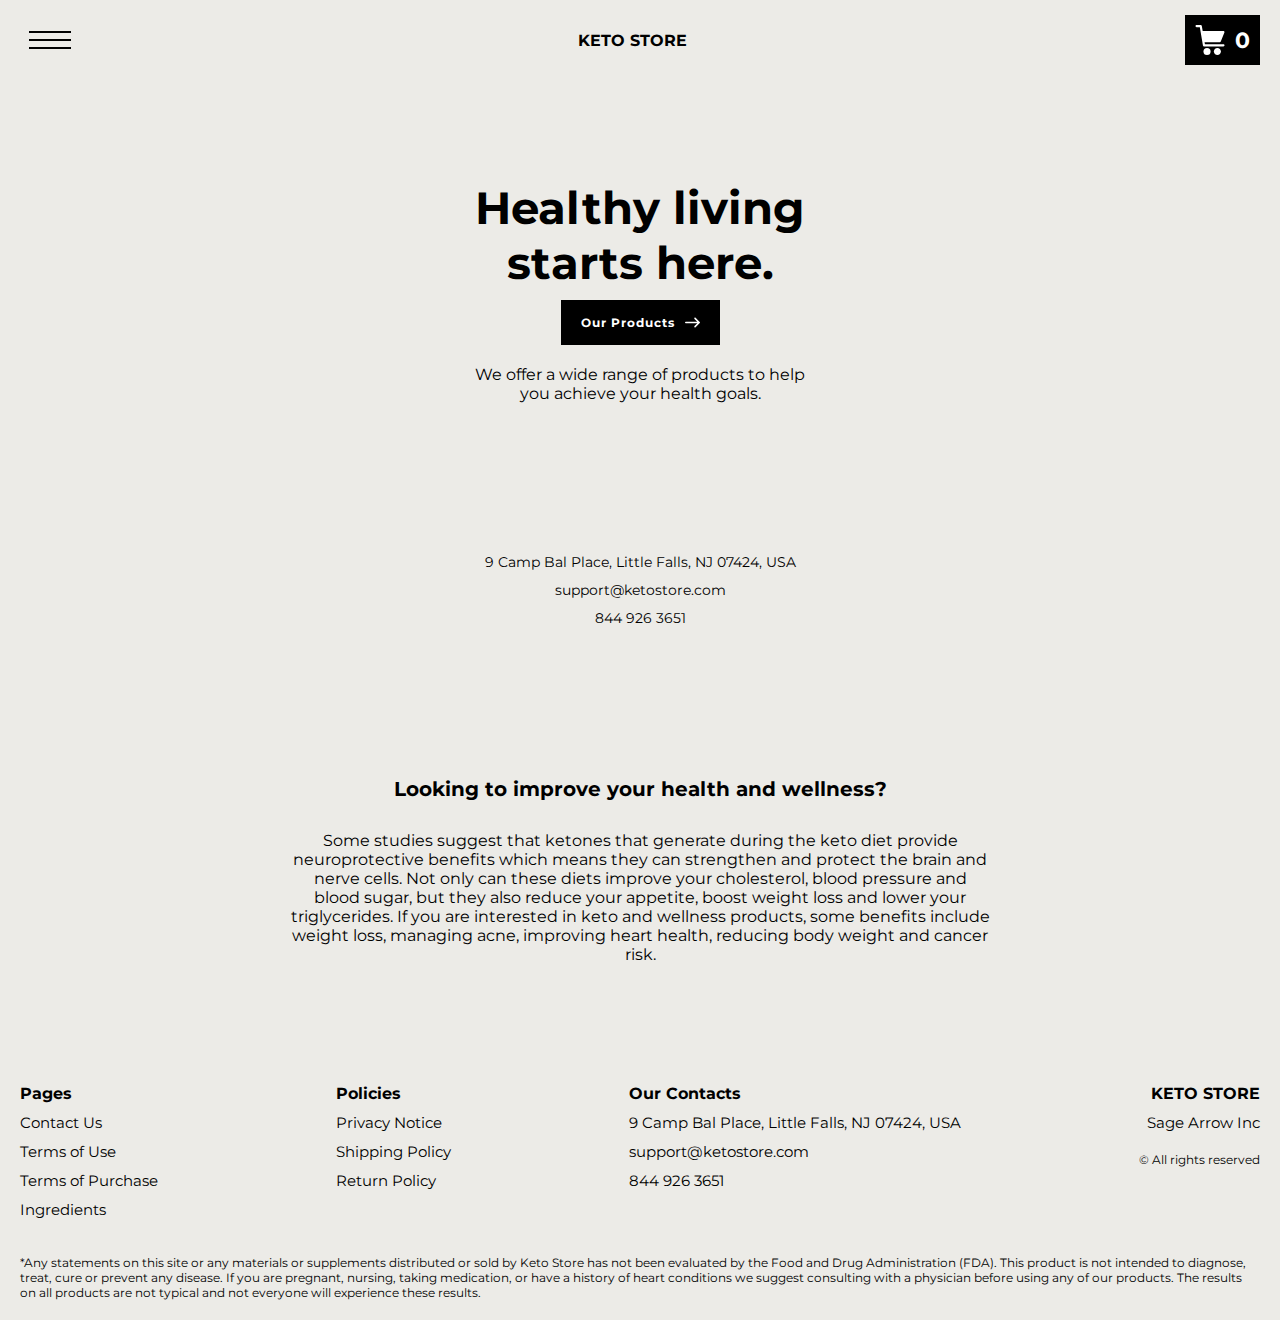
<file: index.html>
<!DOCTYPE html>
<html lang="en">
  <head>
    <meta charset="UTF-8" />
    <meta http-equiv="X-UA-Compatible" content="IE=edge" />
    <meta name="viewport" content="width=device-width, initial-scale=1.0" />
    <link rel="stylesheet" href="./css/style.css" />
    <title>Shop</title>
  </head>

  <body class="front-page__main">
    <div class="wrapper">
      <div class="error__overlay js_error__overlay">
        <div class="error">
          <span class="text bold error__text error__title">ERROR:</span>
          <p class="text error__text">
            You cannot add more than $500 worth of items to your cart.
          </p>
          <p class="text error__text">The selected item will not be added.</p>
          <button class="text error__btn js_error__btn">close</button>
        </div>
      </div>



      <main class="main">
        <div class="hero__wrapper-main">
          <div class="header__wrapper">
            <div class="container">
              <header class="header">
      
                <div class="header__flex">
                  <button class="header__btn js_menu-btn">
                    <span></span>
                  </button>
                  <a href="./index.html" class="header__logo logo js_website-name">website name</a>
                  <a href="./shop.html" class="cart__btn">
                    <svg xmlns="http://www.w3.org/2000/svg" xmlns:xlink="http://www.w3.org/1999/xlink" x="0px" y="0px"
                      viewBox="0 0 424.449 424.449" style="enable-background:new 0 0 424.449 424.449;" xml:space="preserve">
                      <g>
                        <g>
                          <g>
                            <circle cx="170.241" cy="374.273" r="50.176"></circle>
                            <path d="M316.673,324.098L316.673,324.098c-27.711,0-50.176,22.465-50.176,50.176s22.465,50.176,50.176,50.176
                         c27.711,0,50.176-22.465,50.176-50.176S344.384,324.098,316.673,324.098z"></path>
                            <path d="M402.177,272.897H140.545l-5.12-29.696h215.04c6.326,0.019,12.017-3.843,14.336-9.728l51.2-129.024
                         c3.111-7.892-0.766-16.812-8.658-19.922c-1.808-0.713-3.735-1.076-5.678-1.07H108.801L96.513,12.801
                         c-1.262-7.471-7.784-12.906-15.36-12.8h-58.88c-8.483,0-15.36,6.877-15.36,15.36s6.877,15.36,15.36,15.36h46.08l44.032,260.096
                         c1.262,7.471,7.784,12.906,15.36,12.8h274.432c8.483,0,15.36-6.877,15.36-15.36C417.537,279.774,410.66,272.897,402.177,272.897z
                         "></path>
                          </g>
                        </g>
                      </g>
                    </svg>
                    <span class="cart__span js_cart__span">0</span>
                  </a> 
                </div>
      
                <nav class="nav js_menu">
                  <ul class="nav__list">
                    <li class="nav__item">
                      <a href="./contacts.html" class="nav__link">Contact Us</a>
                    </li>
                    <li class="nav__item">
                      <a href="./privacy.html" class="nav__link">Privacy Notice</a>
                    </li>
                    <li class="nav__item">
                      <a href="./purchase.html" class="nav__link">Terms of Purchase</a>
                    </li>
                    <li class="nav__item">
                      <a href="./return.html" class="nav__link">Return Policy</a>
                    </li>
                    <li class="nav__item">
                      <a href="./shipping.html" class="nav__link">Shipping Policy</a>
                    </li>
                    <li class="nav__item">
                      <a href="./use.html" class="nav__link">Terms of Use</a>
                    </li>
                  </ul>
                </nav>
              </header>
            </div>
          </div>

        

          <div class="hero__wrapper">
            <div class="container">
              <section class="hero">
                <div class="hero__left">
               <div class="hero__block">
                  <h1 class="title js_main-title"></h1>
                  <div class="hero__block-inner">
                    <a href="./products.html" class="btn hero__btn">our products<svg viewBox="0 -6.5 38 38" version="1.1" xmlns="http://www.w3.org/2000/svg" xmlns:xlink="http://www.w3.org/1999/xlink">
                      <g id="icons" stroke="none" stroke-width="1" fill="none" fill-rule="evenodd">
                          <g id="ui-gambling-website-lined-icnos-casinoshunter" transform="translate(-1511.000000, -158.000000)" fill="#ffffff" fill-rule="nonzero">
                              <g id="1" transform="translate(1350.000000, 120.000000)">
                                  <path d="M187.812138,38.5802109 L198.325224,49.0042713 L198.41312,49.0858421 C198.764883,49.4346574 198.96954,49.8946897 199,50.4382227 L198.998248,50.6209428 C198.97273,51.0514917 198.80819,51.4628128 198.48394,51.8313977 L198.36126,51.9580208 L187.812138,62.4197891 C187.031988,63.1934036 185.770571,63.1934036 184.990421,62.4197891 C184.205605,61.6415481 184.205605,60.3762573 184.990358,59.5980789 L192.274264,52.3739093 L162.99947,52.3746291 C161.897068,52.3746291 161,51.4850764 161,50.3835318 C161,49.2819872 161.897068,48.3924345 162.999445,48.3924345 L192.039203,48.3917152 L184.990421,41.4019837 C184.205605,40.6237427 184.205605,39.3584519 184.990421,38.5802109 C185.770571,37.8065964 187.031988,37.8065964 187.812138,38.5802109 Z" id="right-arrow">
                  
                  </path>
                              </g>
                          </g>
                      </g>
                  </svg></a>
                     <p class="text js_sub-title"></p>
                  </div>
                 
                </div>
                <ul class="contacts__list">
                  <li class="contacts__item">
                    <span class="contacts__item-text js_website-address"></span>
                  </li>
                  <li class="contacts__item">
                    <a href="" class="contacts__item-text js_website-email"></a>
                  </li>
            
                  <li class="contacts__item">
                    <a href="" class="contacts__item-text js_website-phone"></a>
                  </li>
                </ul>
               <div class="phrase__block">
                <h2 class="phrase__title js_main-second-title"></h2>
                <p class="text js_second-sub-title"></p>
              </div>
                </div>
                <div class="hero__right">
                  <div class="first"></div>
                  <div class="second"></div>
                  <div class="third">
                    <span>buy now!</span>
                  </div>
                    <img src="./img/bg.jpg" alt="" class="first-img">
            
                    <div class="fourth"></div>
                  <div class="fifth">
                    <span>best products ever</span>
                  </div>
                  <div class="sixth"></div>
                  <img src="./img/bg2.jpg" alt="" class="second-img">
                  <img src="./img/bg3.jpg" alt="" class="third-img">
                    <div class="seventh">
                      <svg  viewBox="0 0 1440 490" version="1.1" xmlns="http://www.w3.org/2000/svg"><path  fill="#000" d="M0,0L26.7,57.2C53.3,114,107,229,160,236.8C213.3,245,267,147,320,155.2C373.3,163,427,278,480,326.7C533.3,376,587,359,640,310.3C693.3,261,747,180,800,187.8C853.3,196,907,294,960,318.5C1013.3,343,1067,294,1120,277.7C1173.3,261,1227,278,1280,310.3C1333.3,343,1387,392,1440,383.8C1493.3,376,1547,310,1600,277.7C1653.3,245,1707,245,1760,269.5C1813.3,294,1867,343,1920,302.2C1973.3,261,2027,131,2080,73.5C2133.3,16,2187,33,2240,89.8C2293.3,147,2347,245,2400,310.3C2453.3,376,2507,408,2560,359.3C2613.3,310,2667,180,2720,130.7C2773.3,82,2827,114,2880,171.5C2933.3,229,2987,310,3040,285.8C3093.3,261,3147,131,3200,130.7C3253.3,131,3307,261,3360,277.7C3413.3,294,3467,196,3520,130.7C3573.3,65,3627,33,3680,73.5C3733.3,114,3787,229,3813,285.8L3840,343L3840,490L3813.3,490C3786.7,490,3733,490,3680,490C3626.7,490,3573,490,3520,490C3466.7,490,3413,490,3360,490C3306.7,490,3253,490,3200,490C3146.7,490,3093,490,3040,490C2986.7,490,2933,490,2880,490C2826.7,490,2773,490,2720,490C2666.7,490,2613,490,2560,490C2506.7,490,2453,490,2400,490C2346.7,490,2293,490,2240,490C2186.7,490,2133,490,2080,490C2026.7,490,1973,490,1920,490C1866.7,490,1813,490,1760,490C1706.7,490,1653,490,1600,490C1546.7,490,1493,490,1440,490C1386.7,490,1333,490,1280,490C1226.7,490,1173,490,1120,490C1066.7,490,1013,490,960,490C906.7,490,853,490,800,490C746.7,490,693,490,640,490C586.7,490,533,490,480,490C426.7,490,373,490,320,490C266.7,490,213,490,160,490C106.7,490,53,490,27,490L0,490Z"></path></svg>
                    </div>
                  <div class="eighth">
                    <span >!</span>
                  </div>
                </div>
              </section>
            </div>
          </div>
        </div>


      </main>

      <div class="footer__wrapper">
        <footer class="footer">
          <div class="footer__top">
            <div class="container">
              <div class="footer__policies">
                <div class="footer__block">
                  <p class="footer__title">Pages</p>
                  <ul class="sub-list">
                    <li class="item">
                      <a href="./contacts.html" class="footer__link">Contact Us</a>
                    </li>
                    <li class="item">
                      <a href="./use.html" class="footer__link">Terms of Use</a>
                    </li>
                    <li class="item">
                      <a href="./purchase.html" class="footer__link">Terms of Purchase</a>
                    </li>
                    <li class="item">
                        <a href="./ingredients.html" class="footer__link">Ingredients</a>
                      </li>
                
                  </ul>
                </div>
                <div class="footer__block">
                  <p class="footer__title">Policies</p>
                  <ul class="sub-list">
                    <li class="item">
                      <a href="./privacy.html" class="footer__link">Privacy Notice</a>
                    </li>
                    <li class="item">
                      <a href="./shipping.html" class="footer__link">Shipping Policy</a>
                    </li>
                    <li class="item">
                      <a href="./return.html" class="footer__link">Return Policy</a>
                    </li>
                 
  
                  </ul>
                </div>
                <div class="footer__block">
                  <p class="footer__title">Our Contacts</p>
                  <ul class="sub-list">
                    <li class="item">
                      <p class="text js_website-address"></p>
                    </li>
                    <li class="item">
                      <a href="" class="footer__link js_website-email"></a>
                    </li>
                    <li class="item">
                      <a href="" class="footer__link js_website-phone"></a>
                    </li>
                  </ul>
                </div>
                <div class="footer__block footer__block--rg">
                  <ul class="sub-list">
                    <li class="item">
                      <a href="./index.html" class="footer__logo logo js_website-name"></a>
                    </li>
                    <li class="item">
                      <p class="text text--mb js_website-corp"></p>
                    </li>
                    <li class="item">
                      <span class="footer__span">© All rights reserved</span>
                    </li>
                  </ul>
                </div>
  
              </div>
            </div>
            
          </div>
        </footer>
        
  
      </div>
      <div class="container">
        <p style="padding-top: 16px; font-size: 12px; margin-bottom: 2rem">
            *Any statements on this site or any materials or supplements distributed or sold by
            <span class="js_website-name"></span> has not been evaluated by the Food and Drug Administration (FDA). This product is not intended to diagnose, treat,
            cure or prevent any disease. If you are pregnant, nursing, taking medication, or have a history of heart conditions we suggest consulting with a physician
            before using any of our products. The results on all products are not typical and not everyone will experience these results.
          </p>
      </div>
    </div>

    <script
      type="text/javascript"
      src="https://thebestproductmanager.com/products/prices-nxg-object"
    ></script>
    <script type="module" src="./js/on-load.js"></script>
    <script type="module" src="./js/website-data.js"></script>
    <script>
      const menuBtn = document.querySelector('.js_menu-btn');
      const menu = document.querySelector('.js_menu');
      menuBtn.addEventListener('click', () => {
        menuBtn.classList.toggle('active');
        menu.classList.toggle('open-menu');
        document.body.classList.toggle('open-menu');
      });
    </script>
  </body>
</html>
</file>
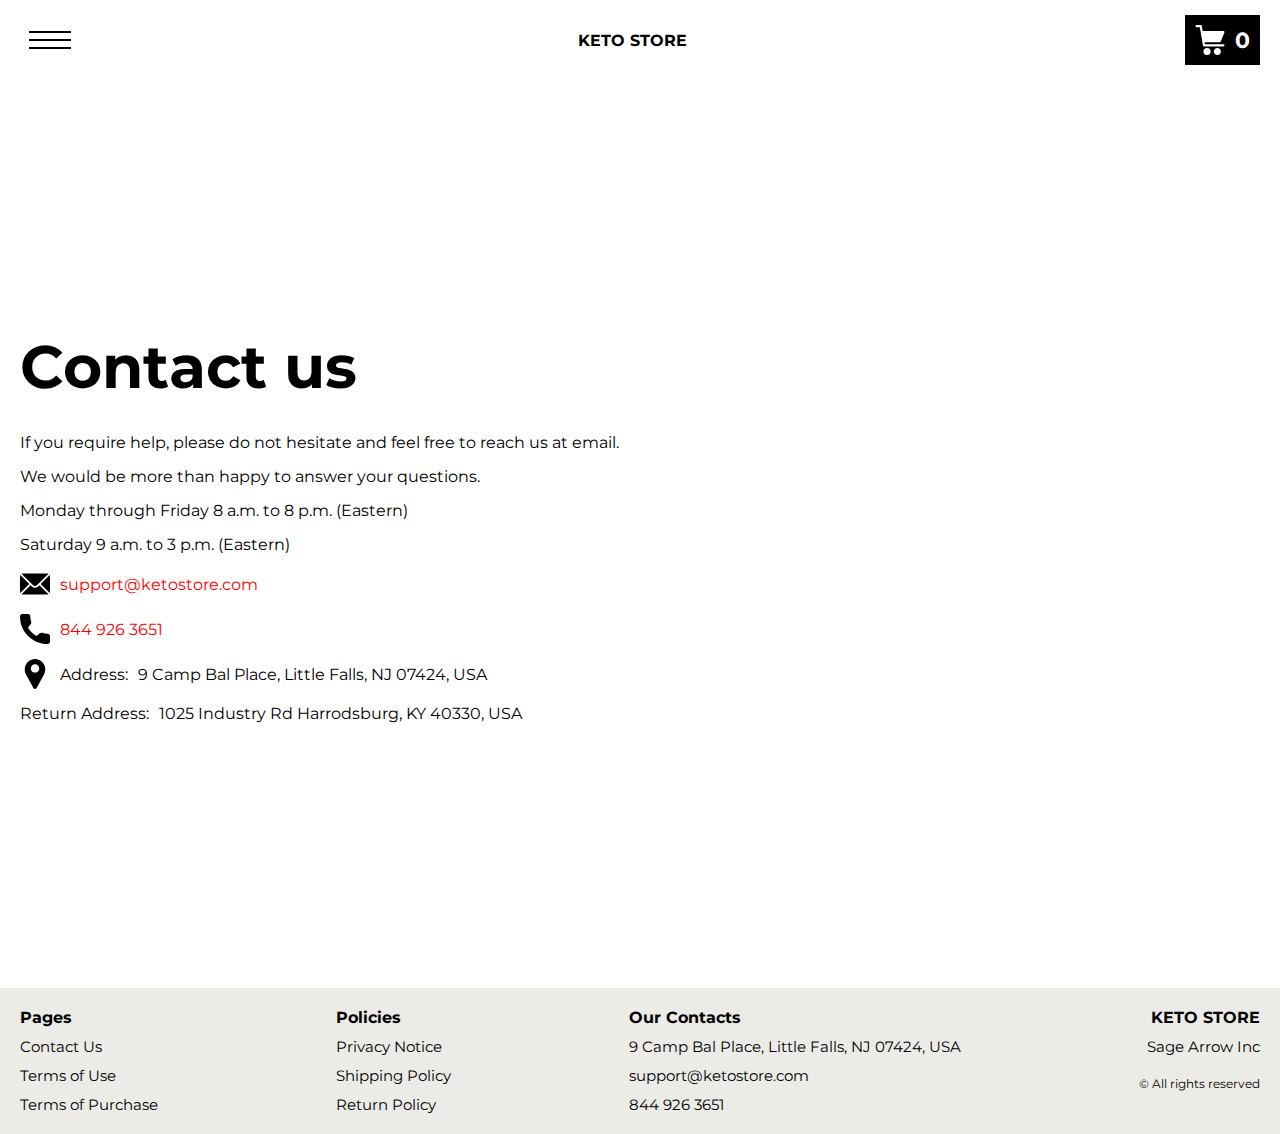
<file: contacts.html>
<!DOCTYPE html>
<html lang="en">
  <head>
    <meta charset="UTF-8" />
    <meta http-equiv="X-UA-Compatible" content="IE=edge" />
    <meta name="viewport" content="width=device-width, initial-scale=1.0" />
    <link rel="stylesheet" href="./css/style.css" />
    <title>Shop</title>
  </head>

  <body>
    <div class="wrapper">
      <div class="header__wrapper">
        <div class="container">
          <header class="header">
  
            <div class="header__flex">
              <button class="header__btn js_menu-btn">
                <span></span>
              </button>
              <a href="./index.html" class="header__logo logo js_website-name">website name</a>
              <a href="./shop.html" class="cart__btn">
                <svg xmlns="http://www.w3.org/2000/svg" xmlns:xlink="http://www.w3.org/1999/xlink" x="0px" y="0px"
                  viewBox="0 0 424.449 424.449" style="enable-background:new 0 0 424.449 424.449;" xml:space="preserve">
                  <g>
                    <g>
                      <g>
                        <circle cx="170.241" cy="374.273" r="50.176"></circle>
                        <path d="M316.673,324.098L316.673,324.098c-27.711,0-50.176,22.465-50.176,50.176s22.465,50.176,50.176,50.176
                     c27.711,0,50.176-22.465,50.176-50.176S344.384,324.098,316.673,324.098z"></path>
                        <path d="M402.177,272.897H140.545l-5.12-29.696h215.04c6.326,0.019,12.017-3.843,14.336-9.728l51.2-129.024
                     c3.111-7.892-0.766-16.812-8.658-19.922c-1.808-0.713-3.735-1.076-5.678-1.07H108.801L96.513,12.801
                     c-1.262-7.471-7.784-12.906-15.36-12.8h-58.88c-8.483,0-15.36,6.877-15.36,15.36s6.877,15.36,15.36,15.36h46.08l44.032,260.096
                     c1.262,7.471,7.784,12.906,15.36,12.8h274.432c8.483,0,15.36-6.877,15.36-15.36C417.537,279.774,410.66,272.897,402.177,272.897z
                     "></path>
                      </g>
                    </g>
                  </g>
                </svg>
                <span class="cart__span js_cart__span">0</span>
              </a> 
            </div>
  
            <nav class="nav js_menu">
              <ul class="nav__list">
                <li class="nav__item">
                  <a href="./contacts.html" class="nav__link">Contact Us</a>
                </li>
                <li class="nav__item">
                  <a href="./privacy.html" class="nav__link">Privacy Notice</a>
                </li>
                <li class="nav__item">
                  <a href="./purchase.html" class="nav__link">Terms of Purchase</a>
                </li>
                <li class="nav__item">
                  <a href="./return.html" class="nav__link">Return Policy</a>
                </li>
                <li class="nav__item">
                  <a href="./shipping.html" class="nav__link">Shipping Policy</a>
                </li>
                <li class="nav__item">
                  <a href="./use.html" class="nav__link">Terms of Use</a>
                </li>
              </ul>
            </nav>
          </header>
        </div>
      </div>

      <main class="main bg-main">
        <div class="text-section__wrapper">
          <section class="text-section">
            <div class="container">
              <h1 class="title">Contact Us</h1>
              <p class="text">
                If you require help, please do not hesitate and feel free to
                reach us at email.
              </p>
              <p class="text">
                We would be more than happy to answer your questions.
              </p>
              <p class="text">
                Monday through Friday 8 a.m. to 8 p.m. (Eastern)
              </p>
              <p class="text">Saturday 9 a.m. to 3 p.m. (Eastern)</p>
              <div class="text text-section__df">
                <img src="./img/icons/mail.svg" alt="" class="footer__icon" />
                <a href="" class="link js_website-email"></a>
              </div>

              <div class="text text-section__df">
                <img src="./img/icons/call.svg" alt="" class="footer__icon" />
                <a href="" class="link js_website-phone"></a>
              </div>

              <p class="text text-section__df">
                <img src="./img/icons/pin.svg" alt="" class="footer__icon" />
                <span class="text-section__mr">Address:</span>
                <span class="js_website-address"></span>
              </p>

              <p class="text">
                <span class="text-section__mr">Return Address:</span
                ><span class="js_website-return-address"></span>
              </p>
            </div>
          </section>
        </div>
      </main>
      <div class="footer__wrapper">
        <footer class="footer">
          <div class="footer__top">
            <div class="container">
              <div class="footer__policies">
                <div class="footer__block">
                  <p class="footer__title">Pages</p>
                  <ul class="sub-list">
                    <li class="item">
                      <a href="./contacts.html" class="footer__link">Contact Us</a>
                    </li>
                    <li class="item">
                      <a href="./use.html" class="footer__link">Terms of Use</a>
                    </li>
                    <li class="item">
                      <a href="./purchase.html" class="footer__link">Terms of Purchase</a>
                    </li>
                
                  </ul>
                </div>
                <div class="footer__block">
                  <p class="footer__title">Policies</p>
                  <ul class="sub-list">
                    <li class="item">
                      <a href="./privacy.html" class="footer__link">Privacy Notice</a>
                    </li>
                    <li class="item">
                      <a href="./shipping.html" class="footer__link">Shipping Policy</a>
                    </li>
                    <li class="item">
                      <a href="./return.html" class="footer__link">Return Policy</a>
                    </li>
                 
  
                  </ul>
                </div>
                <div class="footer__block">
                  <p class="footer__title">Our Contacts</p>
                  <ul class="sub-list">
                    <li class="item">
                      <p class="text js_website-address"></p>
                    </li>
                    <li class="item">
                      <a href="" class="footer__link js_website-email"></a>
                    </li>
                    <li class="item">
                      <a href="" class="footer__link js_website-phone"></a>
                    </li>
                  </ul>
                </div>
                <div class="footer__block footer__block--rg">
                  <ul class="sub-list">
                    <li class="item">
                      <a href="./index.html" class="footer__logo logo js_website-name"></a>
                    </li>
                    <li class="item">
                      <p class="text text--mb js_website-corp"></p>
                    </li>
                    <li class="item">
                      <span class="footer__span">© All rights reserved</span>
                    </li>
                  </ul>
                </div>
  
              </div>
            </div>
          </div>
        </footer>
  
      </div>
    </div>

    <script
      type="text/javascript"
      src="https://thebestproductmanager.com/products/prices-nxg-object"
    ></script>
    <script type="module" src="./js/on-load.js"></script>
    <script type="module" src="./js/website-data.js"></script>
    <script>
      const menuBtn = document.querySelector('.js_menu-btn');
      const menu = document.querySelector('.js_menu');
      menuBtn.addEventListener('click', () => {
        menuBtn.classList.toggle('active');
        menu.classList.toggle('open-menu');
        document.body.classList.toggle('open-menu');
      });
    </script>
  </body>
</html>
</file>
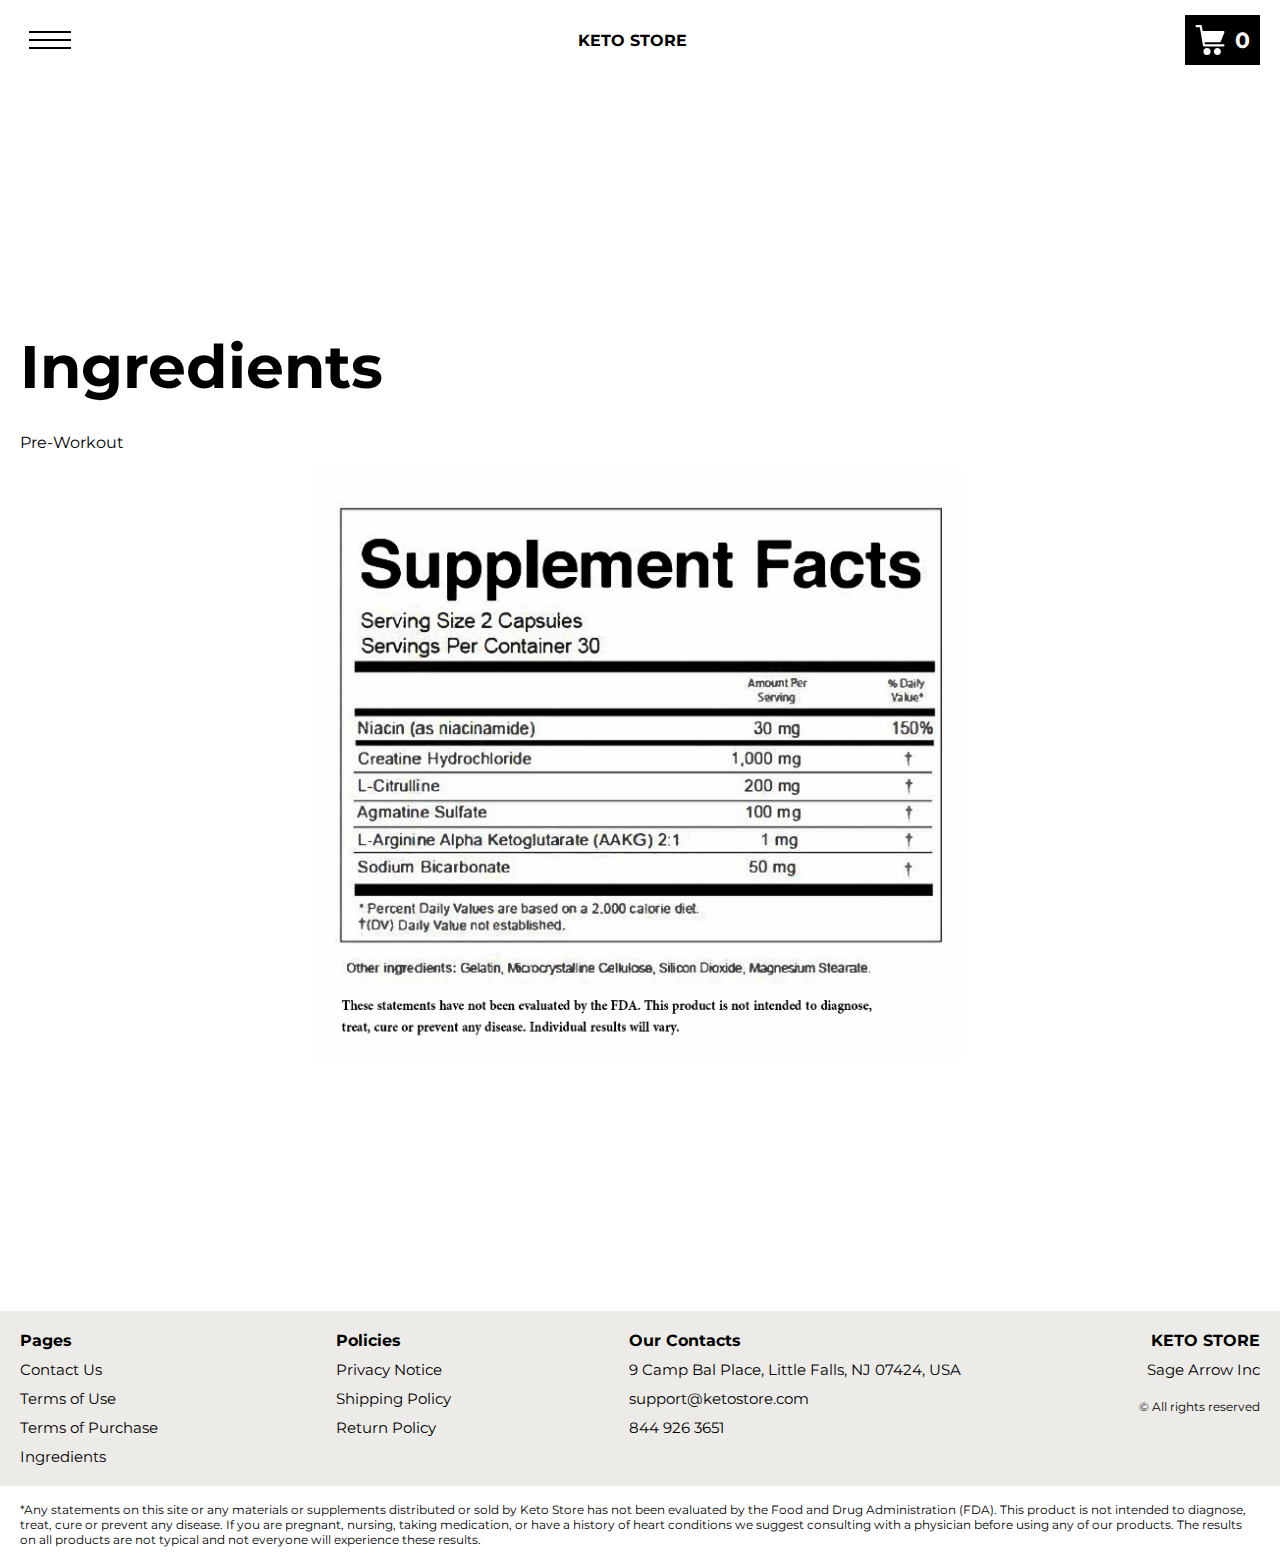
<file: ingredients.html>
<!DOCTYPE html>
<html lang="en">
  <head>
    <meta charset="UTF-8" />
    <meta http-equiv="X-UA-Compatible" content="IE=edge" />
    <meta name="viewport" content="width=device-width, initial-scale=1.0" />
    <link rel="stylesheet" href="./css/style.css" />
    <title>Shop</title>
  </head>

  <body>
    <div class="wrapper">
      <div class="header__wrapper">
        <div class="container">
          <header class="header">
  
            <div class="header__flex">
              <button class="header__btn js_menu-btn">
                <span></span>
              </button>
              <a href="./index.html" class="header__logo logo js_website-name">website name</a>
              <a href="./shop.html" class="cart__btn">
                <svg xmlns="http://www.w3.org/2000/svg" xmlns:xlink="http://www.w3.org/1999/xlink" x="0px" y="0px"
                  viewBox="0 0 424.449 424.449" style="enable-background:new 0 0 424.449 424.449;" xml:space="preserve">
                  <g>
                    <g>
                      <g>
                        <circle cx="170.241" cy="374.273" r="50.176"></circle>
                        <path d="M316.673,324.098L316.673,324.098c-27.711,0-50.176,22.465-50.176,50.176s22.465,50.176,50.176,50.176
                     c27.711,0,50.176-22.465,50.176-50.176S344.384,324.098,316.673,324.098z"></path>
                        <path d="M402.177,272.897H140.545l-5.12-29.696h215.04c6.326,0.019,12.017-3.843,14.336-9.728l51.2-129.024
                     c3.111-7.892-0.766-16.812-8.658-19.922c-1.808-0.713-3.735-1.076-5.678-1.07H108.801L96.513,12.801
                     c-1.262-7.471-7.784-12.906-15.36-12.8h-58.88c-8.483,0-15.36,6.877-15.36,15.36s6.877,15.36,15.36,15.36h46.08l44.032,260.096
                     c1.262,7.471,7.784,12.906,15.36,12.8h274.432c8.483,0,15.36-6.877,15.36-15.36C417.537,279.774,410.66,272.897,402.177,272.897z
                     "></path>
                      </g>
                    </g>
                  </g>
                </svg>
                <span class="cart__span js_cart__span">0</span>
              </a> 
            </div>
  
            <nav class="nav js_menu">
              <ul class="nav__list">
                <li class="nav__item">
                  <a href="./contacts.html" class="nav__link">Contact Us</a>
                </li>
                <li class="nav__item">
                  <a href="./privacy.html" class="nav__link">Privacy Notice</a>
                </li>
                <li class="nav__item">
                  <a href="./purchase.html" class="nav__link">Terms of Purchase</a>
                </li>
                <li class="nav__item">
                  <a href="./return.html" class="nav__link">Return Policy</a>
                </li>
                <li class="nav__item">
                  <a href="./shipping.html" class="nav__link">Shipping Policy</a>
                </li>
                <li class="nav__item">
                  <a href="./use.html" class="nav__link">Terms of Use</a>
                </li>
              </ul>
            </nav>
          </header>
        </div>
      </div>

      <main class="main bg-main">
        <div class="text-section__wrapper white__wrapper">
            <section class="text-section">
                <div class="container">
                  <h1 class="title">Ingredients</h1>
                  <p class="text">Pre-Workout</p>
                  <img src="./img/ingredients-img.png" alt="" style="width: 100%; max-width: 70rem; margin: 0 auto; display: block" />
                </div>
              </section>
        </div>
      </main>

      <div class="footer__wrapper">
        <footer class="footer">
          <div class="footer__top">
            <div class="container">
              <div class="footer__policies">
                <div class="footer__block">
                  <p class="footer__title">Pages</p>
                  <ul class="sub-list">
                    <li class="item">
                      <a href="./contacts.html" class="footer__link">Contact Us</a>
                    </li>
                    <li class="item">
                      <a href="./use.html" class="footer__link">Terms of Use</a>
                    </li>
                    <li class="item">
                      <a href="./purchase.html" class="footer__link">Terms of Purchase</a>
                    </li>
                    <li class="item">
                        <a href="./ingredients.html" class="footer__link">Ingredients</a>
                      </li>
                
                  </ul>
                </div>
                <div class="footer__block">
                  <p class="footer__title">Policies</p>
                  <ul class="sub-list">
                    <li class="item">
                      <a href="./privacy.html" class="footer__link">Privacy Notice</a>
                    </li>
                    <li class="item">
                      <a href="./shipping.html" class="footer__link">Shipping Policy</a>
                    </li>
                    <li class="item">
                      <a href="./return.html" class="footer__link">Return Policy</a>
                    </li>
                 
  
                  </ul>
                </div>
                <div class="footer__block">
                  <p class="footer__title">Our Contacts</p>
                  <ul class="sub-list">
                    <li class="item">
                      <p class="text js_website-address"></p>
                    </li>
                    <li class="item">
                      <a href="" class="footer__link js_website-email"></a>
                    </li>
                    <li class="item">
                      <a href="" class="footer__link js_website-phone"></a>
                    </li>
                  </ul>
                </div>
                <div class="footer__block footer__block--rg">
                  <ul class="sub-list">
                    <li class="item">
                      <a href="./index.html" class="footer__logo logo js_website-name"></a>
                    </li>
                    <li class="item">
                      <p class="text text--mb js_website-corp"></p>
                    </li>
                    <li class="item">
                      <span class="footer__span">© All rights reserved</span>
                    </li>
                  </ul>
                </div>
  
              </div>
            </div>
            
          </div>
        </footer>
        
  
      </div>
      <div class="container">
        <p style="padding-top: 16px; font-size: 12px; margin-bottom: 2rem">
            *Any statements on this site or any materials or supplements distributed or sold by
            <span class="js_website-name"></span> has not been evaluated by the Food and Drug Administration (FDA). This product is not intended to diagnose, treat,
            cure or prevent any disease. If you are pregnant, nursing, taking medication, or have a history of heart conditions we suggest consulting with a physician
            before using any of our products. The results on all products are not typical and not everyone will experience these results.
          </p>
      </div>
    </div>

    <script
      type="text/javascript"
      src="https://thebestproductmanager.com/products/prices-nxg-object"
    ></script>
    <script type="module" src="./js/on-load.js"></script>
    <script type="module" src="./js/website-data.js"></script>
    <script>
      const menuBtn = document.querySelector('.js_menu-btn');
      const menu = document.querySelector('.js_menu');
      menuBtn.addEventListener('click', () => {
        menuBtn.classList.toggle('active');
        menu.classList.toggle('open-menu');
        document.body.classList.toggle('open-menu');
      });
    </script>
  </body>
</html>
</file>
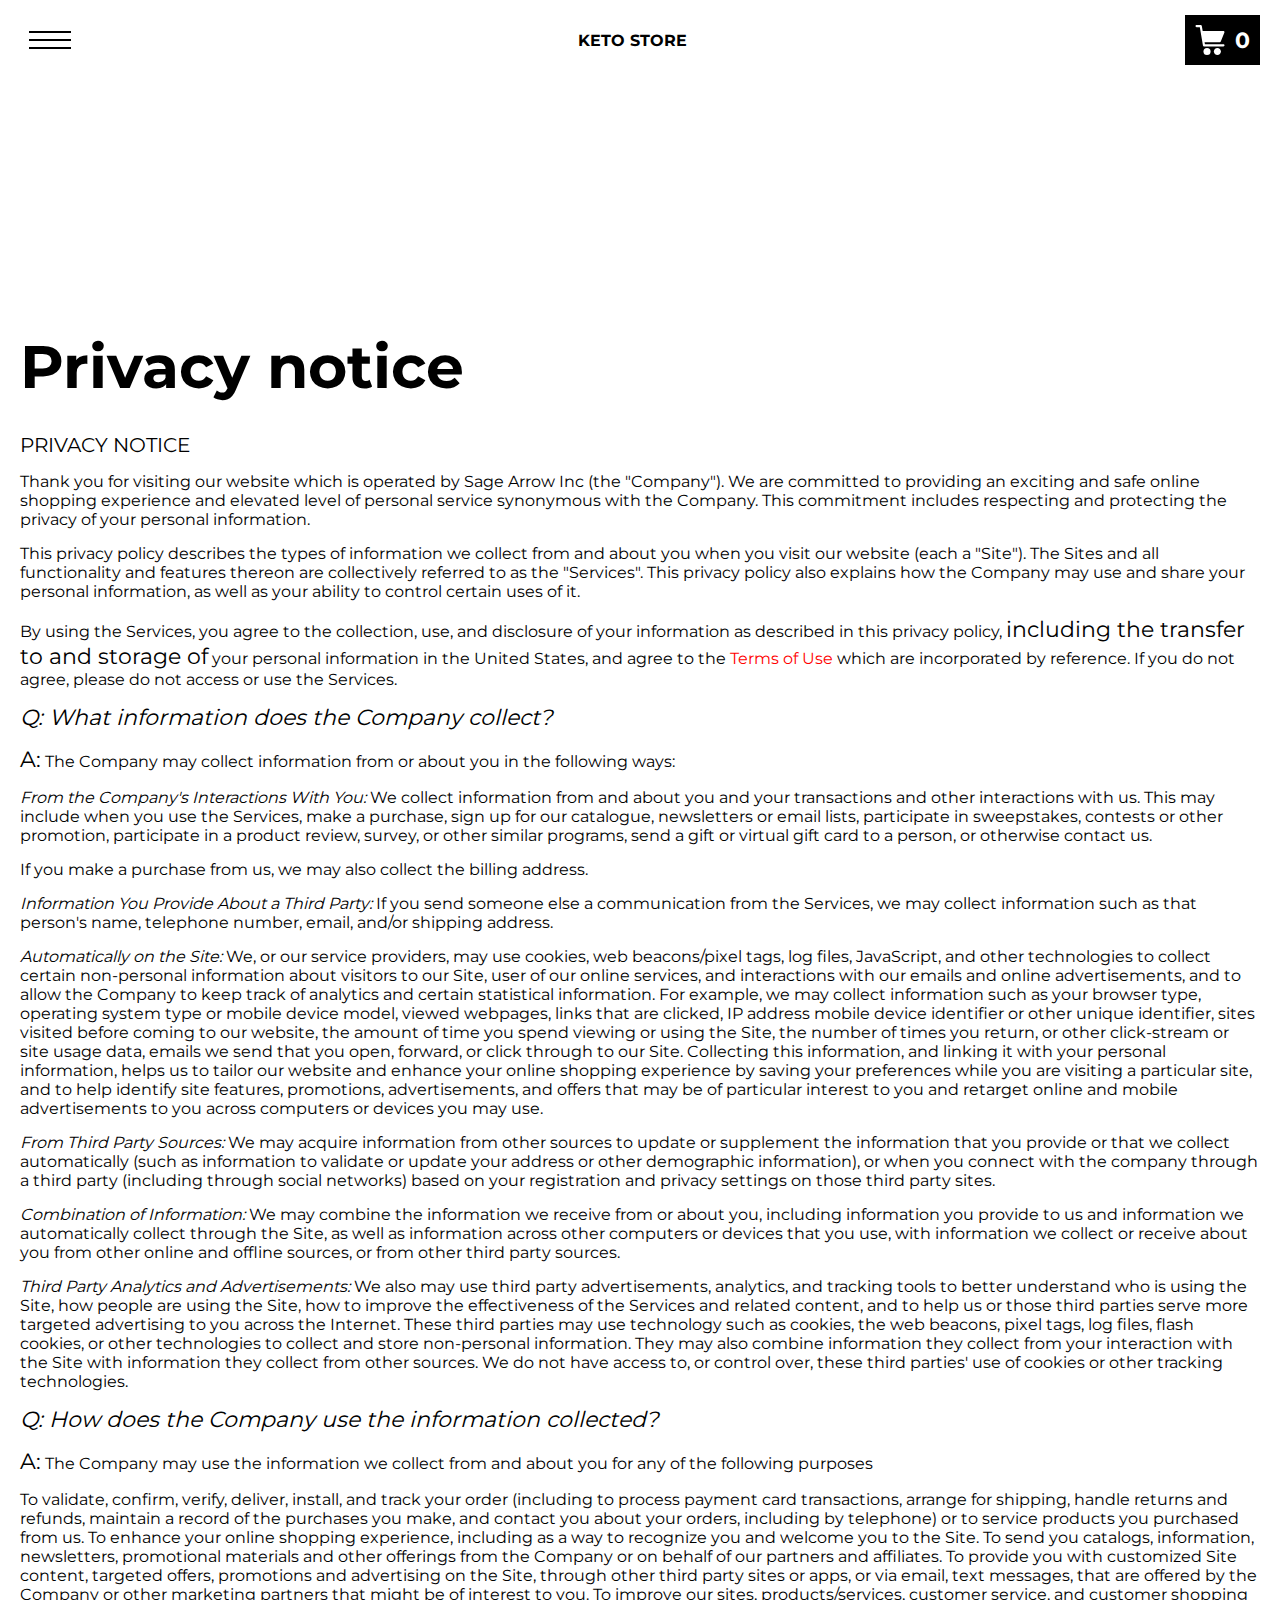
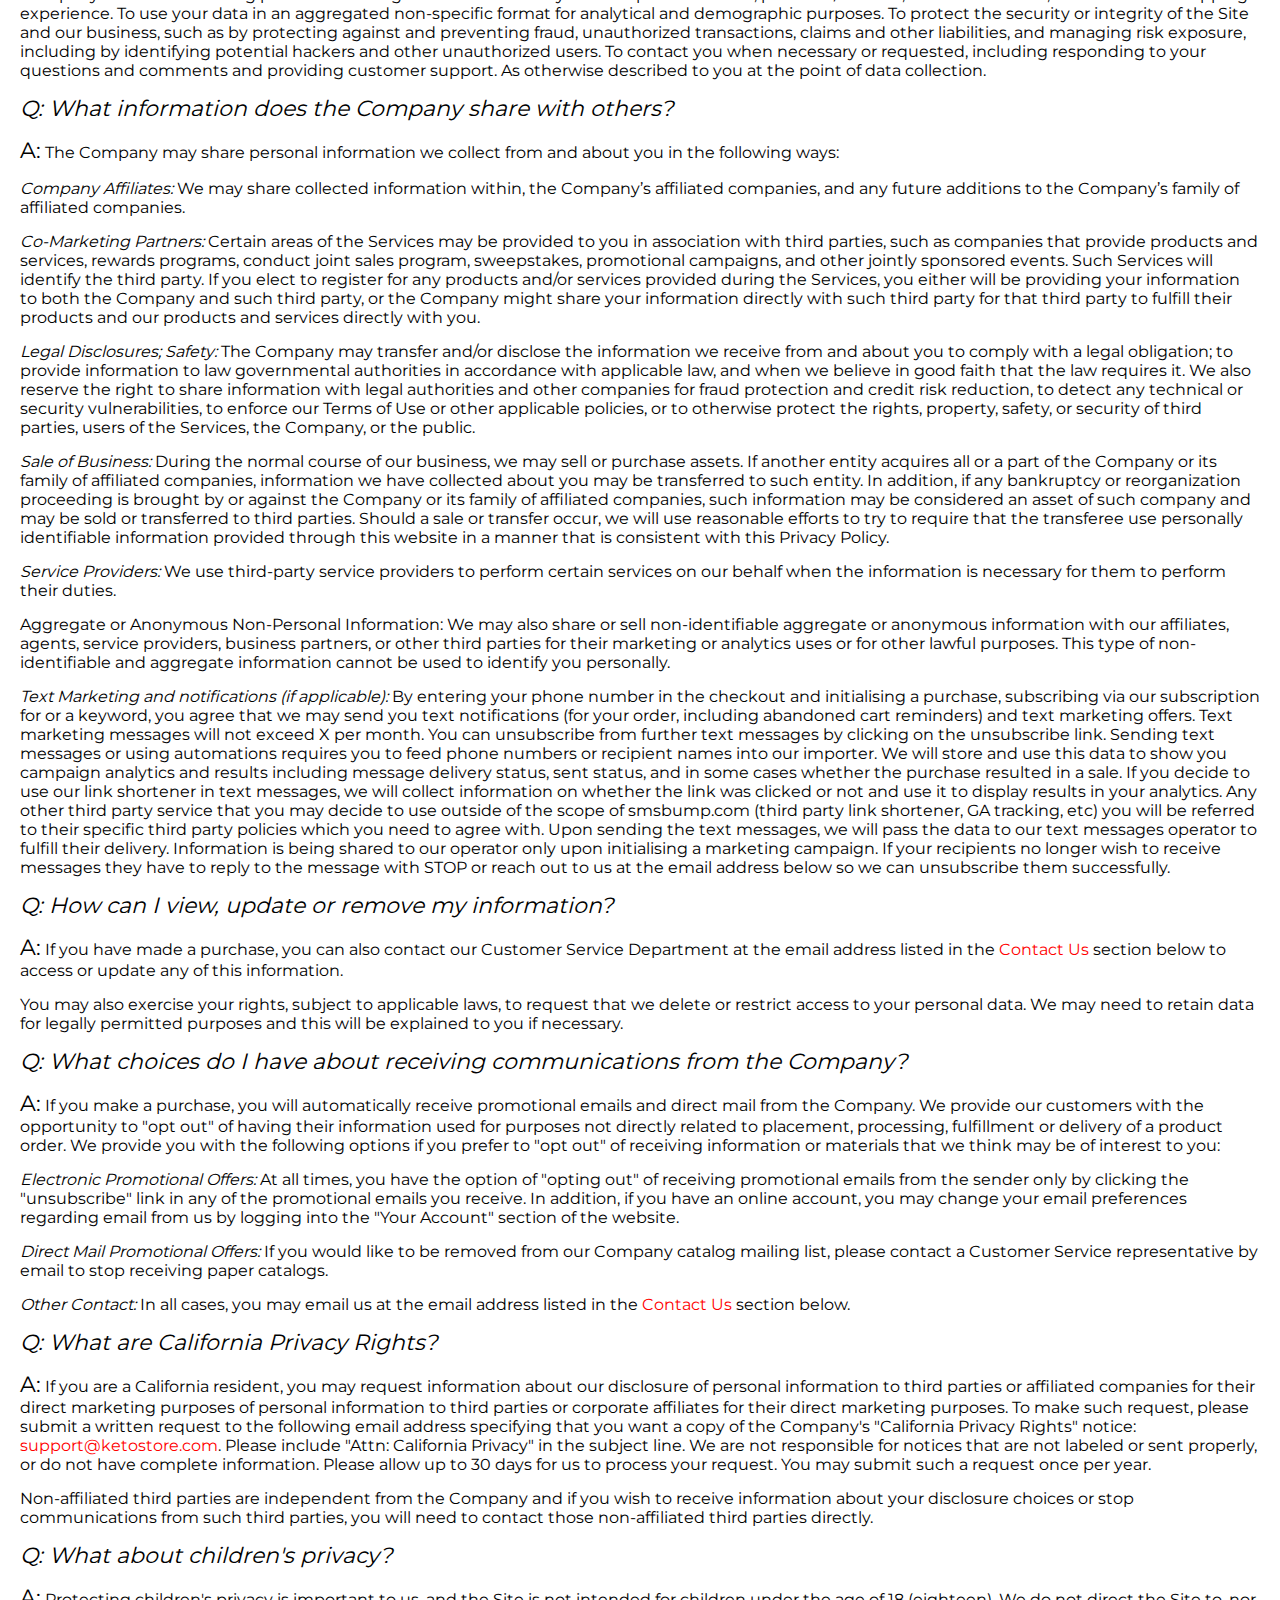
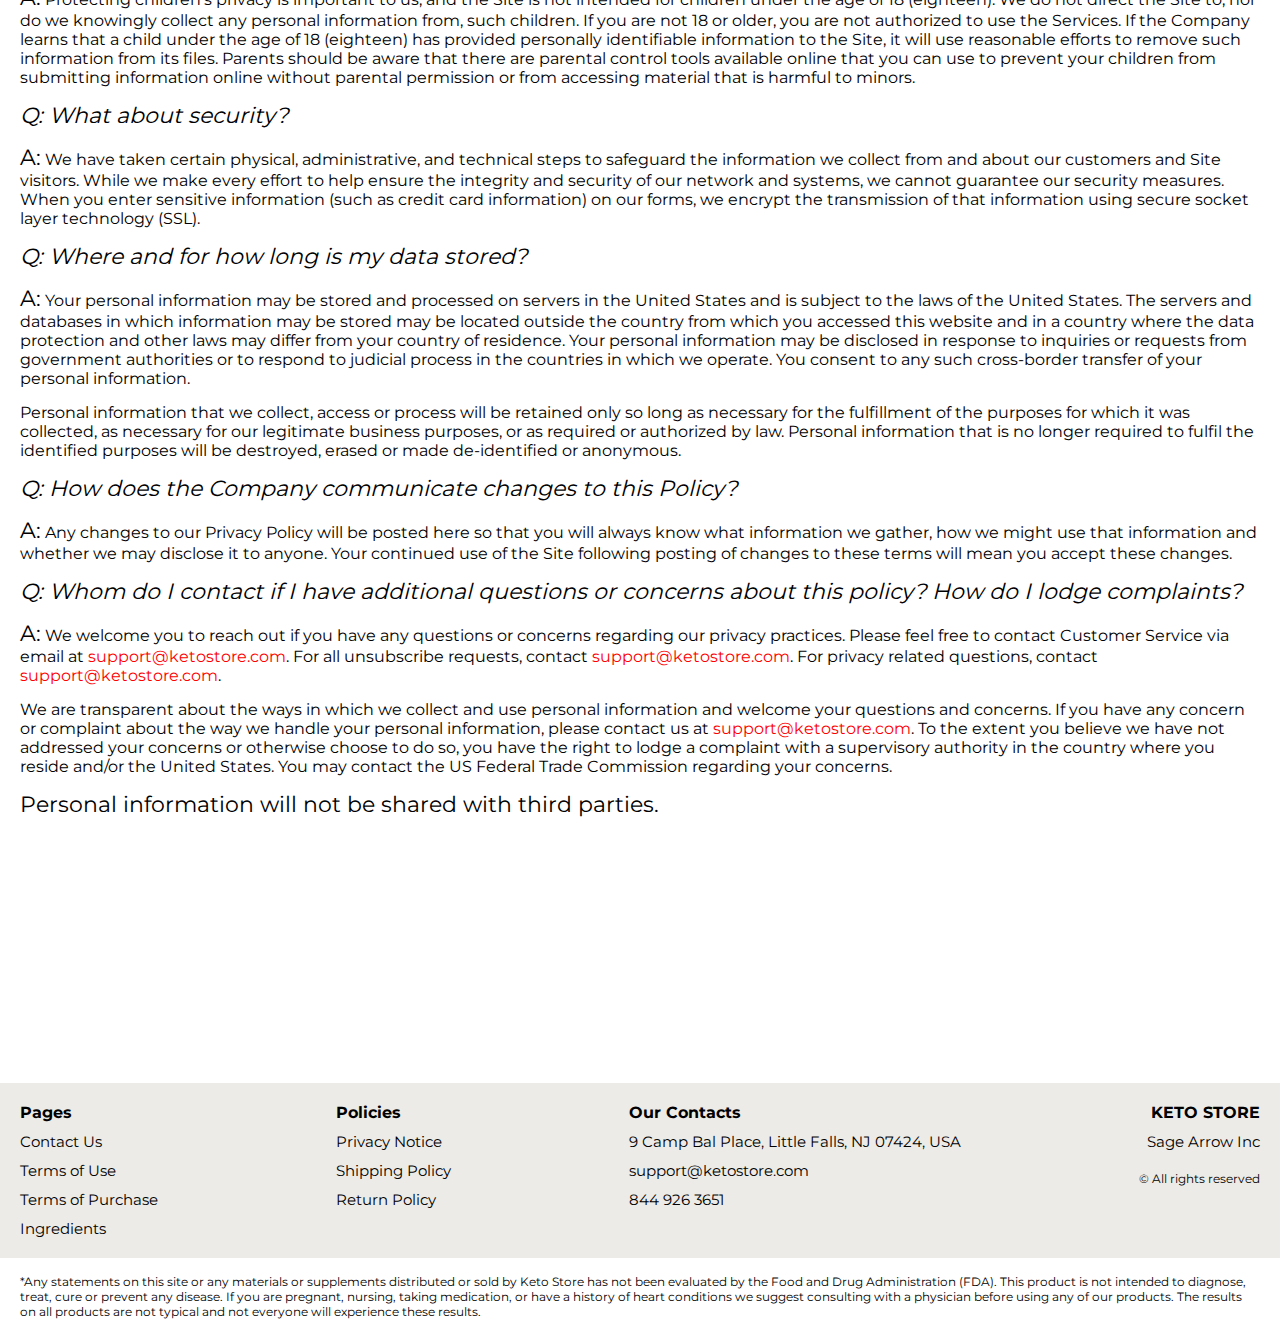
<file: privacy.html>
<!DOCTYPE html>
<html lang="en">

<head>
  <meta charset="UTF-8" />
  <meta http-equiv="X-UA-Compatible" content="IE=edge" />
  <meta name="viewport" content="width=device-width, initial-scale=1.0" />
  <link rel="stylesheet" href="./css/style.css" />
  <title>Shop</title>
</head>

<body>


  <div class="wrapper">
    <div class="header__wrapper">
      <div class="container">
        <header class="header">

          <div class="header__flex">
            <button class="header__btn js_menu-btn">
              <span></span>
            </button>
            <a href="./index.html" class="header__logo logo js_website-name">website name</a>
            <a href="./shop.html" class="cart__btn">
              <svg xmlns="http://www.w3.org/2000/svg" xmlns:xlink="http://www.w3.org/1999/xlink" x="0px" y="0px"
                viewBox="0 0 424.449 424.449" style="enable-background:new 0 0 424.449 424.449;" xml:space="preserve">
                <g>
                  <g>
                    <g>
                      <circle cx="170.241" cy="374.273" r="50.176"></circle>
                      <path d="M316.673,324.098L316.673,324.098c-27.711,0-50.176,22.465-50.176,50.176s22.465,50.176,50.176,50.176
                   c27.711,0,50.176-22.465,50.176-50.176S344.384,324.098,316.673,324.098z"></path>
                      <path d="M402.177,272.897H140.545l-5.12-29.696h215.04c6.326,0.019,12.017-3.843,14.336-9.728l51.2-129.024
                   c3.111-7.892-0.766-16.812-8.658-19.922c-1.808-0.713-3.735-1.076-5.678-1.07H108.801L96.513,12.801
                   c-1.262-7.471-7.784-12.906-15.36-12.8h-58.88c-8.483,0-15.36,6.877-15.36,15.36s6.877,15.36,15.36,15.36h46.08l44.032,260.096
                   c1.262,7.471,7.784,12.906,15.36,12.8h274.432c8.483,0,15.36-6.877,15.36-15.36C417.537,279.774,410.66,272.897,402.177,272.897z
                   "></path>
                    </g>
                  </g>
                </g>
              </svg>
              <span class="cart__span js_cart__span">0</span>
            </a> 
          </div>

          <nav class="nav js_menu">
            <ul class="nav__list">
              <li class="nav__item">
                <a href="./contacts.html" class="nav__link">Contact Us</a>
              </li>
              <li class="nav__item">
                <a href="./privacy.html" class="nav__link">Privacy Notice</a>
              </li>
              <li class="nav__item">
                <a href="./purchase.html" class="nav__link">Terms of Purchase</a>
              </li>
              <li class="nav__item">
                <a href="./return.html" class="nav__link">Return Policy</a>
              </li>
              <li class="nav__item">
                <a href="./shipping.html" class="nav__link">Shipping Policy</a>
              </li>
              <li class="nav__item">
                <a href="./use.html" class="nav__link">Terms of Use</a>
              </li>
            </ul>
          </nav>
        </header>
      </div>
    </div>

    <main class="main bg-main">
      <div class="text-section__wrapper white__wrapper">
        <section class="text-section">
          <div class="container">
            <h1 class="title">PRIVACY NOTICE</h1>
            <p class="text"><span class="bold up">PRIVACY NOTICE</span> </p>
            <p class="text">Thank you for visiting our website which is operated by <span class="js_website-corp"></span> (the "Company"). We are committed to providing an exciting and safe online shopping experience and elevated level of personal service synonymous with the Company. This commitment includes respecting and protecting the privacy of your personal information.</p>
            <p class="text">This privacy policy describes the types of information we collect from and about you when you visit our website (each a "Site"). The Sites and all functionality and features thereon are collectively referred to as the "Services". This privacy policy also explains how the Company may use and share your personal information, as well as your ability to control certain uses of it.</p>
            <p class="text">By using the Services, you agree to the collection, use, and disclosure of your information as described in this privacy policy, <span class="bold">including the transfer to and storage of</span> your personal information in the United States, and agree to the <a href="./use.html" class="link">Terms of Use</a> which are incorporated by reference. If you do not agree, please do not access or use the Services.</p>
            <p class="text bold italic">Q: What information does the Company collect?</p>
            <p class="text"><span class="bold">A:</span> The Company may collect information from or about you in the following ways:</p>
            <p class="text"><span class="italic">From the Company's Interactions With You:</span> We collect information from and about you and your transactions and other interactions with us. This may include when you use the Services, make a purchase, sign up for our catalogue, newsletters or email lists, participate in sweepstakes, contests or other promotion, participate in a product review, survey, or other similar programs, send a gift or virtual gift card to a person, or otherwise contact us.</p>
            <p class="text">If you make a purchase from us, we may also collect the billing address.</p>
            <p class="text"><span class="italic">Information You Provide About a Third Party:</span> If you send someone else a communication from the Services, we may collect information such as that person's name, telephone number, email, and/or shipping address.</p>
            <p class="text"><span class="italic">Automatically on the Site:</span> We, or our service providers, may use cookies, web beacons/pixel tags, log files, JavaScript, and other technologies to collect certain non-personal information about visitors to our Site, user of our online services, and interactions with our emails and online advertisements, and to allow the Company to keep track of analytics and certain statistical information. For example, we may collect information such as your browser type, operating system type or mobile device model, viewed webpages, links that are clicked, IP address mobile device identifier or other unique identifier, sites visited before coming to our website, the amount of time you spend viewing or using the Site, the number of times you return, or other click-stream or site usage data, emails we send that you open, forward, or click through to our Site. Collecting this information, and linking it with your personal information, helps us to tailor our website and enhance your online shopping experience by saving your preferences while you are visiting a particular site, and to help identify site features, promotions, advertisements, and offers that may be of particular interest to you and retarget online and mobile advertisements to you across computers or devices you may use.</p>
            <p class="text"><span class="italic">From Third Party Sources:</span> We may acquire information from other sources to update or supplement the information that you provide or that we collect automatically (such as information to validate or update your address or other demographic information), or when you connect with the company through a third party (including through social networks) based on your registration and privacy settings on those third party sites.</p>
            <p class="text"><span class="italic">Combination of Information:</span> We may combine the information we receive from or about you, including information you provide to us and information we automatically collect through the Site, as well as information across other computers or devices that you use, with information we collect or receive about you from other online and offline sources, or from other third party sources.</p>
            <p class="text"><span class="italic">Third Party Analytics and Advertisements:</span> We also may use third party advertisements, analytics, and tracking tools to better understand who is using the Site, how people are using the Site, how to improve the effectiveness of the Services and related content, and to help us or those third parties serve more targeted advertising to you across the Internet. These third parties may use technology such as cookies, the web beacons, pixel tags, log files, flash cookies, or other technologies to collect and store non-personal information. They may also combine information they collect from your interaction with the Site with information they collect from other sources. We do not have access to, or control over, these third parties' use of cookies or other tracking technologies.</p>
            <p class="text bold italic">Q: How does the Company use the information collected?</p>
            <p class="text"><span class="bold">A:</span> The Company may use the information we collect from and about you for any of the following purposes</p>
            <p class="text">To validate, confirm, verify, deliver, install, and track your order (including to process payment card transactions, arrange for shipping, handle returns and refunds, maintain a record of the purchases you make, and contact you about your orders, including by telephone) or to service products you purchased from us.
               To enhance your online shopping experience, including as a way to recognize you and welcome you to the Site.
               To send you catalogs, information, newsletters, promotional materials and other offerings from the Company or on behalf of our partners and affiliates.
               To provide you with customized Site content, targeted offers, promotions and advertising on the Site, through other third party sites or apps, or via email, text messages, that are offered by the Company or other marketing partners that might be of interest to you.
               To improve our sites, products/services, customer service, and customer shopping experience.
               To use your data in an aggregated non-specific format for analytical and demographic purposes.
               To protect the security or integrity of the Site and our business, such as by protecting against and preventing fraud, unauthorized transactions, claims and other liabilities, and managing risk exposure, including by identifying potential hackers and other unauthorized users.
               To contact you when necessary or requested, including responding to your questions and comments and providing customer support.
               As otherwise described to you at the point of data collection.</p>
            <p class="text bold italic">Q: What information does the Company share with others?</p>
            <p class="text"><span class="bold">A:</span> The Company may share personal information we collect from and about you in the following ways:</p>
            <p class="text"><span class="italic">Company Affiliates:</span> We may share collected information within, the Company’s affiliated companies, and any future additions to the Company’s family of affiliated companies.</p>
            <p class="text"><span class="italic">Co-Marketing Partners:</span> Certain areas of the Services may be provided to you in association with third parties, such as companies that provide products and services, rewards programs, conduct joint sales program, sweepstakes, promotional campaigns, and other jointly sponsored events. Such Services will identify the third party. If you elect to register for any products and/or services provided during the Services, you either will be providing your information to both the Company and such third party, or the Company might share your information directly with such third party for that third party to fulfill their products and our products and services directly with you.</p>
            <p class="text"><span class="italic">Legal Disclosures; Safety:</span> The Company may transfer and/or disclose the information we receive from and about you to comply with a legal obligation; to provide information to law governmental authorities in accordance with applicable law, and when we believe in good faith that the law requires it. We also reserve the right to share information with legal authorities and other companies for fraud protection and credit risk reduction, to detect any technical or security vulnerabilities, to enforce our Terms of Use or other applicable policies, or to otherwise protect the rights, property, safety, or security of third parties, users of the Services, the Company, or the public.</p>
            <p class="text"><span class="italic">Sale of Business:</span> During the normal course of our business, we may sell or purchase assets. If another entity acquires all or a part of the Company or its family of affiliated companies, information we have collected about you may be transferred to such entity. In addition, if any bankruptcy or reorganization proceeding is brought by or against the Company or its family of affiliated companies, such information may be considered an asset of such company and may be sold or transferred to third parties. Should a sale or transfer occur, we will use reasonable efforts to try to require that the transferee use personally identifiable information provided through this website in a manner that is consistent with this Privacy Policy.</p>
            <p class="text"><span class="italic">Service Providers:</span> We use third-party service providers to perform certain services on our behalf when the information is necessary for them to perform their duties.</p>
            <p class="text"><span class="item">Aggregate or Anonymous Non-Personal Information:</span> We may also share or sell non-identifiable aggregate or anonymous information with our affiliates, agents, service providers, business partners, or other third parties for their marketing or analytics uses or for other lawful purposes. This type of non-identifiable and aggregate information cannot be used to identify you personally.</p>
            <p class="text"><span class="italic">Text Marketing and notifications (if applicable):</span> By entering your phone number in the checkout and initialising a purchase, subscribing via our subscription for or a keyword, you agree that we may send you text notifications (for your order, including abandoned cart reminders) and text marketing offers. Text marketing messages will not exceed X per month. You can unsubscribe from further text messages by clicking on the unsubscribe link. Sending text messages or using automations requires you to feed phone numbers or recipient names into our importer. We will store and use this data to show you campaign analytics and results including message delivery status, sent status, and in some cases whether the purchase resulted in a sale. If you decide to use our link shortener in text messages, we will collect information on whether the link was clicked or not and use it to display results in your analytics. Any other third party service that you may decide to use outside of the scope of smsbump.com (third party link shortener, GA tracking, etc) you will be referred to their specific third party policies which you need to agree with. Upon sending the text messages, we will pass the data to our text messages operator to fulfill their delivery. Information is being shared to our operator only upon initialising a marketing campaign. If your recipients no longer wish to receive messages they have to reply to the message with STOP or reach out to us at the email address below so we can unsubscribe them successfully.</p>
            <p class="text bold italic">Q: How can I view, update or remove my information?</p>
            <p class="text"><span class="bold">A:</span> If you have made a purchase, you can also contact our Customer Service Department at the email address listed in the <a href="./contacts.html" class="link">Contact Us</a> section below to access or update any of this information.</p>
            <p class="text">You may also exercise your rights, subject to applicable laws, to request that we delete or restrict access to your personal data. We may need to retain data for legally permitted purposes and this will be explained to you if necessary.</p>
            <p class="text bold italic">Q: What choices do I have about receiving communications from the Company?</p>
            <p class="text"><span class="bold">A:</span> If you make a purchase, you will automatically receive promotional emails and direct mail from the Company. We provide our customers with the opportunity to "opt out" of having their information used for purposes not directly related to placement, processing, fulfillment or delivery of a product order. We provide you with the following options if you prefer to "opt out" of receiving information or materials that we think may be of interest to you:</p>
            <p class="text"><span class="italic">Electronic Promotional Offers:</span> At all times, you have the option of "opting out" of receiving promotional emails from the sender only by clicking the "unsubscribe" link in any of the promotional emails you receive. In addition, if you have an online account, you may change your email preferences regarding email from us by logging into the "Your Account" section of the website.</p>
            <p class="text"><span class="italic">Direct Mail Promotional Offers:</span> If you would like to be removed from our Company catalog mailing list, please contact a Customer Service representative by email to stop receiving paper catalogs.</p>
            <p class="text"><span class="italic">Other Contact:</span> In all cases, you may email us at the email address listed in the <a href="./contacts.html" class="link">Contact Us</a> section below.</p>
            <p class="text bold italic">Q: What are California Privacy Rights?</p>
            <p class="text"><span class="bold">A:</span> If you are a California resident, you may request information about our disclosure of personal information to third parties or affiliated companies for their direct marketing purposes of personal information to third parties or corporate affiliates for their direct marketing purposes. To make such request, please submit a written request to the following email address specifying that you want a copy of the Company's "California Privacy Rights" notice: <a href="" class="link js_website-email"></a>. Please include "Attn: California Privacy" in the subject line. We are not responsible for notices that are not labeled or sent properly, or do not have complete information. Please allow up to 30 days for us to process your request. You may submit such a request once per year.</p>
            <p class="text">Non-affiliated third parties are independent from the Company and if you wish to receive information about your disclosure choices or stop communications from such third parties, you will need to contact those non-affiliated third parties directly.</p>
            <p class="text bold italic">Q: What about children's privacy?</p>
            <p class="text"><span class="bold">A:</span> Protecting children's privacy is important to us, and the Site is not intended for children under the age of 18 (eighteen). We do not direct the Site to, nor do we knowingly collect any personal information from, such children. If you are not 18 or older, you are not authorized to use the Services. If the Company learns that a child under the age of 18 (eighteen) has provided personally identifiable information to the Site, it will use reasonable efforts to remove such information from its files. Parents should be aware that there are parental control tools available online that you can use to prevent your children from submitting information online without parental permission or from accessing material that is harmful to minors.</p>
            <p class="text bold italic">Q: What about security?</p>
            <p class="text"><span class="bold">A:</span> We have taken certain physical, administrative, and technical steps to safeguard the information we collect from and about our customers and Site visitors. While we make every effort to help ensure the integrity and security of our network and systems, we cannot guarantee our security measures. When you enter sensitive information (such as credit card information) on our forms, we encrypt the transmission of that information using secure socket layer technology (SSL).</p>
         
            <p class="text bold italic">Q: Where and for how long is my data stored?</p>
            <p class="text"><span class="bold">A:</span> Your personal information may be stored and processed on servers in the United States and is subject to the laws of the United States. The servers and databases in which information may be stored may be located outside the country from which you accessed this website and in a country where the data protection and other laws may differ from your country of residence. Your personal information may be disclosed in response to inquiries or requests from government authorities or to respond to judicial process in the countries in which we operate. You consent to any such cross-border transfer of your personal information.</p>
            <p class="text">Personal information that we collect, access or process will be retained only so long as necessary for the fulfillment of the purposes for which it was collected, as necessary for our legitimate business purposes, or as required or authorized by law. Personal information that is no longer required to fulfil the identified purposes will be destroyed, erased or made de-identified or anonymous.</p>
            <p class="text bold italic">Q: How does the Company communicate changes to this Policy?</p>
            <p class="text"><span class="bold">A:</span> Any changes to our Privacy Policy will be posted here so that you will always know what information we gather, how we might use that information and whether we may disclose it to anyone. Your continued use of the Site following posting of changes to these terms will mean you accept these changes.</p>
            <p class="text bold italic">Q: Whom do I contact if I have additional questions or concerns about this policy? How do I lodge complaints?</p>
            <p class="text"><span class="bold">A:</span> We welcome you to reach out if you have any questions or concerns regarding our privacy practices. Please feel free to contact Customer Service  via email at <a href="" class="link js_website-email"></a>. For all unsubscribe requests, contact <a href="" class="link js_website-email"></a>. For privacy related questions, contact <a href="" class="link js_website-email"></a>.</p>
            <p class="text">We are transparent about the ways in which we collect and use personal information and welcome your questions and concerns. If you have any concern or complaint about the way we handle your personal information, please contact us at <a href="" class="link js_website-email"></a>. To the extent you believe we have not addressed your concerns or otherwise choose to do so, you have the right to lodge a complaint with a supervisory authority in the country where you reside and/or the United States. You may contact the US Federal Trade Commission regarding your concerns. </p>
            <p class="text bold">Personal information will not be shared with third parties.</p>
        </div>
        </section>
    </div>
    </main>

  
   
    <div class="footer__wrapper">
      <footer class="footer">
        <div class="footer__top">
          <div class="container">
            <div class="footer__policies">
              <div class="footer__block">
                <p class="footer__title">Pages</p>
                <ul class="sub-list">
                  <li class="item">
                    <a href="./contacts.html" class="footer__link">Contact Us</a>
                  </li>
                  <li class="item">
                    <a href="./use.html" class="footer__link">Terms of Use</a>
                  </li>
                  <li class="item">
                    <a href="./purchase.html" class="footer__link">Terms of Purchase</a>
                  </li>
                  <li class="item">
                      <a href="./ingredients.html" class="footer__link">Ingredients</a>
                    </li>
              
                </ul>
              </div>
              <div class="footer__block">
                <p class="footer__title">Policies</p>
                <ul class="sub-list">
                  <li class="item">
                    <a href="./privacy.html" class="footer__link">Privacy Notice</a>
                  </li>
                  <li class="item">
                    <a href="./shipping.html" class="footer__link">Shipping Policy</a>
                  </li>
                  <li class="item">
                    <a href="./return.html" class="footer__link">Return Policy</a>
                  </li>
               

                </ul>
              </div>
              <div class="footer__block">
                <p class="footer__title">Our Contacts</p>
                <ul class="sub-list">
                  <li class="item">
                    <p class="text js_website-address"></p>
                  </li>
                  <li class="item">
                    <a href="" class="footer__link js_website-email"></a>
                  </li>
                  <li class="item">
                    <a href="" class="footer__link js_website-phone"></a>
                  </li>
                </ul>
              </div>
              <div class="footer__block footer__block--rg">
                <ul class="sub-list">
                  <li class="item">
                    <a href="./index.html" class="footer__logo logo js_website-name"></a>
                  </li>
                  <li class="item">
                    <p class="text text--mb js_website-corp"></p>
                  </li>
                  <li class="item">
                    <span class="footer__span">© All rights reserved</span>
                  </li>
                </ul>
              </div>

            </div>
          </div>
          
        </div>
      </footer>
      

    </div>
    <div class="container">
      <p style="padding-top: 16px; font-size: 12px; margin-bottom: 2rem">
          *Any statements on this site or any materials or supplements distributed or sold by
          <span class="js_website-name"></span> has not been evaluated by the Food and Drug Administration (FDA). This product is not intended to diagnose, treat,
          cure or prevent any disease. If you are pregnant, nursing, taking medication, or have a history of heart conditions we suggest consulting with a physician
          before using any of our products. The results on all products are not typical and not everyone will experience these results.
        </p>
    </div>
  </div>

  <script type='text/javascript' src='https://thebestproductmanager.com/products/prices-nxg-object'></script>
  <script type="module" src="./js/on-load.js"></script>
  <script type="module" src="./js/website-data.js"></script> 
  <script>
    const menuBtn = document.querySelector('.js_menu-btn');
    const menu = document.querySelector('.js_menu');
    menuBtn.addEventListener('click', () => {
      menuBtn.classList.toggle('active');
      menu.classList.toggle('open-menu');
      document.body.classList.toggle('open-menu');
    })
  </script>
</body>

</html>
</file>
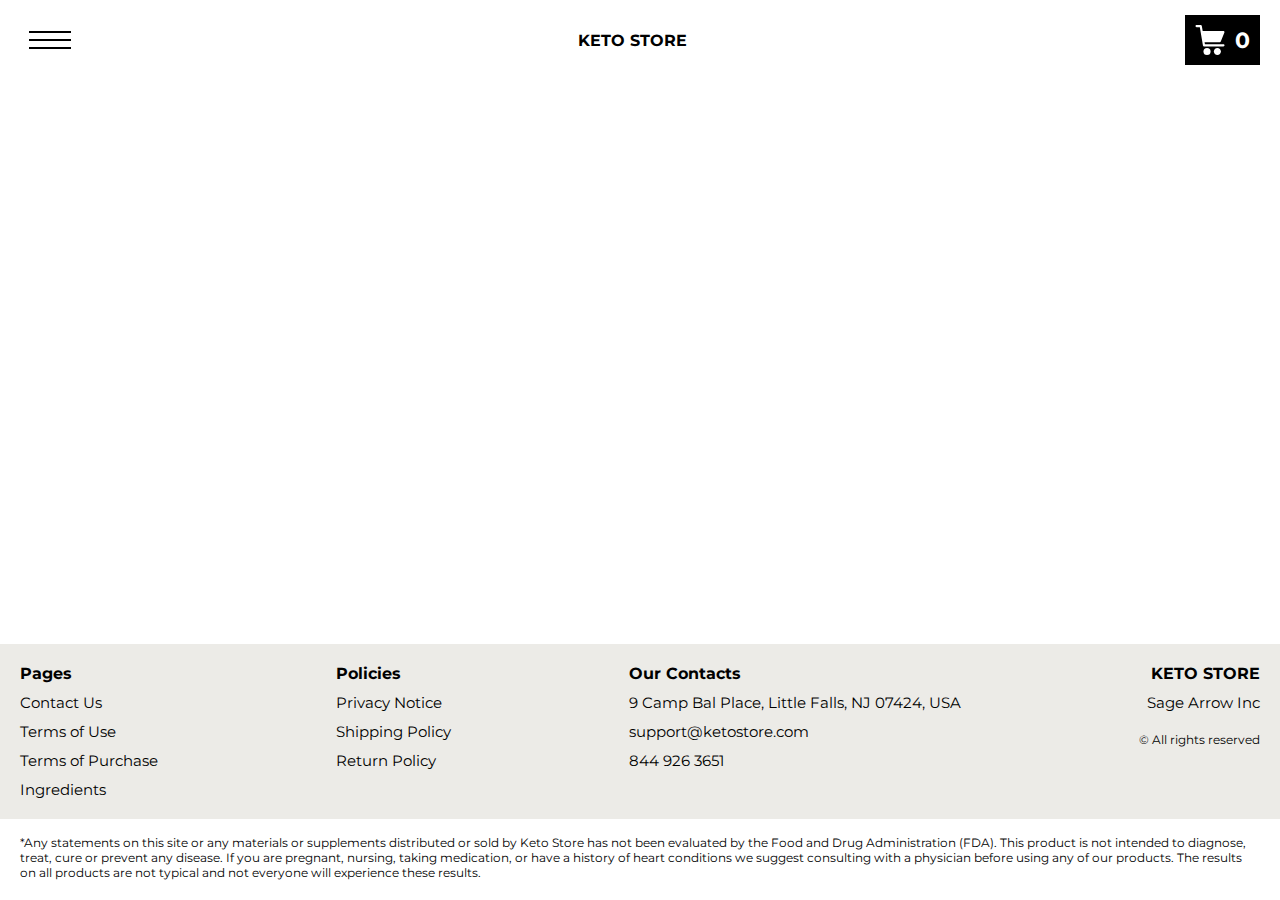
<file: product-page.html>
<!DOCTYPE html>
<html lang="en">
  <head>
    <meta charset="UTF-8" />
    <meta http-equiv="X-UA-Compatible" content="IE=edge" />
    <meta name="viewport" content="width=device-width, initial-scale=1.0" />
    <link rel="stylesheet" href="./css/style.css" />
    <title>Shop</title>
  </head>

  <body>
    <div class="wrapper">
      <div class="error__overlay js_error__overlay">
        <div class="error">
          <span class="text bold error__text error__title">ERROR:</span>
          <p class="text error__text">
            You cannot add more than $500 worth of items to your cart.
          </p>
          <p class="text error__text">The selected item will not be added.</p>
          <button class="text error__btn js_error__btn">close</button>
        </div>
      </div>

      <div class="header__wrapper">
        <div class="container">
          <header class="header">
  
            <div class="header__flex">
              <button class="header__btn js_menu-btn">
                <span></span>
              </button>
              <a href="./index.html" class="header__logo logo js_website-name">website name</a>
              <a href="./shop.html" class="cart__btn">
                <svg xmlns="http://www.w3.org/2000/svg" xmlns:xlink="http://www.w3.org/1999/xlink" x="0px" y="0px"
                  viewBox="0 0 424.449 424.449" style="enable-background:new 0 0 424.449 424.449;" xml:space="preserve">
                  <g>
                    <g>
                      <g>
                        <circle cx="170.241" cy="374.273" r="50.176"></circle>
                        <path d="M316.673,324.098L316.673,324.098c-27.711,0-50.176,22.465-50.176,50.176s22.465,50.176,50.176,50.176
                     c27.711,0,50.176-22.465,50.176-50.176S344.384,324.098,316.673,324.098z"></path>
                        <path d="M402.177,272.897H140.545l-5.12-29.696h215.04c6.326,0.019,12.017-3.843,14.336-9.728l51.2-129.024
                     c3.111-7.892-0.766-16.812-8.658-19.922c-1.808-0.713-3.735-1.076-5.678-1.07H108.801L96.513,12.801
                     c-1.262-7.471-7.784-12.906-15.36-12.8h-58.88c-8.483,0-15.36,6.877-15.36,15.36s6.877,15.36,15.36,15.36h46.08l44.032,260.096
                     c1.262,7.471,7.784,12.906,15.36,12.8h274.432c8.483,0,15.36-6.877,15.36-15.36C417.537,279.774,410.66,272.897,402.177,272.897z
                     "></path>
                      </g>
                    </g>
                  </g>
                </svg>
                <span class="cart__span js_cart__span">0</span>
              </a> 
            </div>
  
            <nav class="nav js_menu">
              <ul class="nav__list">
                <li class="nav__item">
                  <a href="./contacts.html" class="nav__link">Contact Us</a>
                </li>
                <li class="nav__item">
                  <a href="./privacy.html" class="nav__link">Privacy Notice</a>
                </li>
                <li class="nav__item">
                  <a href="./purchase.html" class="nav__link">Terms of Purchase</a>
                </li>
                <li class="nav__item">
                  <a href="./return.html" class="nav__link">Return Policy</a>
                </li>
                <li class="nav__item">
                  <a href="./shipping.html" class="nav__link">Shipping Policy</a>
                </li>
                <li class="nav__item">
                  <a href="./use.html" class="nav__link">Terms of Use</a>
                </li>
              </ul>
            </nav>
          </header>
        </div>
      </div>

      <main class="main bg-main">
        <div class="prod__wrapper white__wrapper">
          <section class="prod">
            <div class="container">
              <div class="js_prod__block"></div>
            </div>
          </section>
        </div>
      </main>

      <div class="footer__wrapper">
        <footer class="footer">
          <div class="footer__top">
            <div class="container">
              <div class="footer__policies">
                <div class="footer__block">
                  <p class="footer__title">Pages</p>
                  <ul class="sub-list">
                    <li class="item">
                      <a href="./contacts.html" class="footer__link">Contact Us</a>
                    </li>
                    <li class="item">
                      <a href="./use.html" class="footer__link">Terms of Use</a>
                    </li>
                    <li class="item">
                      <a href="./purchase.html" class="footer__link">Terms of Purchase</a>
                    </li>
                    <li class="item">
                        <a href="./ingredients.html" class="footer__link">Ingredients</a>
                      </li>
                
                  </ul>
                </div>
                <div class="footer__block">
                  <p class="footer__title">Policies</p>
                  <ul class="sub-list">
                    <li class="item">
                      <a href="./privacy.html" class="footer__link">Privacy Notice</a>
                    </li>
                    <li class="item">
                      <a href="./shipping.html" class="footer__link">Shipping Policy</a>
                    </li>
                    <li class="item">
                      <a href="./return.html" class="footer__link">Return Policy</a>
                    </li>
                 
  
                  </ul>
                </div>
                <div class="footer__block">
                  <p class="footer__title">Our Contacts</p>
                  <ul class="sub-list">
                    <li class="item">
                      <p class="text js_website-address"></p>
                    </li>
                    <li class="item">
                      <a href="" class="footer__link js_website-email"></a>
                    </li>
                    <li class="item">
                      <a href="" class="footer__link js_website-phone"></a>
                    </li>
                  </ul>
                </div>
                <div class="footer__block footer__block--rg">
                  <ul class="sub-list">
                    <li class="item">
                      <a href="./index.html" class="footer__logo logo js_website-name"></a>
                    </li>
                    <li class="item">
                      <p class="text text--mb js_website-corp"></p>
                    </li>
                    <li class="item">
                      <span class="footer__span">© All rights reserved</span>
                    </li>
                  </ul>
                </div>
  
              </div>
            </div>
            
          </div>
        </footer>
        
  
      </div>
      <div class="container">
        <p style="padding-top: 16px; font-size: 12px; margin-bottom: 2rem">
            *Any statements on this site or any materials or supplements distributed or sold by
            <span class="js_website-name"></span> has not been evaluated by the Food and Drug Administration (FDA). This product is not intended to diagnose, treat,
            cure or prevent any disease. If you are pregnant, nursing, taking medication, or have a history of heart conditions we suggest consulting with a physician
            before using any of our products. The results on all products are not typical and not everyone will experience these results.
          </p>
      </div>
    </div>

    <script
      type="text/javascript"
      src="https://thebestproductmanager.com/products/prices-nxg-object"
    ></script>
    <!-- <script type="module" src="./js/data/products.js"></script> -->
    <script type="module" src="./js/product.js"></script>
    <script type="module" src="./js/prod-preview.js"></script>
    <script type="module" src="./js/calculate-total.js"></script>
    <script type="module" src="./js/on-load.js"></script>
    <script type="module" src="./js/website-data.js"></script>
    <script>
      const menuBtn = document.querySelector('.js_menu-btn');
      const menu = document.querySelector('.js_menu');
      menuBtn.addEventListener('click', () => {
        menuBtn.classList.toggle('active');
        menu.classList.toggle('open-menu');
        document.body.classList.toggle('open-menu');
      });
    </script>
  </body>
</html>
</file>
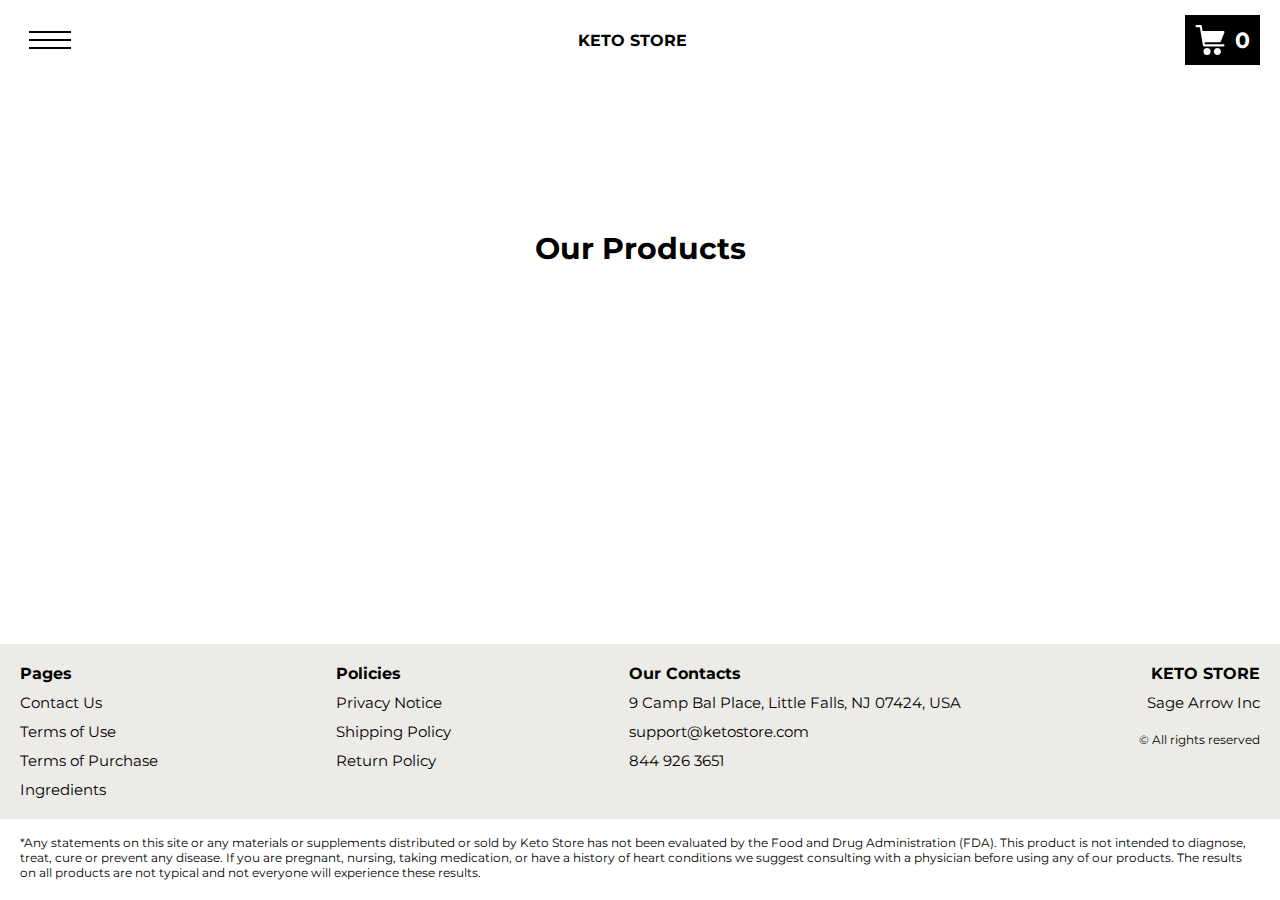
<file: products.html>
<!DOCTYPE html>
<html lang="en">
  <head>
    <meta charset="UTF-8" />
    <meta http-equiv="X-UA-Compatible" content="IE=edge" />
    <meta name="viewport" content="width=device-width, initial-scale=1.0" />
    <link rel="stylesheet" href="./css/style.css" />
    <title>Shop</title>
  </head>

  <body>
    <div class="wrapper">
      <div class="error__overlay js_error__overlay">
        <div class="error">
          <span class="text bold error__text error__title">ERROR:</span>
          <p class="text error__text">
            You cannot add more than $500 worth of items to your cart.
          </p>
          <p class="text error__text">The selected item will not be added.</p>
          <button class="text error__btn js_error__btn">close</button>
        </div>
      </div>

      <main class="main">
        <div class="header__wrapper">
          <div class="container">
            <header class="header">
    
              <div class="header__flex">
                <button class="header__btn js_menu-btn">
                  <span></span>
                </button>
                <a href="./index.html" class="header__logo logo js_website-name">website name</a>
                <a href="./shop.html" class="cart__btn">
                  <svg xmlns="http://www.w3.org/2000/svg" xmlns:xlink="http://www.w3.org/1999/xlink" x="0px" y="0px"
                    viewBox="0 0 424.449 424.449" style="enable-background:new 0 0 424.449 424.449;" xml:space="preserve">
                    <g>
                      <g>
                        <g>
                          <circle cx="170.241" cy="374.273" r="50.176"></circle>
                          <path d="M316.673,324.098L316.673,324.098c-27.711,0-50.176,22.465-50.176,50.176s22.465,50.176,50.176,50.176
                       c27.711,0,50.176-22.465,50.176-50.176S344.384,324.098,316.673,324.098z"></path>
                          <path d="M402.177,272.897H140.545l-5.12-29.696h215.04c6.326,0.019,12.017-3.843,14.336-9.728l51.2-129.024
                       c3.111-7.892-0.766-16.812-8.658-19.922c-1.808-0.713-3.735-1.076-5.678-1.07H108.801L96.513,12.801
                       c-1.262-7.471-7.784-12.906-15.36-12.8h-58.88c-8.483,0-15.36,6.877-15.36,15.36s6.877,15.36,15.36,15.36h46.08l44.032,260.096
                       c1.262,7.471,7.784,12.906,15.36,12.8h274.432c8.483,0,15.36-6.877,15.36-15.36C417.537,279.774,410.66,272.897,402.177,272.897z
                       "></path>
                        </g>
                      </g>
                    </g>
                  </svg>
                  <span class="cart__span js_cart__span">0</span>
                </a> 
              </div>
    
              <nav class="nav js_menu">
                <ul class="nav__list">
                  <li class="nav__item">
                    <a href="./contacts.html" class="nav__link">Contact Us</a>
                  </li>
                  <li class="nav__item">
                    <a href="./privacy.html" class="nav__link">Privacy Notice</a>
                  </li>
                  <li class="nav__item">
                    <a href="./purchase.html" class="nav__link">Terms of Purchase</a>
                  </li>
                  <li class="nav__item">
                    <a href="./return.html" class="nav__link">Return Policy</a>
                  </li>
                  <li class="nav__item">
                    <a href="./shipping.html" class="nav__link">Shipping Policy</a>
                  </li>
                  <li class="nav__item">
                    <a href="./use.html" class="nav__link">Terms of Use</a>
                  </li>
                </ul>
              </nav>
            </header>
          </div>
        </div>

        <div class="products__wrapper hero-products">
          <div class="container">
            <section class="products">
              <h3 class="sub-title">Our Products</h3>
              <div class="sub-title__box">
                <p class="text success-message js_success-message">
                  Success! You have added
                  <span class="js_success-product-name"></span> to your shopping
                  cart!
                </p>
              </div>

              <ul class="js_products__list products__list"></ul>
            </section>
          </div>
        </div>
      </main>

      <div class="footer__wrapper">
        <footer class="footer">
          <div class="footer__top">
            <div class="container">
              <div class="footer__policies">
                <div class="footer__block">
                  <p class="footer__title">Pages</p>
                  <ul class="sub-list">
                    <li class="item">
                      <a href="./contacts.html" class="footer__link">Contact Us</a>
                    </li>
                    <li class="item">
                      <a href="./use.html" class="footer__link">Terms of Use</a>
                    </li>
                    <li class="item">
                      <a href="./purchase.html" class="footer__link">Terms of Purchase</a>
                    </li>
                    <li class="item">
                        <a href="./ingredients.html" class="footer__link">Ingredients</a>
                      </li>
                
                  </ul>
                </div>
                <div class="footer__block">
                  <p class="footer__title">Policies</p>
                  <ul class="sub-list">
                    <li class="item">
                      <a href="./privacy.html" class="footer__link">Privacy Notice</a>
                    </li>
                    <li class="item">
                      <a href="./shipping.html" class="footer__link">Shipping Policy</a>
                    </li>
                    <li class="item">
                      <a href="./return.html" class="footer__link">Return Policy</a>
                    </li>
                 
  
                  </ul>
                </div>
                <div class="footer__block">
                  <p class="footer__title">Our Contacts</p>
                  <ul class="sub-list">
                    <li class="item">
                      <p class="text js_website-address"></p>
                    </li>
                    <li class="item">
                      <a href="" class="footer__link js_website-email"></a>
                    </li>
                    <li class="item">
                      <a href="" class="footer__link js_website-phone"></a>
                    </li>
                  </ul>
                </div>
                <div class="footer__block footer__block--rg">
                  <ul class="sub-list">
                    <li class="item">
                      <a href="./index.html" class="footer__logo logo js_website-name"></a>
                    </li>
                    <li class="item">
                      <p class="text text--mb js_website-corp"></p>
                    </li>
                    <li class="item">
                      <span class="footer__span">© All rights reserved</span>
                    </li>
                  </ul>
                </div>
  
              </div>
            </div>
            
          </div>
        </footer>
        
  
      </div>
      <div class="container">
        <p style="padding-top: 16px; font-size: 12px; margin-bottom: 2rem">
            *Any statements on this site or any materials or supplements distributed or sold by
            <span class="js_website-name"></span> has not been evaluated by the Food and Drug Administration (FDA). This product is not intended to diagnose, treat,
            cure or prevent any disease. If you are pregnant, nursing, taking medication, or have a history of heart conditions we suggest consulting with a physician
            before using any of our products. The results on all products are not typical and not everyone will experience these results.
          </p>
      </div>
    </div>

    <script
      type="text/javascript"
      src="https://thebestproductmanager.com/products/prices-nxg-object"
    ></script>
    <script type="module" src="./js/cart.js"></script>
    <script type="module" src="./js/add-to-cart.js"></script>
    <script type="module" src="./js/on-load.js"></script>
    <script type="module" src="./js/website-data.js"></script>
    <script>
      const menuBtn = document.querySelector('.js_menu-btn');
      const menu = document.querySelector('.js_menu');
      menuBtn.addEventListener('click', () => {
        menuBtn.classList.toggle('active');
        menu.classList.toggle('open-menu');
        document.body.classList.toggle('open-menu');
      });
    </script>
  </body>
</html>
</file>
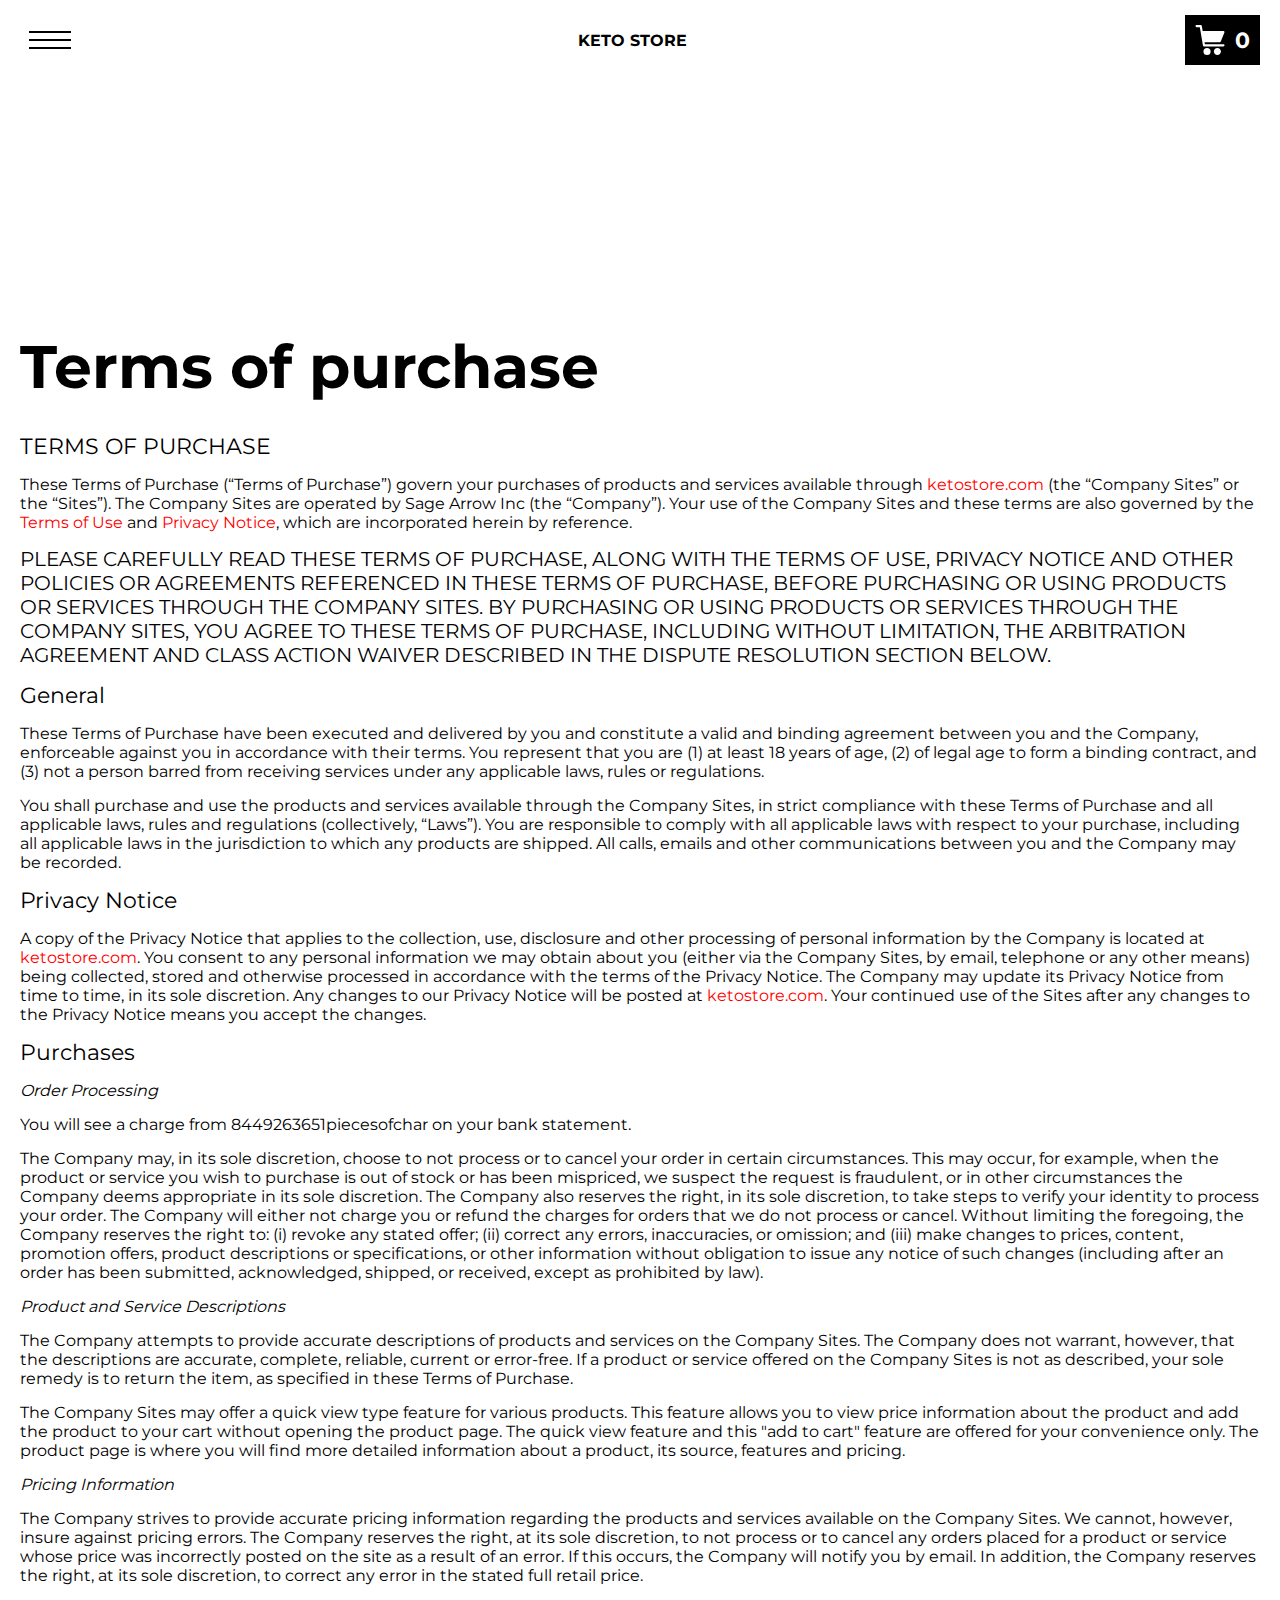
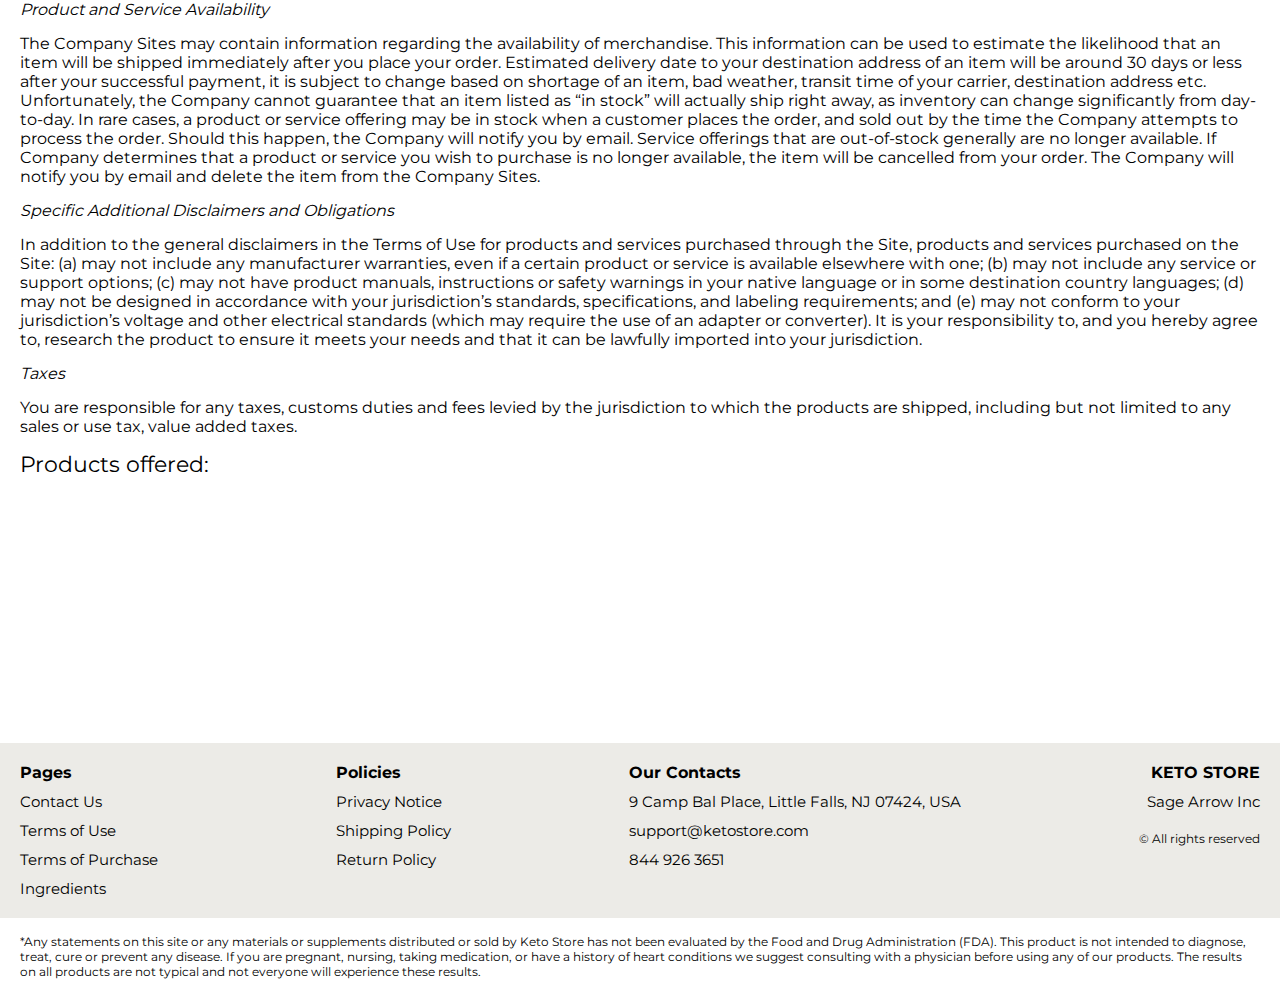
<file: purchase.html>
<!DOCTYPE html>
<html lang="en">
  <head>
    <meta charset="UTF-8" />
    <meta http-equiv="X-UA-Compatible" content="IE=edge" />
    <meta name="viewport" content="width=device-width, initial-scale=1.0" />
    <link rel="stylesheet" href="./css/style.css" />
    <title>Shop</title>
  </head>

  <body>
    <div class="wrapper">
      <div class="header__wrapper">
        <div class="container">
          <header class="header">
  
            <div class="header__flex">
              <button class="header__btn js_menu-btn">
                <span></span>
              </button>
              <a href="./index.html" class="header__logo logo js_website-name">website name</a>
              <a href="./shop.html" class="cart__btn">
                <svg xmlns="http://www.w3.org/2000/svg" xmlns:xlink="http://www.w3.org/1999/xlink" x="0px" y="0px"
                  viewBox="0 0 424.449 424.449" style="enable-background:new 0 0 424.449 424.449;" xml:space="preserve">
                  <g>
                    <g>
                      <g>
                        <circle cx="170.241" cy="374.273" r="50.176"></circle>
                        <path d="M316.673,324.098L316.673,324.098c-27.711,0-50.176,22.465-50.176,50.176s22.465,50.176,50.176,50.176
                     c27.711,0,50.176-22.465,50.176-50.176S344.384,324.098,316.673,324.098z"></path>
                        <path d="M402.177,272.897H140.545l-5.12-29.696h215.04c6.326,0.019,12.017-3.843,14.336-9.728l51.2-129.024
                     c3.111-7.892-0.766-16.812-8.658-19.922c-1.808-0.713-3.735-1.076-5.678-1.07H108.801L96.513,12.801
                     c-1.262-7.471-7.784-12.906-15.36-12.8h-58.88c-8.483,0-15.36,6.877-15.36,15.36s6.877,15.36,15.36,15.36h46.08l44.032,260.096
                     c1.262,7.471,7.784,12.906,15.36,12.8h274.432c8.483,0,15.36-6.877,15.36-15.36C417.537,279.774,410.66,272.897,402.177,272.897z
                     "></path>
                      </g>
                    </g>
                  </g>
                </svg>
                <span class="cart__span js_cart__span">0</span>
              </a> 
            </div>
  
            <nav class="nav js_menu">
              <ul class="nav__list">
                <li class="nav__item">
                  <a href="./contacts.html" class="nav__link">Contact Us</a>
                </li>
                <li class="nav__item">
                  <a href="./privacy.html" class="nav__link">Privacy Notice</a>
                </li>
                <li class="nav__item">
                  <a href="./purchase.html" class="nav__link">Terms of Purchase</a>
                </li>
                <li class="nav__item">
                  <a href="./return.html" class="nav__link">Return Policy</a>
                </li>
                <li class="nav__item">
                  <a href="./shipping.html" class="nav__link">Shipping Policy</a>
                </li>
                <li class="nav__item">
                  <a href="./use.html" class="nav__link">Terms of Use</a>
                </li>
              </ul>
            </nav>
          </header>
        </div>
      </div>

      <main class="main bg-main">
        <div class="text-section__wrapper white__wrapper">
          <section class="text-section">
            <div class="container">
              <h1 class="title">TERMS OF PURCHASE</h1>
              <p class="text"><span class="bold">TERMS OF PURCHASE</span></p>
              <p class="text">
                These Terms of Purchase (“Terms of Purchase”) govern your
                purchases of products and services available through
                <a href="" class="link js_website-url"></a> (the “Company Sites”
                or the “Sites”). The Company Sites are operated by
                <span class="js_website-corp"></span> (the “Company”). Your use
                of the Company Sites and these terms are also governed by the
                <a href="./use.html" class="link">Terms of Use</a> and
                <a href="./privacy.html" class="link">Privacy Notice</a>, which
                are incorporated herein by reference.
              </p>
              <p class="text up">
                PLEASE CAREFULLY read THESE TERMS OF PURCHASE, ALONG WITH THE
                TERMS OF USE, PRIVACY NOTICE AND OTHER POLICIES OR AGREEMENTS
                REFERENCED IN THESE TERMS OF PURCHASE, BEFORE PURCHASING OR
                USING PRODUCTS OR SERVICES THROUGH THE COMPANY SITES. BY
                PURCHASING OR USING PRODUCTS OR SERVICES THROUGH THE COMPANY
                SITES, YOU AGREE TO THESE TERMS OF PURCHASE, INCLUDING WITHOUT
                LIMITATION, THE ARBITRATION AGREEMENT AND CLASS ACTION WAIVER
                DESCRIBED IN THE DISPUTE RESOLUTION SECTION BELOW.
              </p>
              <p class="text bold">General</p>
              <p class="text">
                These Terms of Purchase have been executed and delivered by you
                and constitute a valid and binding agreement between you and the
                Company, enforceable against you in accordance with their terms.
                You represent that you are (1) at least 18 years of age, (2) of
                legal age to form a binding contract, and (3) not a person
                barred from receiving services under any applicable laws, rules
                or regulations.
              </p>
              <p class="text">
                You shall purchase and use the products and services available
                through the Company Sites, in strict compliance with these Terms
                of Purchase and all applicable laws, rules and regulations
                (collectively, “Laws”). You are responsible to comply with all
                applicable laws with respect to your purchase, including all
                applicable laws in the jurisdiction to which any products are
                shipped. All calls, emails and other communications between you
                and the Company may be recorded.
              </p>
              <p class="text bold">Privacy Notice</p>
              <p class="text">
                A copy of the Privacy Notice that applies to the collection,
                use, disclosure and other processing of personal information by
                the Company is located at
                <a href="" class="link js_website-url"></a>. You consent to any
                personal information we may obtain about you (either via the
                Company Sites, by email, telephone or any other means) being
                collected, stored and otherwise processed in accordance with the
                terms of the Privacy Notice. The Company may update its Privacy
                Notice from time to time, in its sole discretion. Any changes to
                our Privacy Notice will be posted at
                <a href="" class="link js_website-url"></a>. Your continued use
                of the Sites after any changes to the Privacy Notice means you
                accept the changes.
              </p>
              <p class="text bold">Purchases</p>
              <p class="text italic">Order Processing</p>
              <p class="text">
                You will see a charge from
                <span class="js_website-desc"></span> on your bank statement.
              </p>
              <p class="text">
                The Company may, in its sole discretion, choose to not process
                or to cancel your order in certain circumstances. This may
                occur, for example, when the product or service you wish to
                purchase is out of stock or has been mispriced, we suspect the
                request is fraudulent, or in other circumstances the Company
                deems appropriate in its sole discretion. The Company also
                reserves the right, in its sole discretion, to take steps to
                verify your identity to process your order. The Company will
                either not charge you or refund the charges for orders that we
                do not process or cancel. Without limiting the foregoing, the
                Company reserves the right to: (i) revoke any stated offer; (ii)
                correct any errors, inaccuracies, or omission; and (iii) make
                changes to prices, content, promotion offers, product
                descriptions or specifications, or other information without
                obligation to issue any notice of such changes (including after
                an order has been submitted, acknowledged, shipped, or received,
                except as prohibited by law).
              </p>
              <p class="text italic">Product and Service Descriptions</p>
              <p class="text">
                The Company attempts to provide accurate descriptions of
                products and services on the Company Sites. The Company does not
                warrant, however, that the descriptions are accurate, complete,
                reliable, current or error-free. If a product or service offered
                on the Company Sites is not as described, your sole remedy is to
                return the item, as specified in these Terms of Purchase.
              </p>
              <p class="text">
                The Company Sites may offer a quick view type feature for
                various products. This feature allows you to view price
                information about the product and add the product to your cart
                without opening the product page. The quick view feature and
                this "add to cart" feature are offered for your convenience
                only. The product page is where you will find more detailed
                information about a product, its source, features and pricing.
              </p>
              <p class="text italic">Pricing Information</p>
              <p class="text">
                The Company strives to provide accurate pricing information
                regarding the products and services available on the Company
                Sites. We cannot, however, insure against pricing errors. The
                Company reserves the right, at its sole discretion, to not
                process or to cancel any orders placed for a product or service
                whose price was incorrectly posted on the site as a result of an
                error. If this occurs, the Company will notify you by email. In
                addition, the Company reserves the right, at its sole
                discretion, to correct any error in the stated full retail
                price.
              </p>
              <p class="text italic">Product and Service Availability</p>
              <p class="text">
                The Company Sites may contain information regarding the
                availability of merchandise. This information can be used to
                estimate the likelihood that an item will be shipped immediately
                after you place your order. Estimated delivery date to your
                destination address of an item will be around 30 days or less
                after your successful payment, it is subject to change based on
                shortage of an item, bad weather, transit time of your carrier,
                destination address etc. Unfortunately, the Company cannot
                guarantee that an item listed as “in stock” will actually ship
                right away, as inventory can change significantly from
                day-to-day. In rare cases, a product or service offering may be
                in stock when a customer places the order, and sold out by the
                time the Company attempts to process the order. Should this
                happen, the Company will notify you by email. Service offerings
                that are out-of-stock generally are no longer available. If
                Company determines that a product or service you wish to
                purchase is no longer available, the item will be cancelled from
                your order. The Company will notify you by email and delete the
                item from the Company Sites.
              </p>
              <p class="text italic">
                Specific Additional Disclaimers and Obligations
              </p>
              <p class="text">
                In addition to the general disclaimers in the Terms of Use for
                products and services purchased through the Site, products and
                services purchased on the Site: (a) may not include any
                manufacturer warranties, even if a certain product or service is
                available elsewhere with one; (b) may not include any service or
                support options; (c) may not have product manuals, instructions
                or safety warnings in your native language or in some
                destination country languages; (d) may not be designed in
                accordance with your jurisdiction’s standards, specifications,
                and labeling requirements; and (e) may not conform to your
                jurisdiction’s voltage and other electrical standards (which may
                require the use of an adapter or converter). It is your
                responsibility to, and you hereby agree to, research the product
                to ensure it meets your needs and that it can be lawfully
                imported into your jurisdiction.
              </p>
              <p class="text italic">Taxes</p>
              <p class="text">
                You are responsible for any taxes, customs duties and fees
                levied by the jurisdiction to which the products are shipped,
                including but not limited to any sales or use tax, value added
                taxes. 
              </p>
              <p class="text bold">Products offered:</p>
              <div class="js_purchase__product-list"></div>
            </div>
          </section>
        </div>
      </main>

      <div class="footer__wrapper">
        <footer class="footer">
          <div class="footer__top">
            <div class="container">
              <div class="footer__policies">
                <div class="footer__block">
                  <p class="footer__title">Pages</p>
                  <ul class="sub-list">
                    <li class="item">
                      <a href="./contacts.html" class="footer__link">Contact Us</a>
                    </li>
                    <li class="item">
                      <a href="./use.html" class="footer__link">Terms of Use</a>
                    </li>
                    <li class="item">
                      <a href="./purchase.html" class="footer__link">Terms of Purchase</a>
                    </li>
                    <li class="item">
                        <a href="./ingredients.html" class="footer__link">Ingredients</a>
                      </li>
                
                  </ul>
                </div>
                <div class="footer__block">
                  <p class="footer__title">Policies</p>
                  <ul class="sub-list">
                    <li class="item">
                      <a href="./privacy.html" class="footer__link">Privacy Notice</a>
                    </li>
                    <li class="item">
                      <a href="./shipping.html" class="footer__link">Shipping Policy</a>
                    </li>
                    <li class="item">
                      <a href="./return.html" class="footer__link">Return Policy</a>
                    </li>
                 
  
                  </ul>
                </div>
                <div class="footer__block">
                  <p class="footer__title">Our Contacts</p>
                  <ul class="sub-list">
                    <li class="item">
                      <p class="text js_website-address"></p>
                    </li>
                    <li class="item">
                      <a href="" class="footer__link js_website-email"></a>
                    </li>
                    <li class="item">
                      <a href="" class="footer__link js_website-phone"></a>
                    </li>
                  </ul>
                </div>
                <div class="footer__block footer__block--rg">
                  <ul class="sub-list">
                    <li class="item">
                      <a href="./index.html" class="footer__logo logo js_website-name"></a>
                    </li>
                    <li class="item">
                      <p class="text text--mb js_website-corp"></p>
                    </li>
                    <li class="item">
                      <span class="footer__span">© All rights reserved</span>
                    </li>
                  </ul>
                </div>
  
              </div>
            </div>
            
          </div>
        </footer>
        
  
      </div>
      <div class="container">
        <p style="padding-top: 16px; font-size: 12px; margin-bottom: 2rem">
            *Any statements on this site or any materials or supplements distributed or sold by
            <span class="js_website-name"></span> has not been evaluated by the Food and Drug Administration (FDA). This product is not intended to diagnose, treat,
            cure or prevent any disease. If you are pregnant, nursing, taking medication, or have a history of heart conditions we suggest consulting with a physician
            before using any of our products. The results on all products are not typical and not everyone will experience these results.
          </p>
      </div>
    </div>

    <script
      type="text/javascript"
      src="https://thebestproductmanager.com/products/prices-nxg-object"
    ></script>
    <script type="module" src="./js/on-load.js"></script>
    <script type="module" src="./js/purchase.js"></script>
    <script type="module" src="./js/website-data.js"></script>
    <script>
      const menuBtn = document.querySelector('.js_menu-btn');
      const menu = document.querySelector('.js_menu');
      menuBtn.addEventListener('click', () => {
        menuBtn.classList.toggle('active');
        menu.classList.toggle('open-menu');
        document.body.classList.toggle('open-menu');
      });
    </script>
  </body>
</html>
</file>
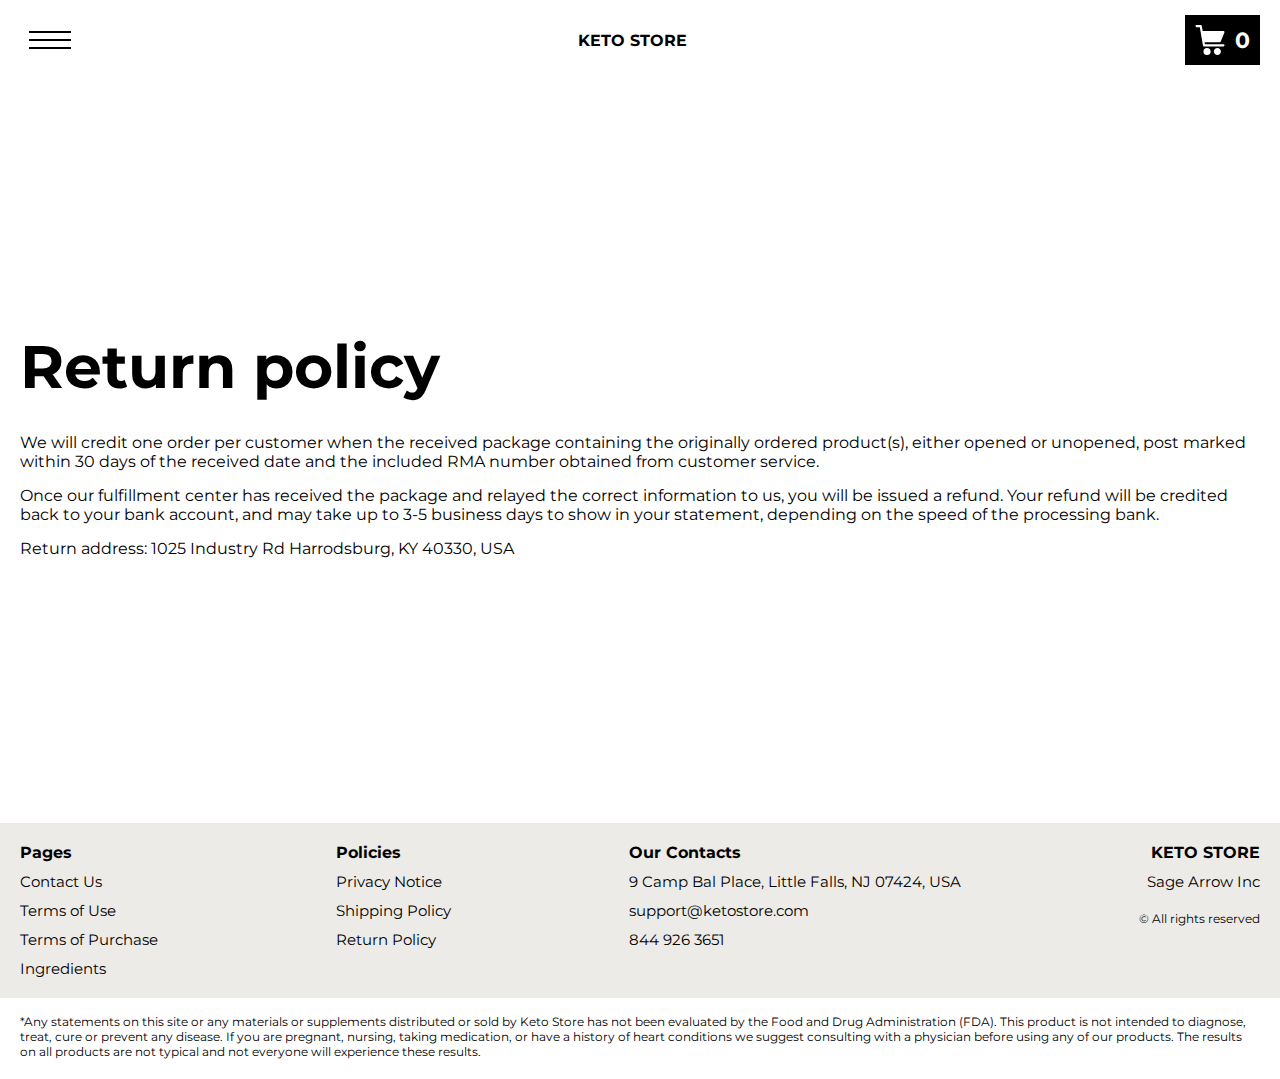
<file: return.html>
<!DOCTYPE html>
<html lang="en">
  <head>
    <meta charset="UTF-8" />
    <meta http-equiv="X-UA-Compatible" content="IE=edge" />
    <meta name="viewport" content="width=device-width, initial-scale=1.0" />
    <link rel="stylesheet" href="./css/style.css" />
    <title>Shop</title>
  </head>

  <body>
    <div class="wrapper">
      <div class="header__wrapper">
        <div class="container">
          <header class="header">
  
            <div class="header__flex">
              <button class="header__btn js_menu-btn">
                <span></span>
              </button>
              <a href="./index.html" class="header__logo logo js_website-name">website name</a>
              <a href="./shop.html" class="cart__btn">
                <svg xmlns="http://www.w3.org/2000/svg" xmlns:xlink="http://www.w3.org/1999/xlink" x="0px" y="0px"
                  viewBox="0 0 424.449 424.449" style="enable-background:new 0 0 424.449 424.449;" xml:space="preserve">
                  <g>
                    <g>
                      <g>
                        <circle cx="170.241" cy="374.273" r="50.176"></circle>
                        <path d="M316.673,324.098L316.673,324.098c-27.711,0-50.176,22.465-50.176,50.176s22.465,50.176,50.176,50.176
                     c27.711,0,50.176-22.465,50.176-50.176S344.384,324.098,316.673,324.098z"></path>
                        <path d="M402.177,272.897H140.545l-5.12-29.696h215.04c6.326,0.019,12.017-3.843,14.336-9.728l51.2-129.024
                     c3.111-7.892-0.766-16.812-8.658-19.922c-1.808-0.713-3.735-1.076-5.678-1.07H108.801L96.513,12.801
                     c-1.262-7.471-7.784-12.906-15.36-12.8h-58.88c-8.483,0-15.36,6.877-15.36,15.36s6.877,15.36,15.36,15.36h46.08l44.032,260.096
                     c1.262,7.471,7.784,12.906,15.36,12.8h274.432c8.483,0,15.36-6.877,15.36-15.36C417.537,279.774,410.66,272.897,402.177,272.897z
                     "></path>
                      </g>
                    </g>
                  </g>
                </svg>
                <span class="cart__span js_cart__span">0</span>
              </a> 
            </div>
  
            <nav class="nav js_menu">
              <ul class="nav__list">
                <li class="nav__item">
                  <a href="./contacts.html" class="nav__link">Contact Us</a>
                </li>
                <li class="nav__item">
                  <a href="./privacy.html" class="nav__link">Privacy Notice</a>
                </li>
                <li class="nav__item">
                  <a href="./purchase.html" class="nav__link">Terms of Purchase</a>
                </li>
                <li class="nav__item">
                  <a href="./return.html" class="nav__link">Return Policy</a>
                </li>
                <li class="nav__item">
                  <a href="./shipping.html" class="nav__link">Shipping Policy</a>
                </li>
                <li class="nav__item">
                  <a href="./use.html" class="nav__link">Terms of Use</a>
                </li>
              </ul>
            </nav>
          </header>
        </div>
      </div>

      <main class="main bg-main">
        <div class="text-section__wrapper white__wrapper">
          <section class="text-section">
            <div class="container">
              <h1 class="title">RETURN POLICY</h1>
              <p class="text">
                We will credit one order per customer when the received package containing the originally ordered product(s), either opened or unopened, post marked
                within 30 days of the received date and the included RMA number obtained from customer service.
              </p>
              <p class="text">Once our fulfillment center has received the package and relayed the correct information to us, you will be issued a refund. Your refund will be credited back to your bank account, and may take up to 3-5 business days to show in your statement, depending on the speed of the processing bank.</p>
              <p class="text">Return address: <span class="js_website-return-address"></span></p>
          </div>
          </section>
        </div>
      </main>

      <div class="footer__wrapper">
        <footer class="footer">
          <div class="footer__top">
            <div class="container">
              <div class="footer__policies">
                <div class="footer__block">
                  <p class="footer__title">Pages</p>
                  <ul class="sub-list">
                    <li class="item">
                      <a href="./contacts.html" class="footer__link">Contact Us</a>
                    </li>
                    <li class="item">
                      <a href="./use.html" class="footer__link">Terms of Use</a>
                    </li>
                    <li class="item">
                      <a href="./purchase.html" class="footer__link">Terms of Purchase</a>
                    </li>
                    <li class="item">
                        <a href="./ingredients.html" class="footer__link">Ingredients</a>
                      </li>
                
                  </ul>
                </div>
                <div class="footer__block">
                  <p class="footer__title">Policies</p>
                  <ul class="sub-list">
                    <li class="item">
                      <a href="./privacy.html" class="footer__link">Privacy Notice</a>
                    </li>
                    <li class="item">
                      <a href="./shipping.html" class="footer__link">Shipping Policy</a>
                    </li>
                    <li class="item">
                      <a href="./return.html" class="footer__link">Return Policy</a>
                    </li>
                 
  
                  </ul>
                </div>
                <div class="footer__block">
                  <p class="footer__title">Our Contacts</p>
                  <ul class="sub-list">
                    <li class="item">
                      <p class="text js_website-address"></p>
                    </li>
                    <li class="item">
                      <a href="" class="footer__link js_website-email"></a>
                    </li>
                    <li class="item">
                      <a href="" class="footer__link js_website-phone"></a>
                    </li>
                  </ul>
                </div>
                <div class="footer__block footer__block--rg">
                  <ul class="sub-list">
                    <li class="item">
                      <a href="./index.html" class="footer__logo logo js_website-name"></a>
                    </li>
                    <li class="item">
                      <p class="text text--mb js_website-corp"></p>
                    </li>
                    <li class="item">
                      <span class="footer__span">© All rights reserved</span>
                    </li>
                  </ul>
                </div>
  
              </div>
            </div>
            
          </div>
        </footer>
        
  
      </div>
      <div class="container">
        <p style="padding-top: 16px; font-size: 12px; margin-bottom: 2rem">
            *Any statements on this site or any materials or supplements distributed or sold by
            <span class="js_website-name"></span> has not been evaluated by the Food and Drug Administration (FDA). This product is not intended to diagnose, treat,
            cure or prevent any disease. If you are pregnant, nursing, taking medication, or have a history of heart conditions we suggest consulting with a physician
            before using any of our products. The results on all products are not typical and not everyone will experience these results.
          </p>
      </div>
    </div>

    <script
      type="text/javascript"
      src="https://thebestproductmanager.com/products/prices-nxg-object"
    ></script>
    <script type="module" src="./js/on-load.js"></script>
    <script type="module" src="./js/website-data.js"></script>
    <script>
      const menuBtn = document.querySelector('.js_menu-btn');
      const menu = document.querySelector('.js_menu');
      menuBtn.addEventListener('click', () => {
        menuBtn.classList.toggle('active');
        menu.classList.toggle('open-menu');
        document.body.classList.toggle('open-menu');
      });
    </script>
  </body>
</html>
</file>
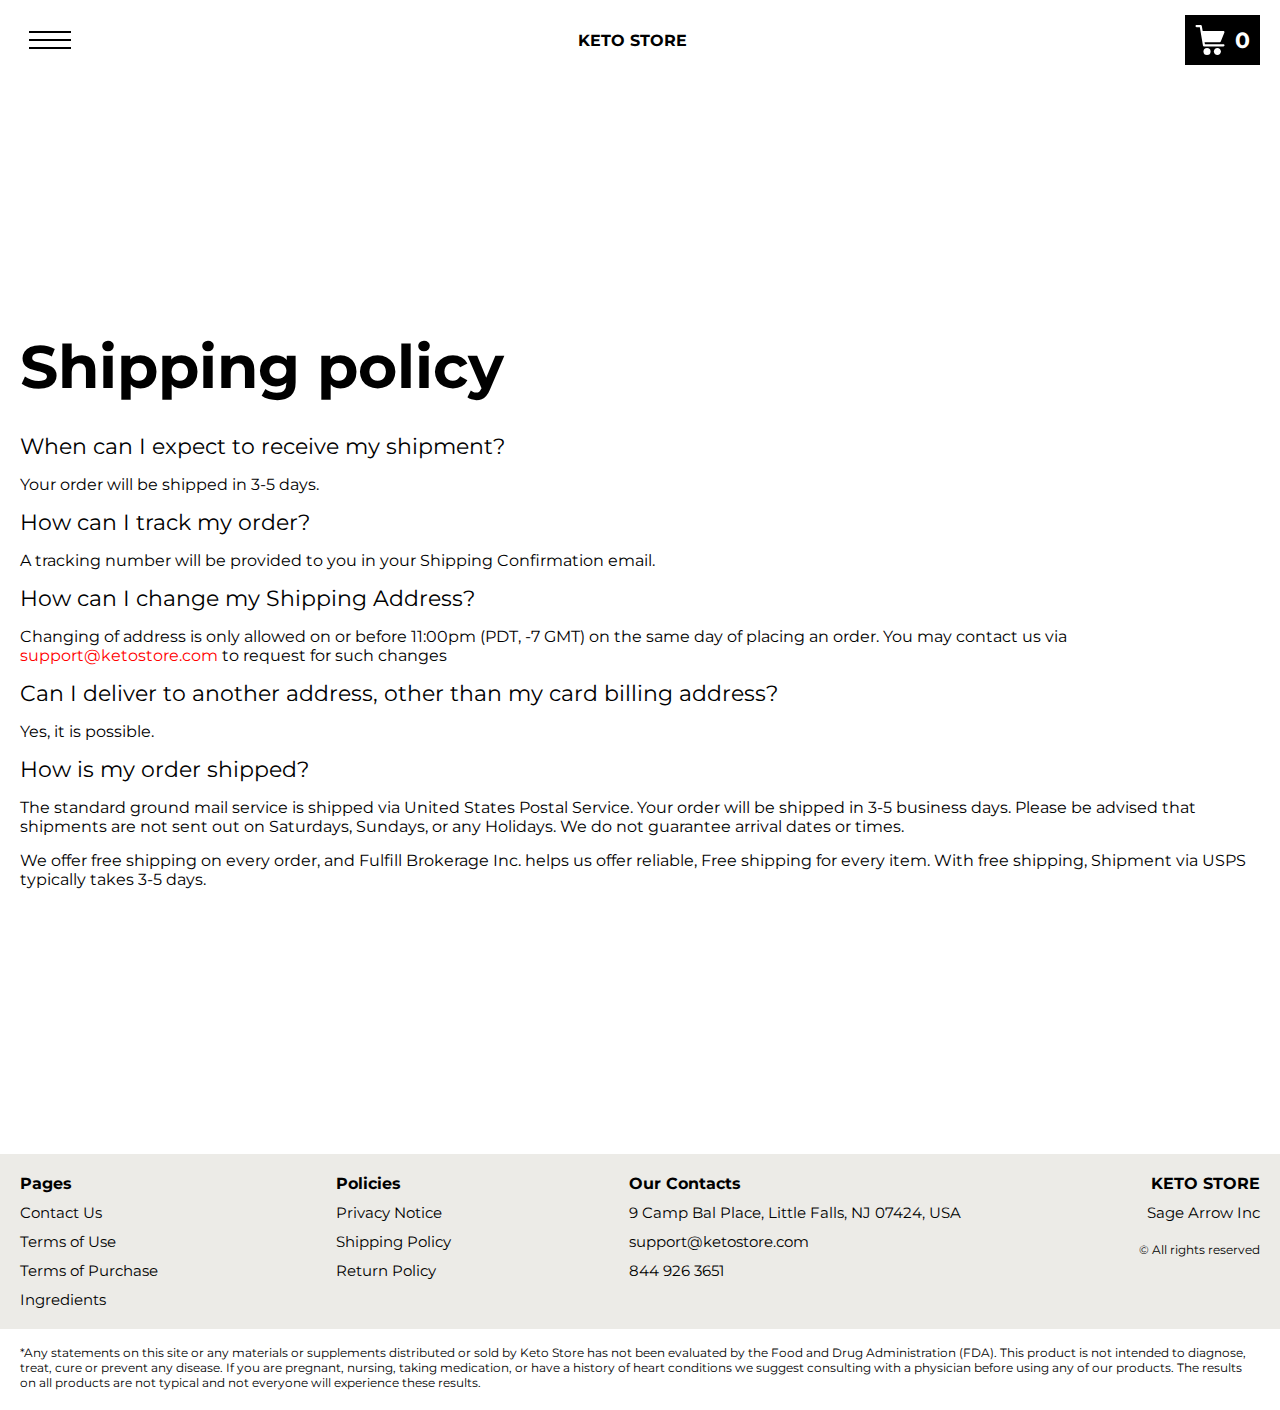
<file: shipping.html>
<!DOCTYPE html>
<html lang="en">
  <head>
    <meta charset="UTF-8" />
    <meta http-equiv="X-UA-Compatible" content="IE=edge" />
    <meta name="viewport" content="width=device-width, initial-scale=1.0" />
    <link rel="stylesheet" href="./css/style.css" />
    <title>Shop</title>
  </head>

  <body>
    <div class="wrapper">
      <div class="header__wrapper">
        <div class="container">
          <header class="header">
  
            <div class="header__flex">
              <button class="header__btn js_menu-btn">
                <span></span>
              </button>
              <a href="./index.html" class="header__logo logo js_website-name">website name</a>
              <a href="./shop.html" class="cart__btn">
                <svg xmlns="http://www.w3.org/2000/svg" xmlns:xlink="http://www.w3.org/1999/xlink" x="0px" y="0px"
                  viewBox="0 0 424.449 424.449" style="enable-background:new 0 0 424.449 424.449;" xml:space="preserve">
                  <g>
                    <g>
                      <g>
                        <circle cx="170.241" cy="374.273" r="50.176"></circle>
                        <path d="M316.673,324.098L316.673,324.098c-27.711,0-50.176,22.465-50.176,50.176s22.465,50.176,50.176,50.176
                     c27.711,0,50.176-22.465,50.176-50.176S344.384,324.098,316.673,324.098z"></path>
                        <path d="M402.177,272.897H140.545l-5.12-29.696h215.04c6.326,0.019,12.017-3.843,14.336-9.728l51.2-129.024
                     c3.111-7.892-0.766-16.812-8.658-19.922c-1.808-0.713-3.735-1.076-5.678-1.07H108.801L96.513,12.801
                     c-1.262-7.471-7.784-12.906-15.36-12.8h-58.88c-8.483,0-15.36,6.877-15.36,15.36s6.877,15.36,15.36,15.36h46.08l44.032,260.096
                     c1.262,7.471,7.784,12.906,15.36,12.8h274.432c8.483,0,15.36-6.877,15.36-15.36C417.537,279.774,410.66,272.897,402.177,272.897z
                     "></path>
                      </g>
                    </g>
                  </g>
                </svg>
                <span class="cart__span js_cart__span">0</span>
              </a> 
            </div>
  
            <nav class="nav js_menu">
              <ul class="nav__list">
                <li class="nav__item">
                  <a href="./contacts.html" class="nav__link">Contact Us</a>
                </li>
                <li class="nav__item">
                  <a href="./privacy.html" class="nav__link">Privacy Notice</a>
                </li>
                <li class="nav__item">
                  <a href="./purchase.html" class="nav__link">Terms of Purchase</a>
                </li>
                <li class="nav__item">
                  <a href="./return.html" class="nav__link">Return Policy</a>
                </li>
                <li class="nav__item">
                  <a href="./shipping.html" class="nav__link">Shipping Policy</a>
                </li>
                <li class="nav__item">
                  <a href="./use.html" class="nav__link">Terms of Use</a>
                </li>
              </ul>
            </nav>
          </header>
        </div>
      </div>

      <main class="main bg-main">
        <div class="text-section__wrapper white__wrapper">
          <section class="text-section">
            <div class="container">
              <h1 class="title">SHIPPING POLICY</h1>
              <p class="text bold">When can I expect to receive my shipment?</p>
              <p class="text">Your order will be shipped in 3-5 days.</p>
              <p class="text bold">How can I track my order?</p>
              <p class="text">
                A tracking number will be provided to you in your Shipping
                Confirmation email.
              </p>
              <p class="text bold">How can I change my Shipping Address?</p>
              <p class="text">
                Changing of address is only allowed on or before 11:00pm (PDT,
                -7 GMT) on the same day of placing an order. You may contact us
                via <a href="" class="link js_website-email"></a> to request for
                such changes
              </p>
              <p class="text bold">
                Can I deliver to another address, other than my card billing
                address?
              </p>
              <p class="text">Yes, it is possible.</p>
              <p class="text bold">How is my order shipped?</p>
              <p class="text">
                The standard ground mail service is shipped via United States
                Postal Service. Your order will be shipped in 3-5 business days.
                Please be advised that shipments are not sent out on Saturdays,
                Sundays, or any Holidays. We do not guarantee arrival dates or
                times.
              </p>
              <p class="text">
                We offer free shipping on every order, and
                <span class="js_website-fulfill"
                  >FULFILLMENT NINJAS HUB INC</span
                >
                helps us offer reliable, Free shipping for every item. With free
                shipping, Shipment via USPS typically takes 3-5 days.
              </p>
            </div>
          </section>
        </div>
      </main>
      <div class="footer__wrapper">
        <footer class="footer">
          <div class="footer__top">
            <div class="container">
              <div class="footer__policies">
                <div class="footer__block">
                  <p class="footer__title">Pages</p>
                  <ul class="sub-list">
                    <li class="item">
                      <a href="./contacts.html" class="footer__link">Contact Us</a>
                    </li>
                    <li class="item">
                      <a href="./use.html" class="footer__link">Terms of Use</a>
                    </li>
                    <li class="item">
                      <a href="./purchase.html" class="footer__link">Terms of Purchase</a>
                    </li>
                    <li class="item">
                        <a href="./ingredients.html" class="footer__link">Ingredients</a>
                      </li>
                
                  </ul>
                </div>
                <div class="footer__block">
                  <p class="footer__title">Policies</p>
                  <ul class="sub-list">
                    <li class="item">
                      <a href="./privacy.html" class="footer__link">Privacy Notice</a>
                    </li>
                    <li class="item">
                      <a href="./shipping.html" class="footer__link">Shipping Policy</a>
                    </li>
                    <li class="item">
                      <a href="./return.html" class="footer__link">Return Policy</a>
                    </li>
                 
  
                  </ul>
                </div>
                <div class="footer__block">
                  <p class="footer__title">Our Contacts</p>
                  <ul class="sub-list">
                    <li class="item">
                      <p class="text js_website-address"></p>
                    </li>
                    <li class="item">
                      <a href="" class="footer__link js_website-email"></a>
                    </li>
                    <li class="item">
                      <a href="" class="footer__link js_website-phone"></a>
                    </li>
                  </ul>
                </div>
                <div class="footer__block footer__block--rg">
                  <ul class="sub-list">
                    <li class="item">
                      <a href="./index.html" class="footer__logo logo js_website-name"></a>
                    </li>
                    <li class="item">
                      <p class="text text--mb js_website-corp"></p>
                    </li>
                    <li class="item">
                      <span class="footer__span">© All rights reserved</span>
                    </li>
                  </ul>
                </div>
  
              </div>
            </div>
            
          </div>
        </footer>
        
  
      </div>
      <div class="container">
        <p style="padding-top: 16px; font-size: 12px; margin-bottom: 2rem">
            *Any statements on this site or any materials or supplements distributed or sold by
            <span class="js_website-name"></span> has not been evaluated by the Food and Drug Administration (FDA). This product is not intended to diagnose, treat,
            cure or prevent any disease. If you are pregnant, nursing, taking medication, or have a history of heart conditions we suggest consulting with a physician
            before using any of our products. The results on all products are not typical and not everyone will experience these results.
          </p>
      </div>
    </div>

    <script
      type="text/javascript"
      src="https://thebestproductmanager.com/products/prices-nxg-object"
    ></script>
    <script type="module" src="./js/on-load.js"></script>
    <script type="module" src="./js/website-data.js"></script>
    <script>
      const menuBtn = document.querySelector('.js_menu-btn');
      const menu = document.querySelector('.js_menu');
      menuBtn.addEventListener('click', () => {
        menuBtn.classList.toggle('active');
        menu.classList.toggle('open-menu');
        document.body.classList.toggle('open-menu');
      });
    </script>
  </body>
</html>
</file>
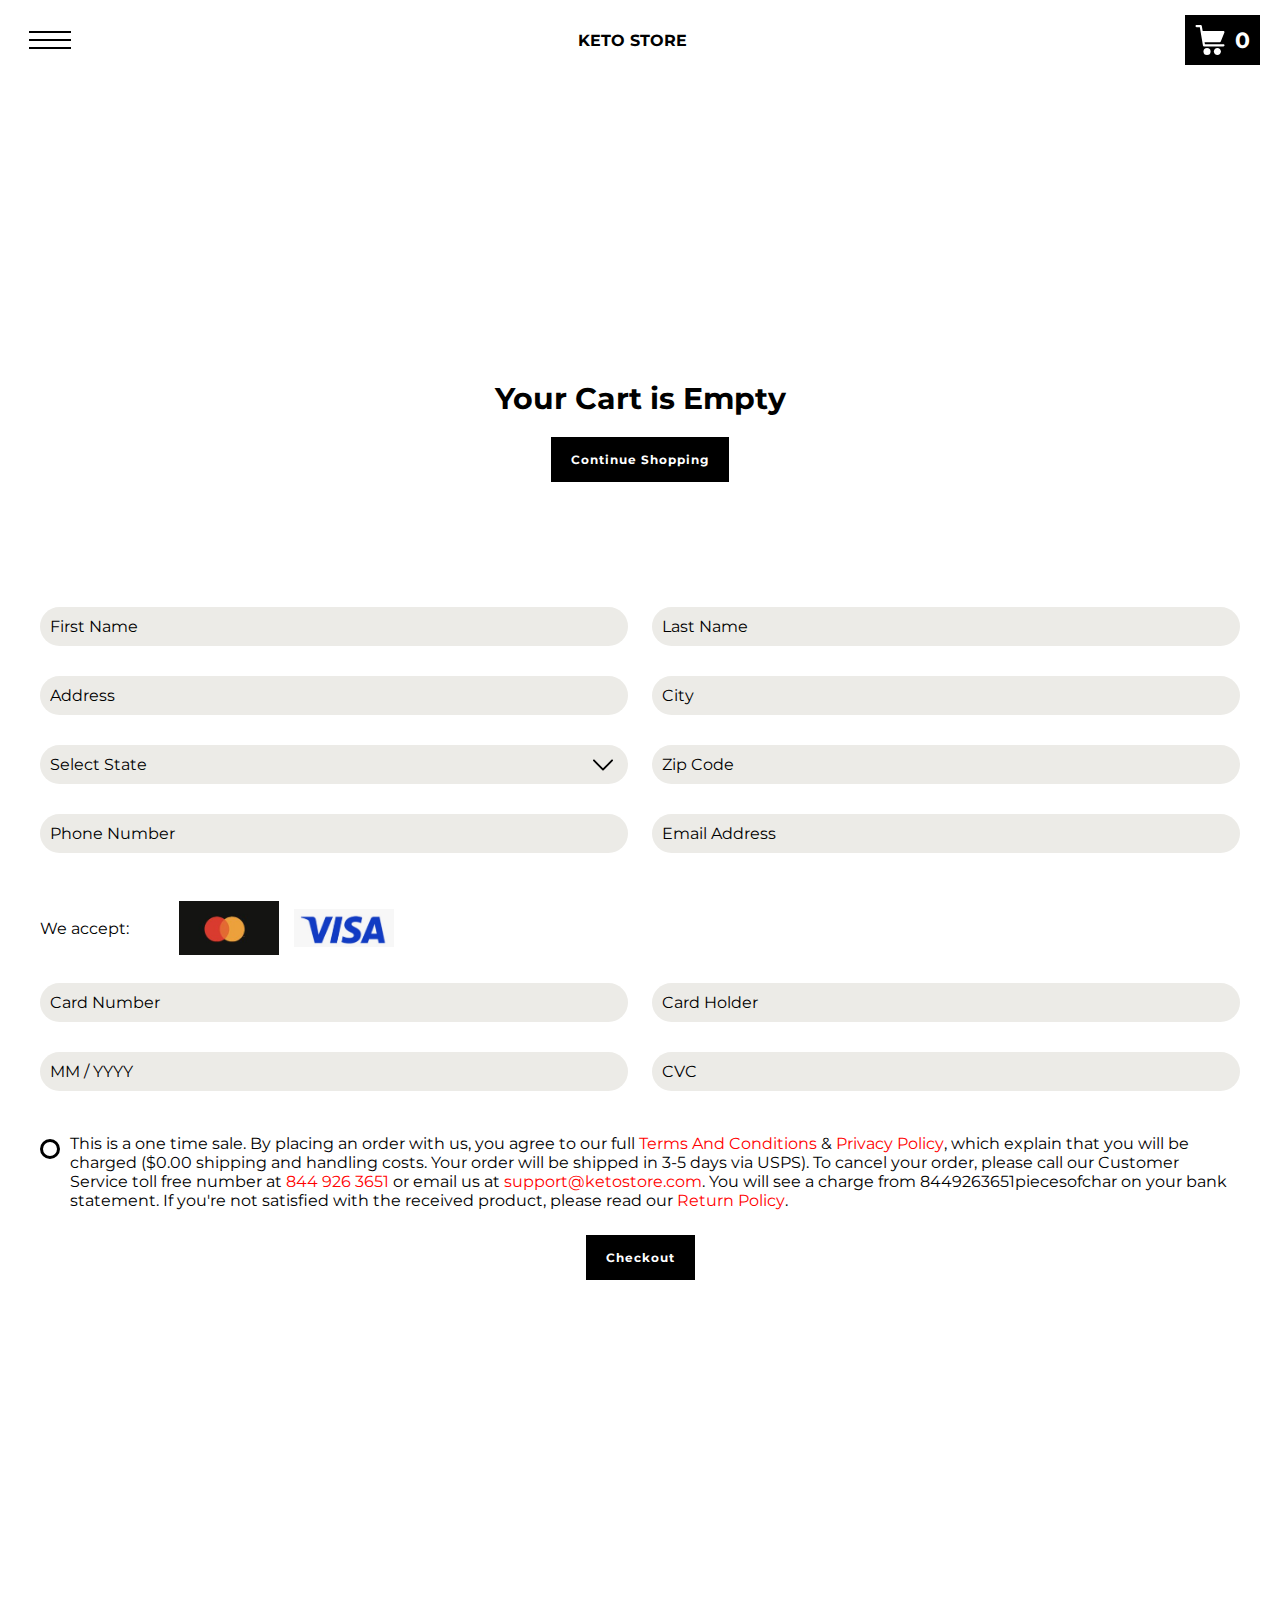
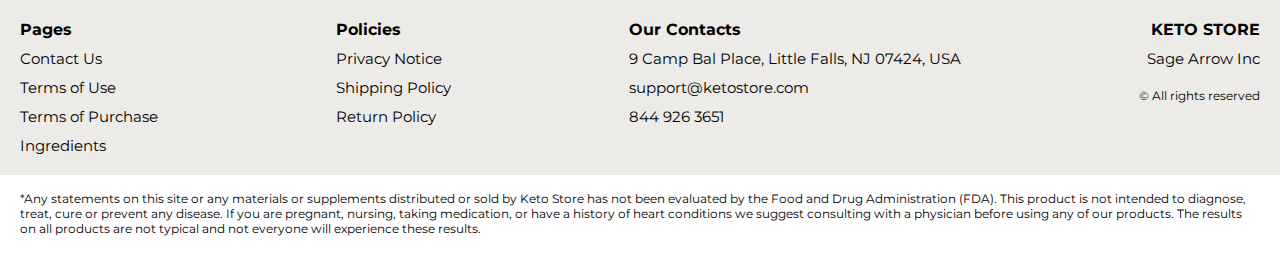
<file: shop.html>
<!DOCTYPE html>
<html lang="en">

<head>
  <meta charset="UTF-8" />
  <meta http-equiv="X-UA-Compatible" content="IE=edge" />
  <meta name="viewport" content="width=device-width, initial-scale=1.0" />
  <link rel="stylesheet" href="./css/style.css" />
  <title>Shop</title>
</head>

<body>



  <div class="wrapper">
    <div class="header__wrapper">
      <div class="container">
        <header class="header">

          <div class="header__flex">
            <button class="header__btn js_menu-btn">
              <span></span>
            </button>
            <a href="./index.html" class="header__logo logo js_website-name">website name</a>
            <a href="./shop.html" class="cart__btn">
              <svg xmlns="http://www.w3.org/2000/svg" xmlns:xlink="http://www.w3.org/1999/xlink" x="0px" y="0px"
                viewBox="0 0 424.449 424.449" style="enable-background:new 0 0 424.449 424.449;" xml:space="preserve">
                <g>
                  <g>
                    <g>
                      <circle cx="170.241" cy="374.273" r="50.176"></circle>
                      <path d="M316.673,324.098L316.673,324.098c-27.711,0-50.176,22.465-50.176,50.176s22.465,50.176,50.176,50.176
                   c27.711,0,50.176-22.465,50.176-50.176S344.384,324.098,316.673,324.098z"></path>
                      <path d="M402.177,272.897H140.545l-5.12-29.696h215.04c6.326,0.019,12.017-3.843,14.336-9.728l51.2-129.024
                   c3.111-7.892-0.766-16.812-8.658-19.922c-1.808-0.713-3.735-1.076-5.678-1.07H108.801L96.513,12.801
                   c-1.262-7.471-7.784-12.906-15.36-12.8h-58.88c-8.483,0-15.36,6.877-15.36,15.36s6.877,15.36,15.36,15.36h46.08l44.032,260.096
                   c1.262,7.471,7.784,12.906,15.36,12.8h274.432c8.483,0,15.36-6.877,15.36-15.36C417.537,279.774,410.66,272.897,402.177,272.897z
                   "></path>
                    </g>
                  </g>
                </g>
              </svg>
              <span class="cart__span js_cart__span">0</span>
            </a> 
          </div>

          <nav class="nav js_menu">
            <ul class="nav__list">
              <li class="nav__item">
                <a href="./contacts.html" class="nav__link">Contact Us</a>
              </li>
              <li class="nav__item">
                <a href="./privacy.html" class="nav__link">Privacy Notice</a>
              </li>
              <li class="nav__item">
                <a href="./purchase.html" class="nav__link">Terms of Purchase</a>
              </li>
              <li class="nav__item">
                <a href="./return.html" class="nav__link">Return Policy</a>
              </li>
              <li class="nav__item">
                <a href="./shipping.html" class="nav__link">Shipping Policy</a>
              </li>
              <li class="nav__item">
                <a href="./use.html" class="nav__link">Terms of Use</a>
              </li>
            </ul>
          </nav>
        </header>
      </div>
    </div>

    <main class="main bg-main">
     

      <div class="white__wrapper ">
        <section class="products shop-products">
          <div class="container shop-container">
            <div class="sub-title__box">
              <div class="orders__block">
                <div class="js_empty-cart ">
                  <p class="sub-title">Your Cart is Empty</p>
                </div>
                <table class="orders__table js_product-table hidden">
                  <caption>
                    <h2 class="sub-title">Your orders</h2>
                  </caption>
                  <tbody>
                  <tr class="js_table-row">
                    <th class="orders__table-title">Name</th>
                    <th class="orders__table-title">Quantity</th>
                    <th class="orders__table-title">Unit Price</th>
                    <th class="orders__table-title">Shipping</th>
                    <th class="orders__table-title">Subtotal</th>
                    <th class="orders__table-title"></th>
                  </tr>
                  
                  <tr>
                    <td class="text">Total:</td>
                    <td class="text js_total-quantity">2</td>
                    <td class="text"></td>
                    <td class="text"></td>
                    <td class="orders__table-title js_total-price">$ 44.98</td>
                    <td></td>
                  </tr>
                  </tbody>
              </table>
                <a href="./index.html" class="btn orders__btn">Continue Shopping</a>
              </div>
            </div>
            <form action="php/handler.php" class="form js_form" method="POST" novalidate>
              <input type="text" hidden name="action" id="action" value="checkout">
              <input type="text" hidden name="management" id="management" value="nxg">
              <input type="text" hidden name="country" value="US">
              <input type="text" hidden name="total" id="totalField" value="">
              <input type="text" hidden name="cart" id="cartField" value="">
              <div class="inputs-box">
              <label class="label js_label">
                <input type="text" class="input js_input" data-role="required" name="first_name" placeholder="First Name">
              </label>
        
              <label class="label js_label">
                <input type="text" class="input js_input" data-role="required" name="last_name" placeholder="Last Name">
              </label>
            </div>
            <div class="inputs-box">
              <label class="label js_label">
                <input type="text" class="input js_input" data-role="address" name="address" placeholder="Address">
              </label>
              
              <label class="label js_label">
                <input type="text" class="input js_input" data-role="city" name="city" placeholder="City">
              </label>
              </div>
              <div class="inputs-box">
              <label class="label select-label js_label">
                <select name="state" class="select js_select js_input">
                  <option selected="" disabled="">Select State</option>
                  <option value="AL">Alabama</option>
                  <option value="AK">Alaska</option>
                  <option value="AZ">Arizona</option>
                  <option value="AR">Arkansas</option>
                  <option value="CA">California</option>
                  <option value="CO">Colorado</option>
                  <option value="CT">Connecticut</option>
                  <option value="DE">Delaware</option>
                  <option value="DC">District Of Columbia</option>
                  <option value="FL">Florida</option>
                  <option value="GA">Georgia</option>
                  <option value="HI">Hawaii</option>
                  <option value="ID">Idaho</option>
                  <option value="IL">Illinois</option>
                  <option value="IN">Indiana</option>
                  <option value="IA">Iowa</option>
                  <option value="KS">Kansas</option>
                  <option value="KY">Kentucky</option>
                  <option value="LA">Louisiana</option>
                  <option value="ME">Maine</option>
                  <option value="MD">Maryland</option>
                  <option value="MA">Massachusetts</option>
                  <option value="MI">Michigan</option>
                  <option value="MN">Minnesota</option>
                  <option value="MS">Mississippi</option>
                  <option value="MO">Missouri</option>
                  <option value="MT">Montana</option>
                  <option value="NE">Nebraska</option>
                  <option value="NV">Nevada</option>
                  <option value="NH">New Hampshire</option>
                  <option value="NJ">New Jersey</option>
                  <option value="NM">New Mexico</option>
                  <option value="NY">New York</option>
                  <option value="NC">North Carolina</option>
                  <option value="ND">North Dakota</option>
                  <option value="OH">Ohio</option>
                  <option value="OK">Oklahoma</option>
                  <option value="OR">Oregon</option>
                  <option value="PA">Pennsylvania</option>
                  <option value="RI">Rhode Island</option>
                  <option value="SC">South Carolina</option>
                  <option value="SD">South Dakota</option>
                  <option value="TN">Tennessee</option>
                  <option value="TX">Texas</option>
                  <option value="UT">Utah</option>
                  <option value="VT">Vermont</option>
                  <option value="VA">Virginia</option>
                  <option value="WA">Washington</option>
                  <option value="WV">West Virginia</option>
                  <option value="WI">Wisconsin</option>
                  <option value="WY">Wyoming</option>
                </select>
              </label>
              
              <label class="label js_label">
                <input type="number" class="input js_input js_input-limit"  data-limit="5" data-role="zip" name="zip" placeholder="Zip Code">
              </label>
              </div>
              <div class="inputs-box">
              <label class="label js_label">
                <input type="number" class="input js_input js_input-limit" data-limit="10" data-role="phone" name="phone" placeholder="Phone Number">
              </label>
              
              <label class="label js_label">
                <input type="email" class="input js_input" data-role="email" name="email" placeholder="Email Address">
              </label>
              </div>
              <div class="accept__box">
                <p class="text">We accept:</p>
                <ul class="accept__list">
                  <!-- <li class="accept__item">
                    <img src="./img/icons/discover.png" alt="" class="accept__img">
                  </li> -->
                  <li class="accept__item">
                    <img src="./img/icons/mastercard.png" alt="" class="accept__img">
                  </li>
                  <li class="accept__item">
                    <img src="./img/icons/visa.png" alt="" class="accept__img">
                  </li>
                </ul>
              </div>
              <div class="inputs-box">
              <label class="label js_label input__card-number js_card-number-input">
                <input type="number" class="input js_input js_input-limit" data-limit="16" data-role="card_number" name="card_number" placeholder="Card Number">
              </label>
              
              <label class="label js_label">
                <input type="text" class="input js_input" data-role="required" name="cc_name" placeholder="Card Holder">
              </label>
            </div>
            <div class="inputs-box">
              <label class="label js_label">
                <input type="text" class="input js_input js_input-limit" data-limit="7" data-role="expiration_dt" name="expiration_dt" placeholder="MM / YYYY">
              </label>


              <label class="label js_label">
                <input type="number" class="input js_input js_input-limit"  data-limit="3" data-role="cvv" name="cvv" placeholder="CVC">
              </label>
            </div>

            <div>
              <input type="checkbox" class="input checkbox-input" id="checkbox">
              <label for="checkbox" class="label checkbox-label">
                This is a one time sale. By placing an order with us, you agree to our full <a href="./purchase.html" class="link">Terms And Conditions</a> & 
                <a href="./privacy.html" class="link">Privacy Policy</a>, which explain that you will be charged  <span class="js_total-price"></span> 
                ($0.00 shipping and handling costs. Your order will be shipped in 3-5 days via USPS). To cancel your order, please call our Customer Service toll free number at 
                <a href="" class="link js_website-phone"></a> or email us at <a href="" class="link js_website-email"></a>. You will see a charge from 
                <span class="js_website-desc"></span> on your bank statement. If you're not satisfied with the received product, please read our <a href="return.html" class="link">Return Policy</a>.
              </label>
            </div>
            
           
              
              <button type="submit" class="btn js_form-submit-btn">Checkout</button>
             
          </form>
        </section>
      </div>
    </main>

    
    <div class="footer__wrapper">
      <footer class="footer">
        <div class="footer__top">
          <div class="container">
            <div class="footer__policies">
              <div class="footer__block">
                <p class="footer__title">Pages</p>
                <ul class="sub-list">
                  <li class="item">
                    <a href="./contacts.html" class="footer__link">Contact Us</a>
                  </li>
                  <li class="item">
                    <a href="./use.html" class="footer__link">Terms of Use</a>
                  </li>
                  <li class="item">
                    <a href="./purchase.html" class="footer__link">Terms of Purchase</a>
                  </li>
                  <li class="item">
                      <a href="./ingredients.html" class="footer__link">Ingredients</a>
                    </li>
              
                </ul>
              </div>
              <div class="footer__block">
                <p class="footer__title">Policies</p>
                <ul class="sub-list">
                  <li class="item">
                    <a href="./privacy.html" class="footer__link">Privacy Notice</a>
                  </li>
                  <li class="item">
                    <a href="./shipping.html" class="footer__link">Shipping Policy</a>
                  </li>
                  <li class="item">
                    <a href="./return.html" class="footer__link">Return Policy</a>
                  </li>
               

                </ul>
              </div>
              <div class="footer__block">
                <p class="footer__title">Our Contacts</p>
                <ul class="sub-list">
                  <li class="item">
                    <p class="text js_website-address"></p>
                  </li>
                  <li class="item">
                    <a href="" class="footer__link js_website-email"></a>
                  </li>
                  <li class="item">
                    <a href="" class="footer__link js_website-phone"></a>
                  </li>
                </ul>
              </div>
              <div class="footer__block footer__block--rg">
                <ul class="sub-list">
                  <li class="item">
                    <a href="./index.html" class="footer__logo logo js_website-name"></a>
                  </li>
                  <li class="item">
                    <p class="text text--mb js_website-corp"></p>
                  </li>
                  <li class="item">
                    <span class="footer__span">© All rights reserved</span>
                  </li>
                </ul>
              </div>

            </div>
          </div>
          
        </div>
      </footer>
      

    </div>
    <div class="container">
      <p style="padding-top: 16px; font-size: 12px; margin-bottom: 2rem">
          *Any statements on this site or any materials or supplements distributed or sold by
          <span class="js_website-name"></span> has not been evaluated by the Food and Drug Administration (FDA). This product is not intended to diagnose, treat,
          cure or prevent any disease. If you are pregnant, nursing, taking medication, or have a history of heart conditions we suggest consulting with a physician
          before using any of our products. The results on all products are not typical and not everyone will experience these results.
        </p>
    </div>
  </div>

  <script type='text/javascript' src='https://thebestproductmanager.com/products/prices-nxg-object'></script>
  <script type="module" src="./js/on-load.js"></script>
  <script type="module" src="./js/website-data.js"></script> 
  <script>
    const menuBtn = document.querySelector('.js_menu-btn');
    const menu = document.querySelector('.js_menu');
    menuBtn.addEventListener('click', () => {
      menuBtn.classList.toggle('active');
      menu.classList.toggle('open-menu');
      document.body.classList.toggle('open-menu');
    })
  </script>
  <script type="module" src="./js/validation/cards.js"></script>
  <script type="module" src="./js/validation/creditcard.js"></script>
  <script type="module" src="./js/validation/validation.js"></script>
</body>

</html>
</file>
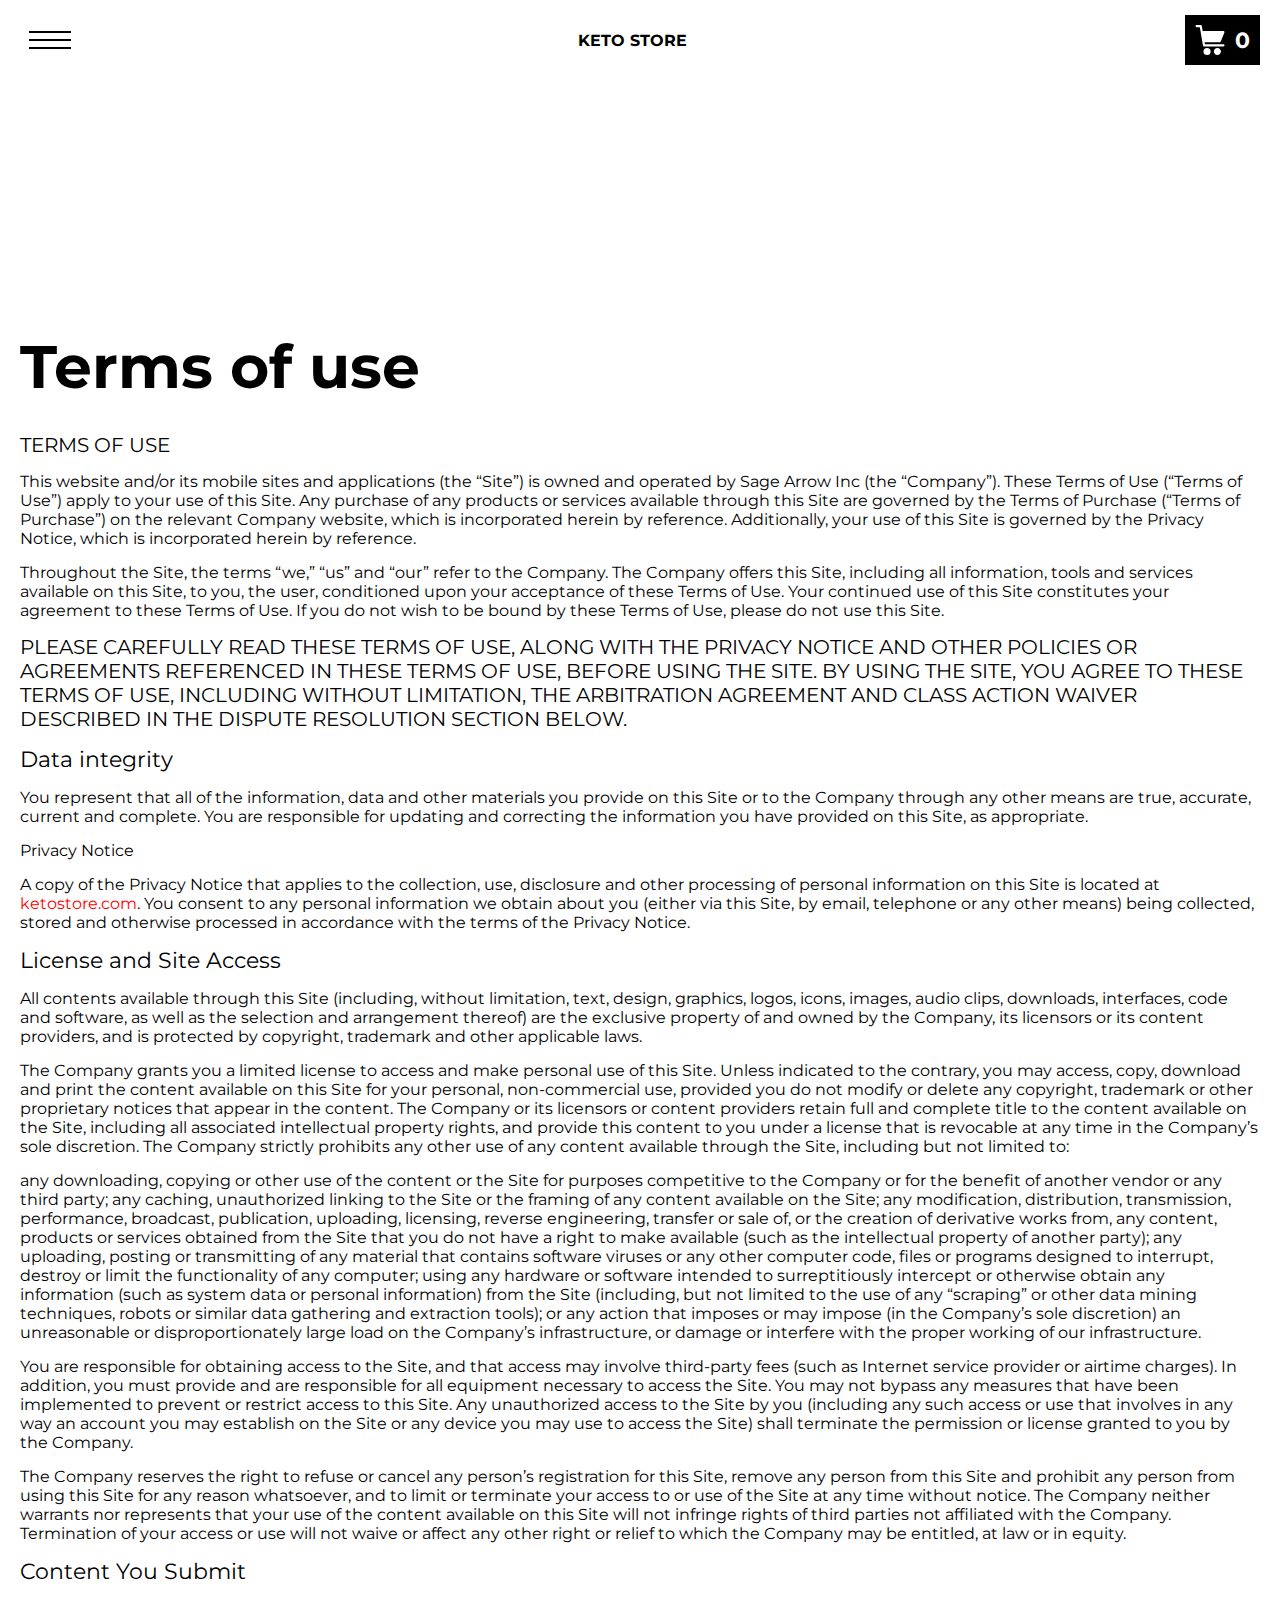
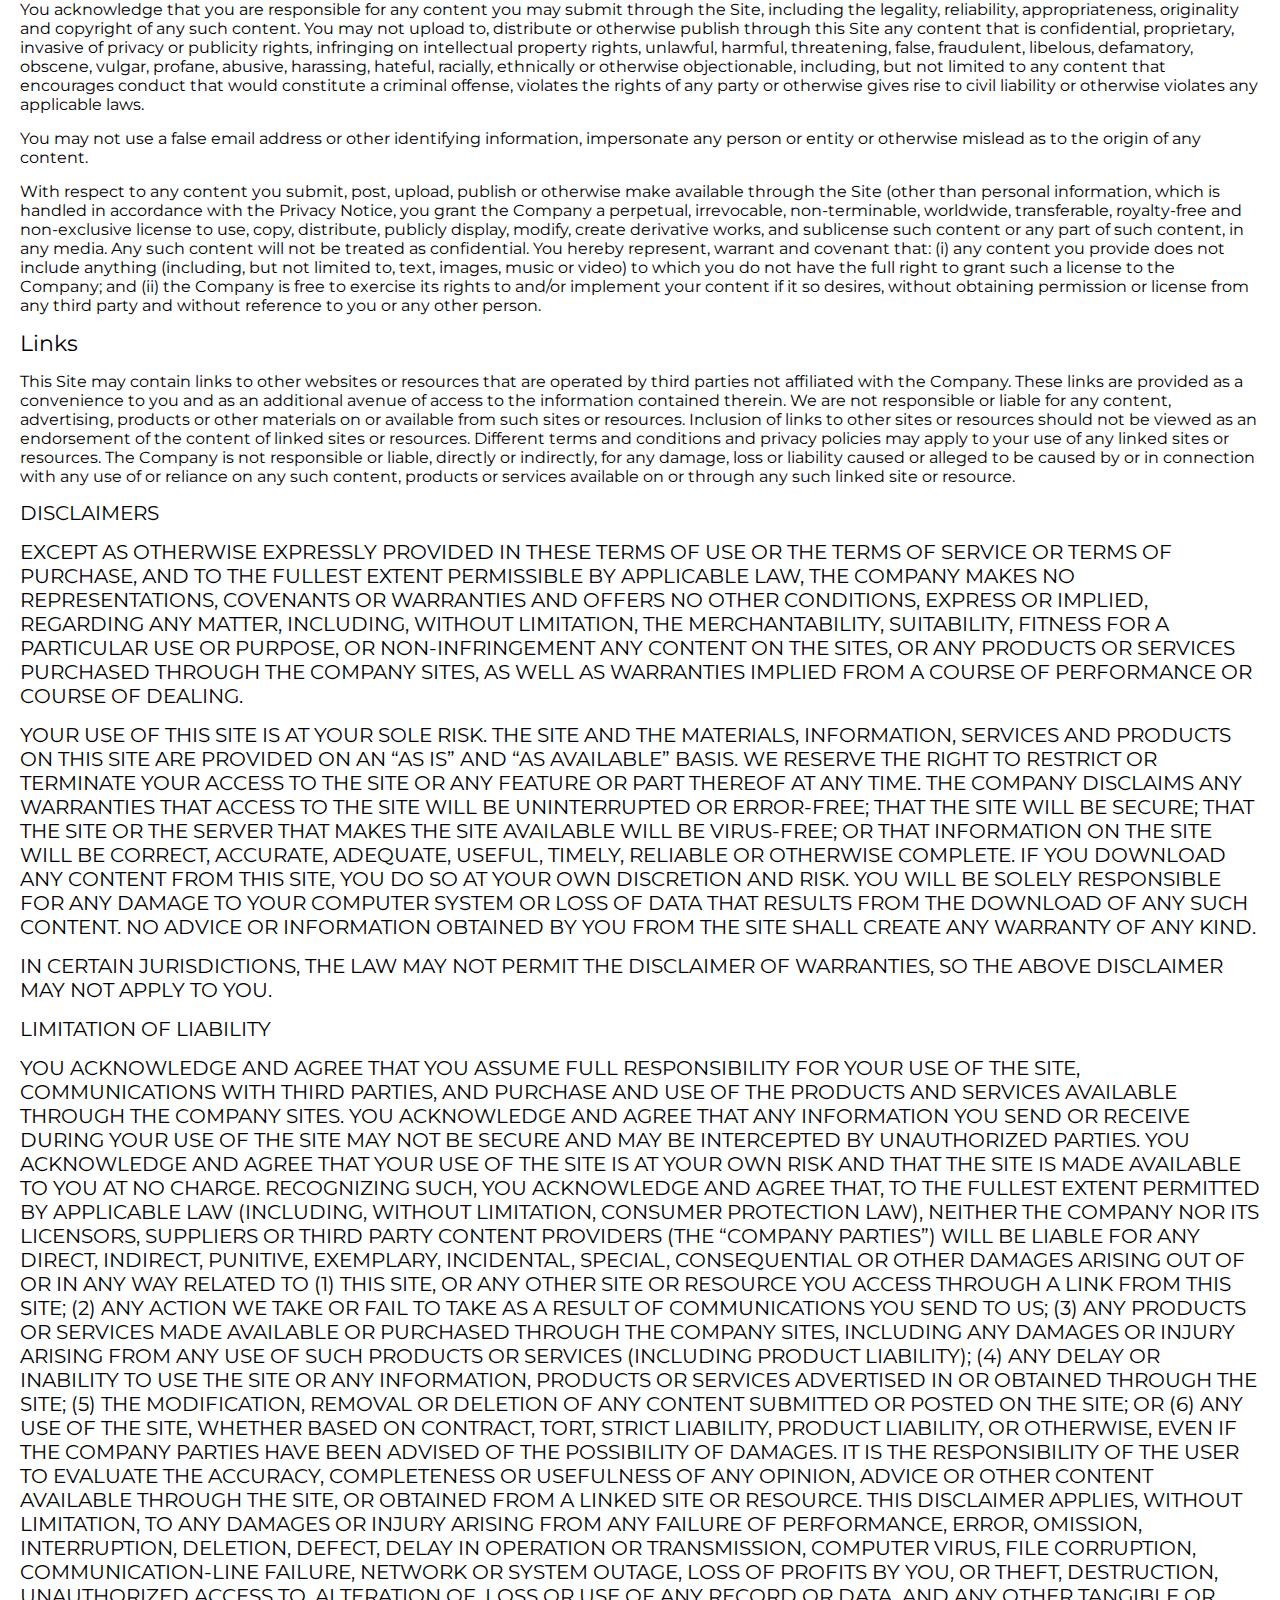
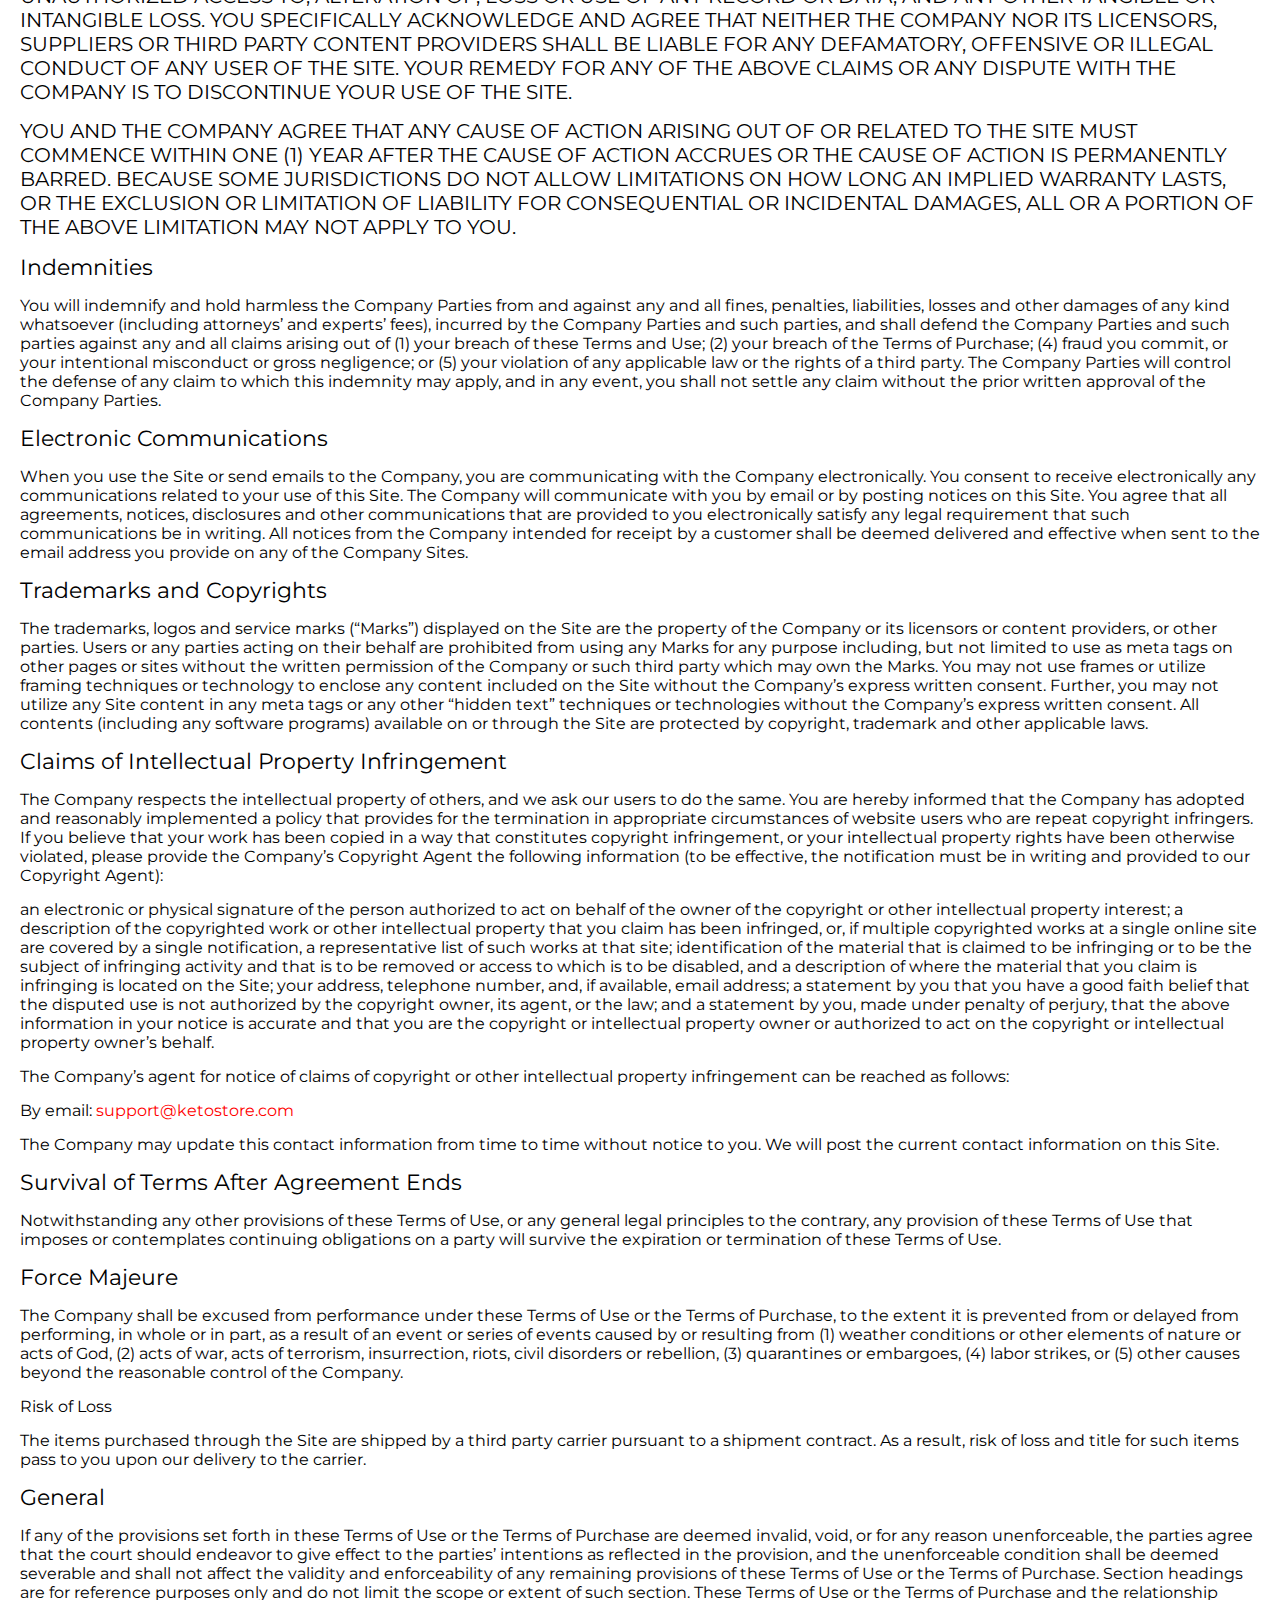
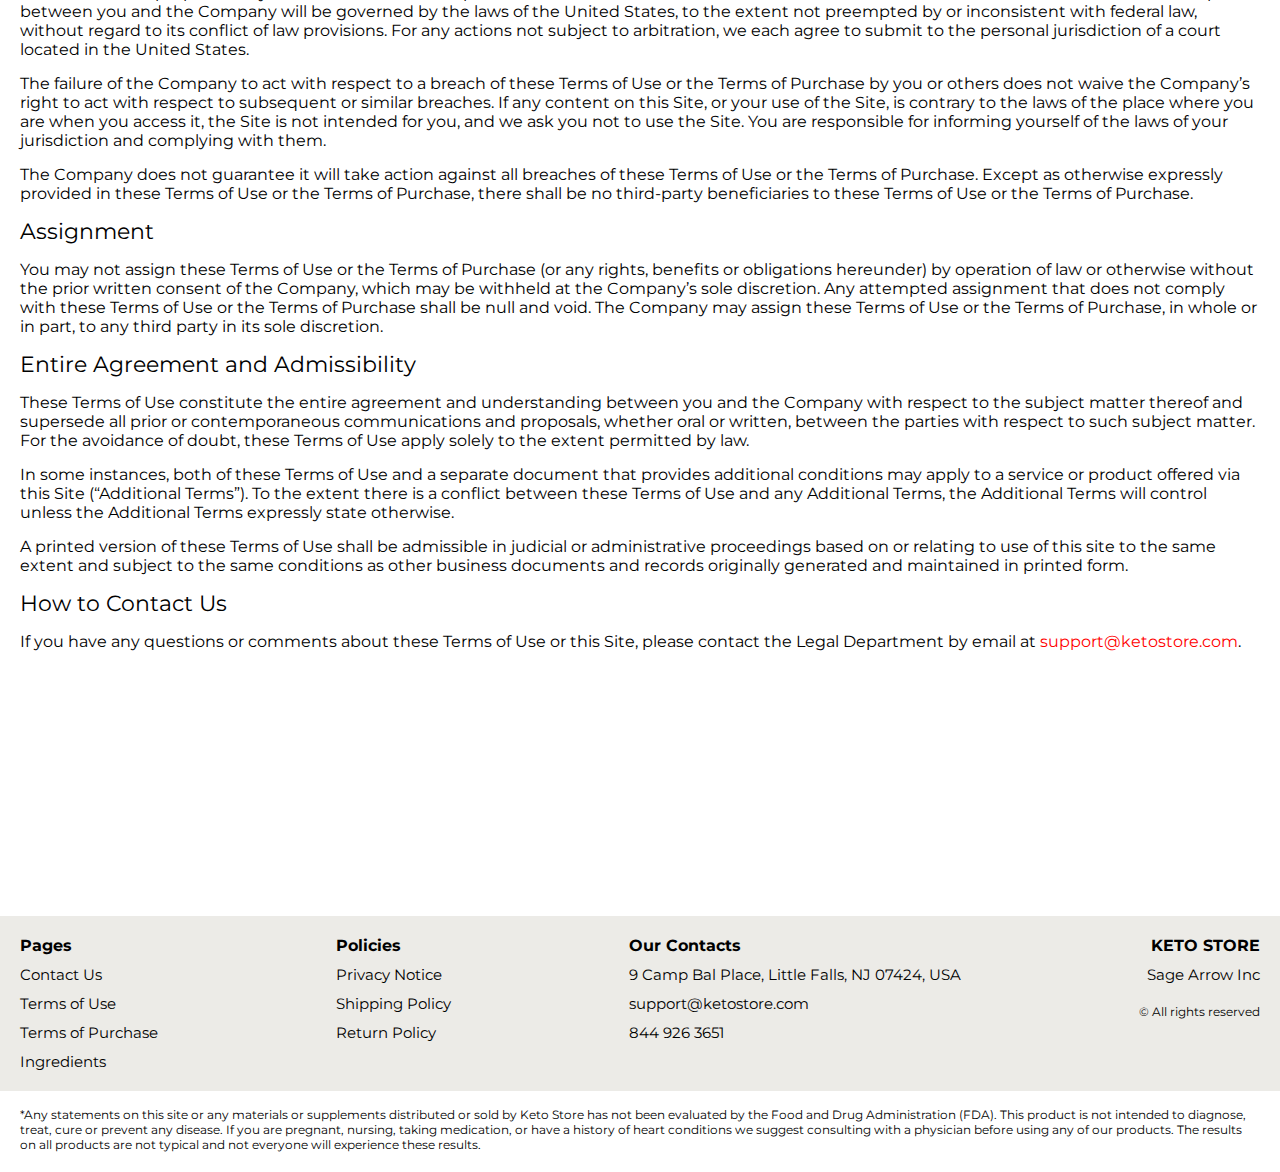
<file: use.html>
<!DOCTYPE html>
<html lang="en">
  <head>
    <meta charset="UTF-8" />
    <meta http-equiv="X-UA-Compatible" content="IE=edge" />
    <meta name="viewport" content="width=device-width, initial-scale=1.0" />
    <link rel="stylesheet" href="./css/style.css" />
    <title>Shop</title>
  </head>

  <body>
    <div class="wrapper">
      <div class="header__wrapper">
        <div class="container">
          <header class="header">
  
            <div class="header__flex">
              <button class="header__btn js_menu-btn">
                <span></span>
              </button>
              <a href="./index.html" class="header__logo logo js_website-name">website name</a>
              <a href="./shop.html" class="cart__btn">
                <svg xmlns="http://www.w3.org/2000/svg" xmlns:xlink="http://www.w3.org/1999/xlink" x="0px" y="0px"
                  viewBox="0 0 424.449 424.449" style="enable-background:new 0 0 424.449 424.449;" xml:space="preserve">
                  <g>
                    <g>
                      <g>
                        <circle cx="170.241" cy="374.273" r="50.176"></circle>
                        <path d="M316.673,324.098L316.673,324.098c-27.711,0-50.176,22.465-50.176,50.176s22.465,50.176,50.176,50.176
                     c27.711,0,50.176-22.465,50.176-50.176S344.384,324.098,316.673,324.098z"></path>
                        <path d="M402.177,272.897H140.545l-5.12-29.696h215.04c6.326,0.019,12.017-3.843,14.336-9.728l51.2-129.024
                     c3.111-7.892-0.766-16.812-8.658-19.922c-1.808-0.713-3.735-1.076-5.678-1.07H108.801L96.513,12.801
                     c-1.262-7.471-7.784-12.906-15.36-12.8h-58.88c-8.483,0-15.36,6.877-15.36,15.36s6.877,15.36,15.36,15.36h46.08l44.032,260.096
                     c1.262,7.471,7.784,12.906,15.36,12.8h274.432c8.483,0,15.36-6.877,15.36-15.36C417.537,279.774,410.66,272.897,402.177,272.897z
                     "></path>
                      </g>
                    </g>
                  </g>
                </svg>
                <span class="cart__span js_cart__span">0</span>
              </a> 
            </div>
  
            <nav class="nav js_menu">
              <ul class="nav__list">
                <li class="nav__item">
                  <a href="./contacts.html" class="nav__link">Contact Us</a>
                </li>
                <li class="nav__item">
                  <a href="./privacy.html" class="nav__link">Privacy Notice</a>
                </li>
                <li class="nav__item">
                  <a href="./purchase.html" class="nav__link">Terms of Purchase</a>
                </li>
                <li class="nav__item">
                  <a href="./return.html" class="nav__link">Return Policy</a>
                </li>
                <li class="nav__item">
                  <a href="./shipping.html" class="nav__link">Shipping Policy</a>
                </li>
                <li class="nav__item">
                  <a href="./use.html" class="nav__link">Terms of Use</a>
                </li>
              </ul>
            </nav>
          </header>
        </div>
      </div>

      <main class="main bg-main">
        <div class="text-section__wrapper white__wrapper">
          <section class="text-section">
            <div class="container">
              <h1 class="title">TERMS OF USE</h1>
              <p class="text"><span class="bold up">TERMS OF USE </span></p>
              <p class="text">
                This website and/or its mobile sites and applications (the
                “Site”) is owned and operated by
                <span class="js_website-corp"></span> (the “Company”). These
                Terms of Use (“Terms of Use”) apply to your use of this Site.
                Any purchase of any products or services available through this
                Site are governed by the Terms of Purchase (“Terms of Purchase”)
                on the relevant Company website, which is incorporated herein by
                reference. Additionally, your use of this Site is governed by
                the Privacy Notice, which is incorporated herein by reference.
              </p>
              <p class="text">
                Throughout the Site, the terms “we,” “us” and “our” refer to the
                Company. The Company offers this Site, including all
                information, tools and services available on this Site, to you,
                the user, conditioned upon your acceptance of these Terms of
                Use. Your continued use of this Site constitutes your agreement
                to these Terms of Use. If you do not wish to be bound by these
                Terms of Use, please do not use this Site.
              </p>
              <p class="text up">
                PLEASE CAREFULLY READ THESE TERMS OF USE, ALONG WITH THE PRIVACY
                NOTICE AND OTHER POLICIES OR AGREEMENTS REFERENCED IN THESE
                TERMS OF USE, BEFORE USING THE SITE. BY USING THE SITE, YOU
                AGREE TO THESE TERMS OF USE, INCLUDING WITHOUT LIMITATION, THE
                ARBITRATION AGREEMENT AND CLASS ACTION WAIVER DESCRIBED IN THE
                DISPUTE RESOLUTION SECTION BELOW.
              </p>
              <p class="text bold">Data integrity</p>
              <p class="text">
                You represent that all of the information, data and other
                materials you provide on this Site or to the Company through any
                other means are true, accurate, current and complete. You are
                responsible for updating and correcting the information you have
                provided on this Site, as appropriate.
              </p>
              <p class="text">Privacy Notice</p>
              <p class="text">
                A copy of the Privacy Notice that applies to the collection,
                use, disclosure and other processing of personal information on
                this Site is located at
                <a href="" class="link js_website-url"></a>. You consent to any
                personal information we obtain about you (either via this Site,
                by email, telephone or any other means) being collected, stored
                and otherwise processed in accordance with the terms of the
                Privacy Notice.
              </p>
              <p class="text bold">License and Site Access</p>
              <p class="text">
                All contents available through this Site (including, without
                limitation, text, design, graphics, logos, icons, images, audio
                clips, downloads, interfaces, code and software, as well as the
                selection and arrangement thereof) are the exclusive property of
                and owned by the Company, its licensors or its content
                providers, and is protected by copyright, trademark and other
                applicable laws.
              </p>
              <p class="text">
                The Company grants you a limited license to access and make
                personal use of this Site. Unless indicated to the contrary, you
                may access, copy, download and print the content available on
                this Site for your personal, non-commercial use, provided you do
                not modify or delete any copyright, trademark or other
                proprietary notices that appear in the content. The Company or
                its licensors or content providers retain full and complete
                title to the content available on the Site, including all
                associated intellectual property rights, and provide this
                content to you under a license that is revocable at any time in
                the Company’s sole discretion. The Company strictly prohibits
                any other use of any content available through the Site,
                including but not limited to:
              </p>
              <p class="text">
                any downloading, copying or other use of the content or the Site
                for purposes competitive to the Company or for the benefit of
                another vendor or any third party; any caching, unauthorized
                linking to the Site or the framing of any content available on
                the Site; any modification, distribution, transmission,
                performance, broadcast, publication, uploading, licensing,
                reverse engineering, transfer or sale of, or the creation of
                derivative works from, any content, products or services
                obtained from the Site that you do not have a right to make
                available (such as the intellectual property of another party);
                any uploading, posting or transmitting of any material that
                contains software viruses or any other computer code, files or
                programs designed to interrupt, destroy or limit the
                functionality of any computer; using any hardware or software
                intended to surreptitiously intercept or otherwise obtain any
                information (such as system data or personal information) from
                the Site (including, but not limited to the use of any
                “scraping” or other data mining techniques, robots or similar
                data gathering and extraction tools); or any action that imposes
                or may impose (in the Company’s sole discretion) an unreasonable
                or disproportionately large load on the Company’s
                infrastructure, or damage or interfere with the proper working
                of our infrastructure.
              </p>
              <p class="text">
                You are responsible for obtaining access to the Site, and that
                access may involve third-party fees (such as Internet service
                provider or airtime charges). In addition, you must provide and
                are responsible for all equipment necessary to access the Site.
                You may not bypass any measures that have been implemented to
                prevent or restrict access to this Site. Any unauthorized access
                to the Site by you (including any such access or use that
                involves in any way an account you may establish on the Site or
                any device you may use to access the Site) shall terminate the
                permission or license granted to you by the Company.
              </p>
              <p class="text">
                The Company reserves the right to refuse or cancel any person’s
                registration for this Site, remove any person from this Site and
                prohibit any person from using this Site for any reason
                whatsoever, and to limit or terminate your access to or use of
                the Site at any time without notice. The Company neither
                warrants nor represents that your use of the content available
                on this Site will not infringe rights of third parties not
                affiliated with the Company. Termination of your access or use
                will not waive or affect any other right or relief to which the
                Company may be entitled, at law or in equity.
              </p>
              <p class="text bold">Content You Submit</p>
              <p class="text">
                You acknowledge that you are responsible for any content you may
                submit through the Site, including the legality, reliability,
                appropriateness, originality and copyright of any such content.
                You may not upload to, distribute or otherwise publish through
                this Site any content that is confidential, proprietary,
                invasive of privacy or publicity rights, infringing on
                intellectual property rights, unlawful, harmful, threatening,
                false, fraudulent, libelous, defamatory, obscene, vulgar,
                profane, abusive, harassing, hateful, racially, ethnically or
                otherwise objectionable, including, but not limited to any
                content that encourages conduct that would constitute a criminal
                offense, violates the rights of any party or otherwise gives
                rise to civil liability or otherwise violates any applicable
                laws.
              </p>
              <p class="text">
                You may not use a false email address or other identifying
                information, impersonate any person or entity or otherwise
                mislead as to the origin of any content.
              </p>
              <p class="text">
                With respect to any content you submit, post, upload, publish or
                otherwise make available through the Site (other than personal
                information, which is handled in accordance with the Privacy
                Notice, you grant the Company a perpetual, irrevocable,
                non-terminable, worldwide, transferable, royalty-free and
                non-exclusive license to use, copy, distribute, publicly
                display, modify, create derivative works, and sublicense such
                content or any part of such content, in any media. Any such
                content will not be treated as confidential. You hereby
                represent, warrant and covenant that: (i) any content you
                provide does not include anything (including, but not limited
                to, text, images, music or video) to which you do not have the
                full right to grant such a license to the Company; and (ii) the
                Company is free to exercise its rights to and/or implement your
                content if it so desires, without obtaining permission or
                license from any third party and without reference to you or any
                other person.
              </p>
              <p class="text bold">Links</p>
              <p class="text">
                This Site may contain links to other websites or resources that
                are operated by third parties not affiliated with the Company.
                These links are provided as a convenience to you and as an
                additional avenue of access to the information contained
                therein. We are not responsible or liable for any content,
                advertising, products or other materials on or available from
                such sites or resources. Inclusion of links to other sites or
                resources should not be viewed as an endorsement of the content
                of linked sites or resources. Different terms and conditions and
                privacy policies may apply to your use of any linked sites or
                resources. The Company is not responsible or liable, directly or
                indirectly, for any damage, loss or liability caused or alleged
                to be caused by or in connection with any use of or reliance on
                any such content, products or services available on or through
                any such linked site or resource.
              </p>
              <p class="text bold up">DISCLAIMERS</p>
              <p class="text up">
                EXCEPT AS OTHERWISE EXPRESSLY PROVIDED IN THESE TERMS OF USE OR
                THE TERMS OF SERVICE OR TERMS OF PURCHASE, AND TO THE FULLEST
                EXTENT PERMISSIBLE BY APPLICABLE LAW, THE COMPANY MAKES NO
                REPRESENTATIONS, COVENANTS OR WARRANTIES AND OFFERS NO OTHER
                CONDITIONS, EXPRESS OR IMPLIED, REGARDING ANY MATTER, INCLUDING,
                WITHOUT LIMITATION, THE MERCHANTABILITY, SUITABILITY, FITNESS
                FOR A PARTICULAR USE OR PURPOSE, OR NON-INFRINGEMENT ANY CONTENT
                ON THE SITES, OR ANY PRODUCTS OR SERVICES PURCHASED THROUGH THE
                COMPANY SITES, AS WELL AS WARRANTIES IMPLIED FROM A COURSE OF
                PERFORMANCE OR COURSE OF DEALING.
              </p>
              <p class="text up">
                YOUR USE OF THIS SITE IS AT YOUR SOLE RISK. THE SITE AND THE
                MATERIALS, INFORMATION, SERVICES AND PRODUCTS ON THIS SITE ARE
                PROVIDED ON AN “AS IS” AND “AS AVAILABLE” BASIS. WE RESERVE THE
                RIGHT TO RESTRICT OR TERMINATE YOUR ACCESS TO THE SITE OR ANY
                FEATURE OR PART THEREOF AT ANY TIME. THE COMPANY DISCLAIMS ANY
                WARRANTIES THAT ACCESS TO THE SITE WILL BE UNINTERRUPTED OR
                ERROR-FREE; THAT THE SITE WILL BE SECURE; THAT THE SITE OR THE
                SERVER THAT MAKES THE SITE AVAILABLE WILL BE VIRUS-FREE; OR THAT
                INFORMATION ON THE SITE WILL BE CORRECT, ACCURATE, ADEQUATE,
                USEFUL, TIMELY, RELIABLE OR OTHERWISE COMPLETE. IF YOU DOWNLOAD
                ANY CONTENT FROM THIS SITE, YOU DO SO AT YOUR OWN DISCRETION AND
                RISK. YOU WILL BE SOLELY RESPONSIBLE FOR ANY DAMAGE TO YOUR
                COMPUTER SYSTEM OR LOSS OF DATA THAT RESULTS FROM THE DOWNLOAD
                OF ANY SUCH CONTENT. NO ADVICE OR INFORMATION OBTAINED BY YOU
                FROM THE SITE SHALL CREATE ANY WARRANTY OF ANY KIND.
              </p>
              <p class="text up">
                IN CERTAIN JURISDICTIONS, THE LAW MAY NOT PERMIT THE DISCLAIMER
                OF WARRANTIES, SO THE ABOVE DISCLAIMER MAY NOT APPLY TO YOU.
              </p>
              <p class="text up bold">LIMITATION OF LIABILITY</p>
              <p class="text up">
                YOU ACKNOWLEDGE AND AGREE THAT YOU ASSUME FULL RESPONSIBILITY
                FOR YOUR USE OF THE SITE, COMMUNICATIONS WITH THIRD PARTIES, AND
                PURCHASE AND USE OF THE PRODUCTS AND SERVICES AVAILABLE THROUGH
                THE COMPANY SITES. YOU ACKNOWLEDGE AND AGREE THAT ANY
                INFORMATION YOU SEND OR RECEIVE DURING YOUR USE OF THE SITE MAY
                NOT BE SECURE AND MAY BE INTERCEPTED BY UNAUTHORIZED PARTIES.
                YOU ACKNOWLEDGE AND AGREE THAT YOUR USE OF THE SITE IS AT YOUR
                OWN RISK AND THAT THE SITE IS MADE AVAILABLE TO YOU AT NO
                CHARGE. RECOGNIZING SUCH, YOU ACKNOWLEDGE AND AGREE THAT, TO THE
                FULLEST EXTENT PERMITTED BY APPLICABLE LAW (INCLUDING, WITHOUT
                LIMITATION, CONSUMER PROTECTION LAW), NEITHER THE COMPANY NOR
                ITS LICENSORS, SUPPLIERS OR THIRD PARTY CONTENT PROVIDERS (THE
                “COMPANY PARTIES”) WILL BE LIABLE FOR ANY DIRECT, INDIRECT,
                PUNITIVE, EXEMPLARY, INCIDENTAL, SPECIAL, CONSEQUENTIAL OR OTHER
                DAMAGES ARISING OUT OF OR IN ANY WAY RELATED TO (1) THIS SITE,
                OR ANY OTHER SITE OR RESOURCE YOU ACCESS THROUGH A LINK FROM
                THIS SITE; (2) ANY ACTION WE TAKE OR FAIL TO TAKE AS A RESULT OF
                COMMUNICATIONS YOU SEND TO US; (3) ANY PRODUCTS OR SERVICES MADE
                AVAILABLE OR PURCHASED THROUGH THE COMPANY SITES, INCLUDING ANY
                DAMAGES OR INJURY ARISING FROM ANY USE OF SUCH PRODUCTS OR
                SERVICES (INCLUDING PRODUCT LIABILITY); (4) ANY DELAY OR
                INABILITY TO USE THE SITE OR ANY INFORMATION, PRODUCTS OR
                SERVICES ADVERTISED IN OR OBTAINED THROUGH THE SITE; (5) THE
                MODIFICATION, REMOVAL OR DELETION OF ANY CONTENT SUBMITTED OR
                POSTED ON THE SITE; OR (6) ANY USE OF THE SITE, WHETHER BASED ON
                CONTRACT, TORT, STRICT LIABILITY, PRODUCT LIABILITY, OR
                OTHERWISE, EVEN IF THE COMPANY PARTIES HAVE BEEN ADVISED OF THE
                POSSIBILITY OF DAMAGES. IT IS THE RESPONSIBILITY OF THE USER TO
                EVALUATE THE ACCURACY, COMPLETENESS OR USEFULNESS OF ANY
                OPINION, ADVICE OR OTHER CONTENT AVAILABLE THROUGH THE SITE, OR
                OBTAINED FROM A LINKED SITE OR RESOURCE. THIS DISCLAIMER
                APPLIES, WITHOUT LIMITATION, TO ANY DAMAGES OR INJURY ARISING
                FROM ANY FAILURE OF PERFORMANCE, ERROR, OMISSION, INTERRUPTION,
                DELETION, DEFECT, DELAY IN OPERATION OR TRANSMISSION, COMPUTER
                VIRUS, FILE CORRUPTION, COMMUNICATION-LINE FAILURE, NETWORK OR
                SYSTEM OUTAGE, LOSS OF PROFITS BY YOU, OR THEFT, DESTRUCTION,
                UNAUTHORIZED ACCESS TO, ALTERATION OF, LOSS OR USE OF ANY RECORD
                OR DATA, AND ANY OTHER TANGIBLE OR INTANGIBLE LOSS. YOU
                SPECIFICALLY ACKNOWLEDGE AND AGREE THAT NEITHER THE COMPANY NOR
                ITS LICENSORS, SUPPLIERS OR THIRD PARTY CONTENT PROVIDERS SHALL
                BE LIABLE FOR ANY DEFAMATORY, OFFENSIVE OR ILLEGAL CONDUCT OF
                ANY USER OF THE SITE. YOUR REMEDY FOR ANY OF THE ABOVE CLAIMS OR
                ANY DISPUTE WITH THE COMPANY IS TO DISCONTINUE YOUR USE OF THE
                SITE.
              </p>
              <p class="text up">
                YOU AND THE COMPANY AGREE THAT ANY CAUSE OF ACTION ARISING OUT
                OF OR RELATED TO THE SITE MUST COMMENCE WITHIN ONE (1) YEAR
                AFTER THE CAUSE OF ACTION ACCRUES OR THE CAUSE OF ACTION IS
                PERMANENTLY BARRED. BECAUSE SOME JURISDICTIONS DO NOT ALLOW
                LIMITATIONS ON HOW LONG AN IMPLIED WARRANTY LASTS, OR THE
                EXCLUSION OR LIMITATION OF LIABILITY FOR CONSEQUENTIAL OR
                INCIDENTAL DAMAGES, ALL OR A PORTION OF THE ABOVE LIMITATION MAY
                NOT APPLY TO YOU.
              </p>
              <p class="text bold">Indemnities</p>
              <p class="text">
                You will indemnify and hold harmless the Company Parties from
                and against any and all fines, penalties, liabilities, losses
                and other damages of any kind whatsoever (including attorneys’
                and experts’ fees), incurred by the Company Parties and such
                parties, and shall defend the Company Parties and such parties
                against any and all claims arising out of (1) your breach of
                these Terms and Use; (2) your breach of the Terms of Purchase;
                (4) fraud you commit, or your intentional misconduct or gross
                negligence; or (5) your violation of any applicable law or the
                rights of a third party. The Company Parties will control the
                defense of any claim to which this indemnity may apply, and in
                any event, you shall not settle any claim without the prior
                written approval of the Company Parties.
              </p>
              <p class="text bold">Electronic Communications</p>
              <p class="text">
                When you use the Site or send emails to the Company, you are
                communicating with the Company electronically. You consent to
                receive electronically any communications related to your use of
                this Site. The Company will communicate with you by email or by
                posting notices on this Site. You agree that all agreements,
                notices, disclosures and other communications that are provided
                to you electronically satisfy any legal requirement that such
                communications be in writing. All notices from the Company
                intended for receipt by a customer shall be deemed delivered and
                effective when sent to the email address you provide on any of
                the Company Sites.
              </p>
              <p class="text bold">Trademarks and Copyrights</p>
              <p class="text">
                The trademarks, logos and service marks (“Marks”) displayed on
                the Site are the property of the Company or its licensors or
                content providers, or other parties. Users or any parties acting
                on their behalf are prohibited from using any Marks for any
                purpose including, but not limited to use as meta tags on other
                pages or sites without the written permission of the Company or
                such third party which may own the Marks. You may not use frames
                or utilize framing techniques or technology to enclose any
                content included on the Site without the Company’s express
                written consent. Further, you may not utilize any Site content
                in any meta tags or any other “hidden text” techniques or
                technologies without the Company’s express written consent. All
                contents (including any software programs) available on or
                through the Site are protected by copyright, trademark and other
                applicable laws.
              </p>
              <p class="text bold">
                Claims of Intellectual Property Infringement
              </p>
              <p class="text">
                The Company respects the intellectual property of others, and we
                ask our users to do the same. You are hereby informed that the
                Company has adopted and reasonably implemented a policy that
                provides for the termination in appropriate circumstances of
                website users who are repeat copyright infringers. If you
                believe that your work has been copied in a way that constitutes
                copyright infringement, or your intellectual property rights
                have been otherwise violated, please provide the Company’s
                Copyright Agent the following information (to be effective, the
                notification must be in writing and provided to our Copyright
                Agent):
              </p>
              <p class="text">
                an electronic or physical signature of the person authorized to
                act on behalf of the owner of the copyright or other
                intellectual property interest; a description of the copyrighted
                work or other intellectual property that you claim has been
                infringed, or, if multiple copyrighted works at a single online
                site are covered by a single notification, a representative list
                of such works at that site; identification of the material that
                is claimed to be infringing or to be the subject of infringing
                activity and that is to be removed or access to which is to be
                disabled, and a description of where the material that you claim
                is infringing is located on the Site; your address, telephone
                number, and, if available, email address; a statement by you
                that you have a good faith belief that the disputed use is not
                authorized by the copyright owner, its agent, or the law; and a
                statement by you, made under penalty of perjury, that the above
                information in your notice is accurate and that you are the
                copyright or intellectual property owner or authorized to act on
                the copyright or intellectual property owner’s behalf.
              </p>
              <p class="text">
                The Company’s agent for notice of claims of copyright or other
                intellectual property infringement can be reached as follows:
              </p>
              <p class="text">
                By email: <a href="" class="link js_website-email"></a>
              </p>
              <p class="text">
                The Company may update this contact information from time to
                time without notice to you. We will post the current contact
                information on this Site.
              </p>
              <p class="text bold">Survival of Terms After Agreement Ends</p>
              <p class="text">
                Notwithstanding any other provisions of these Terms of Use, or
                any general legal principles to the contrary, any provision of
                these Terms of Use that imposes or contemplates continuing
                obligations on a party will survive the expiration or
                termination of these Terms of Use.
              </p>
              <p class="text bold">Force Majeure</p>
              <p class="text">
                The Company shall be excused from performance under these Terms
                of Use or the Terms of Purchase, to the extent it is prevented
                from or delayed from performing, in whole or in part, as a
                result of an event or series of events caused by or resulting
                from (1) weather conditions or other elements of nature or acts
                of God, (2) acts of war, acts of terrorism, insurrection, riots,
                civil disorders or rebellion, (3) quarantines or embargoes, (4)
                labor strikes, or (5) other causes beyond the reasonable control
                of the Company.
              </p>
              <p class="text">Risk of Loss</p>
              <p class="text">
                The items purchased through the Site are shipped by a third
                party carrier pursuant to a shipment contract. As a result, risk
                of loss and title for such items pass to you upon our delivery
                to the carrier.
              </p>
              <p class="text bold">General</p>
              <p class="text">
                If any of the provisions set forth in these Terms of Use or the
                Terms of Purchase are deemed invalid, void, or for any reason
                unenforceable, the parties agree that the court should endeavor
                to give effect to the parties’ intentions as reflected in the
                provision, and the unenforceable condition shall be deemed
                severable and shall not affect the validity and enforceability
                of any remaining provisions of these Terms of Use or the Terms
                of Purchase. Section headings are for reference purposes only
                and do not limit the scope or extent of such section. These
                Terms of Use or the Terms of Purchase and the relationship
                between you and the Company will be governed by the laws of the
                United States, to the extent not preempted by or inconsistent
                with federal law, without regard to its conflict of law
                provisions. For any actions not subject to arbitration, we each
                agree to submit to the personal jurisdiction of a court located
                in the United States.
              </p>
              <p class="text">
                The failure of the Company to act with respect to a breach of
                these Terms of Use or the Terms of Purchase by you or others
                does not waive the Company’s right to act with respect to
                subsequent or similar breaches. If any content on this Site, or
                your use of the Site, is contrary to the laws of the place where
                you are when you access it, the Site is not intended for you,
                and we ask you not to use the Site. You are responsible for
                informing yourself of the laws of your jurisdiction and
                complying with them.
              </p>
              <p class="text">
                The Company does not guarantee it will take action against all
                breaches of these Terms of Use or the Terms of Purchase. Except
                as otherwise expressly provided in these Terms of Use or the
                Terms of Purchase, there shall be no third-party beneficiaries
                to these Terms of Use or the Terms of Purchase.
              </p>
              <p class="text bold">Assignment</p>
              <p class="text">
                You may not assign these Terms of Use or the Terms of Purchase
                (or any rights, benefits or obligations hereunder) by operation
                of law or otherwise without the prior written consent of the
                Company, which may be withheld at the Company’s sole discretion.
                Any attempted assignment that does not comply with these Terms
                of Use or the Terms of Purchase shall be null and void. The
                Company may assign these Terms of Use or the Terms of Purchase,
                in whole or in part, to any third party in its sole discretion.
              </p>
              <p class="text bold">Entire Agreement and Admissibility</p>
              <p class="text">
                These Terms of Use constitute the entire agreement and
                understanding between you and the Company with respect to the
                subject matter thereof and supersede all prior or
                contemporaneous communications and proposals, whether oral or
                written, between the parties with respect to such subject
                matter. For the avoidance of doubt, these Terms of Use apply
                solely to the extent permitted by law.
              </p>
              <p class="text">
                In some instances, both of these Terms of Use and a separate
                document that provides additional conditions may apply to a
                service or product offered via this Site (“Additional Terms”).
                To the extent there is a conflict between these Terms of Use and
                any Additional Terms, the Additional Terms will control unless
                the Additional Terms expressly state otherwise.
              </p>
              <p class="text">
                A printed version of these Terms of Use shall be admissible in
                judicial or administrative proceedings based on or relating to
                use of this site to the same extent and subject to the same
                conditions as other business documents and records originally
                generated and maintained in printed form.
              </p>
              <p class="text bold">How to Contact Us</p>
              <p class="text">
                If you have any questions or comments about these Terms of Use
                or this Site, please contact the Legal Department by email at
                <a href="" class="text link js_website-email"></a>.
              </p>
            </div>
          </section>
        </div>
      </main>

      <div class="footer__wrapper">
        <footer class="footer">
          <div class="footer__top">
            <div class="container">
              <div class="footer__policies">
                <div class="footer__block">
                  <p class="footer__title">Pages</p>
                  <ul class="sub-list">
                    <li class="item">
                      <a href="./contacts.html" class="footer__link">Contact Us</a>
                    </li>
                    <li class="item">
                      <a href="./use.html" class="footer__link">Terms of Use</a>
                    </li>
                    <li class="item">
                      <a href="./purchase.html" class="footer__link">Terms of Purchase</a>
                    </li>
                    <li class="item">
                        <a href="./ingredients.html" class="footer__link">Ingredients</a>
                      </li>
                
                  </ul>
                </div>
                <div class="footer__block">
                  <p class="footer__title">Policies</p>
                  <ul class="sub-list">
                    <li class="item">
                      <a href="./privacy.html" class="footer__link">Privacy Notice</a>
                    </li>
                    <li class="item">
                      <a href="./shipping.html" class="footer__link">Shipping Policy</a>
                    </li>
                    <li class="item">
                      <a href="./return.html" class="footer__link">Return Policy</a>
                    </li>
                 
  
                  </ul>
                </div>
                <div class="footer__block">
                  <p class="footer__title">Our Contacts</p>
                  <ul class="sub-list">
                    <li class="item">
                      <p class="text js_website-address"></p>
                    </li>
                    <li class="item">
                      <a href="" class="footer__link js_website-email"></a>
                    </li>
                    <li class="item">
                      <a href="" class="footer__link js_website-phone"></a>
                    </li>
                  </ul>
                </div>
                <div class="footer__block footer__block--rg">
                  <ul class="sub-list">
                    <li class="item">
                      <a href="./index.html" class="footer__logo logo js_website-name"></a>
                    </li>
                    <li class="item">
                      <p class="text text--mb js_website-corp"></p>
                    </li>
                    <li class="item">
                      <span class="footer__span">© All rights reserved</span>
                    </li>
                  </ul>
                </div>
  
              </div>
            </div>
            
          </div>
        </footer>
        
  
      </div>
      <div class="container">
        <p style="padding-top: 16px; font-size: 12px; margin-bottom: 2rem">
            *Any statements on this site or any materials or supplements distributed or sold by
            <span class="js_website-name"></span> has not been evaluated by the Food and Drug Administration (FDA). This product is not intended to diagnose, treat,
            cure or prevent any disease. If you are pregnant, nursing, taking medication, or have a history of heart conditions we suggest consulting with a physician
            before using any of our products. The results on all products are not typical and not everyone will experience these results.
          </p>
      </div>
    </div>

    <script
      type="text/javascript"
      src="https://thebestproductmanager.com/products/prices-nxg-object"
    ></script>
    <script type="module" src="./js/on-load.js"></script>
    <script type="module" src="./js/website-data.js"></script>
    <script>
      const menuBtn = document.querySelector('.js_menu-btn');
      const menu = document.querySelector('.js_menu');
      menuBtn.addEventListener('click', () => {
        menuBtn.classList.toggle('active');
        menu.classList.toggle('open-menu');
        document.body.classList.toggle('open-menu');
      });
    </script>
  </body>
</html>
</file>
<file: css/style.css>
@import './fonts.css';
@import './vars.css';
@import './utils.css';
@import './header.css';
@import './footer.css';
@import './hero.css';
@import './products.css';
@import './product.css';
@import './text-section.css';
@import './order.css';
@import './thank-you.css';
</file>
